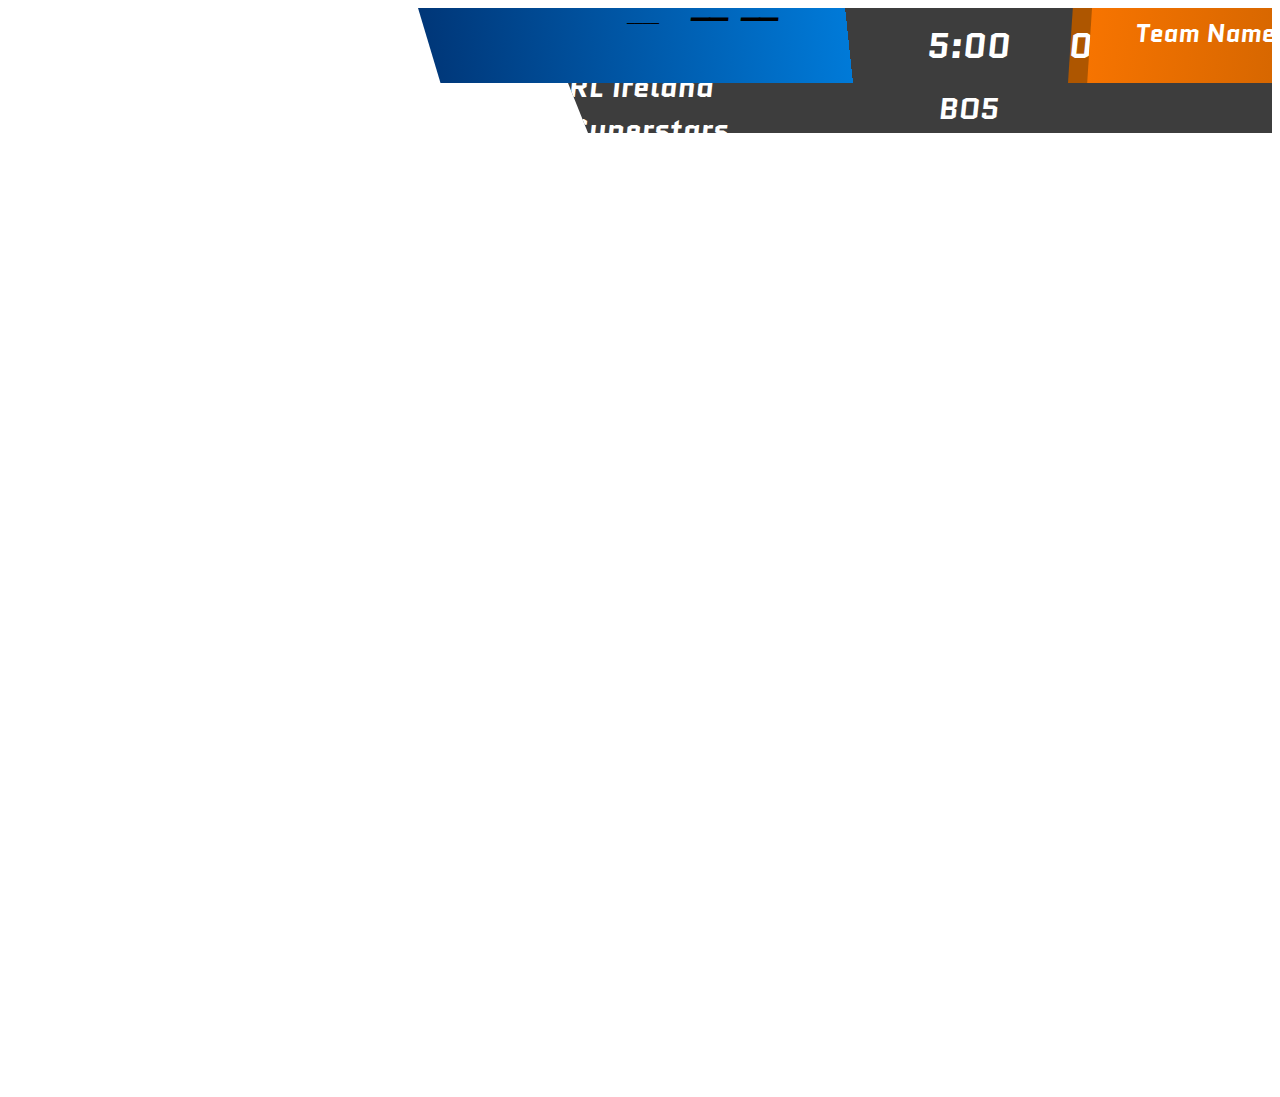
<file: index.html>
<!DOCTYPE html>
<html lang="en">
<head>
    <script src="https://ajax.googleapis.com/ajax/libs/jquery/3.2.1/jquery.min.js"></script>
    <style>
  @import url('https://fonts.googleapis.com/css2?family=Quantico:ital,wght@1,700&display=swap');
  </style>
</head>

<div>
    <link href="CSS/RLIS-Overlay.css" rel="stylesheet" />
    <div class="overlay-container">
        <div class="overlay-overlay-top">
            <div class="overlay-top-left-spacer"></div>
            <div class="overlay-scoreboard">
                <div class="overlay-scoreboard-top">
                    <div class="overlay-full-score-area">
                        <div class="overlay-blue-scoreboard-area">
                            <div class="overlay-blue-series-score">
                                <span class="overlay-blue-g4">__</span>
                                <span class="overlay-blue-g3">__</span>
                                <span class="overlay-blue-b2">__</span>
                                <span class="overlay-blue-b1">__</span>
                            </div>
                            <div class="overlay-blue-logo-area">
                                <img src="Images/irish_wolfhounds.png" style="height:75px; width:auto;"/>
                            </div>
                            <div class="overlay-blue-team-name-area">
                                <span class="overlay-blue-team-name">
                                  <span>Team Name</span>
                                  <br />
                                </span>
                            </div>
                            <div class="overlay-blue-score-area">
                                <span class="overlay-blue-score">0</span>
                            </div>
                        </div>
                        <div class="overlay-timer-area">
                            <span class="overlay-timer">5:00</span>
                        </div>
                        <div class="overlay-orange-scoreboard-area">
                            <div class="overlay-orange-score-area">
                                <span class="overlay-orange-score">0</span>
                            </div>
                            <div class="overlay-orange-team-name-area">
                                <span class="overlay-orange-team-name">
                                  <span>Team Name</span>
                                  <br />
                                </span>
                            </div>
                            <div class="overlay-orange-logo-area">
                                <img src="Images/the_high_kings.png" style="height:75px; width:auto;"/>
                            </div>
                            <div class="overlay-orange-series-score">
                                <span class="overlay-orange-g4">__</span>
                                <span class="overlay-orange-g3">__</span>
                                <span class="overlay-orange-g2">__</span>
                                <span class="overlay-orange-g1">__</span>
                            </div>
                        </div>
                    </div>
                </div>
                <div class="overlay-scoreboard-bottom">
                    <div class="overlay-left-spacer"></div>
                    <div class="overlay-info-area">
                        <div class="overlay-info-area-left">
                          <span class="overlay-info-left-text">
                            <span>RL Ireland Superstars</span>
                            <br />
                          </span>
                        </div>
                        <div class="overlay-info-area-right">
                            <span class="overlay-info-right-text">BO5</span>
                        </div>
                    </div>
                    <div class="overlay-right-spacer"></div>
                </div>
            </div>
            <div class="overlay-top-right-spacer"></div>
        </div>
        <div class="overlay-overlay-middle">
            <div class="overlay-top-spacer"></div>
            <div class="overlay-name-info-area">
                <div class="overlay-blue-names">
                    <div class="overlay-blue-name-1-area">
                        <div class="overlay-blue-info-area-1">
                            <div class="overlay-blue-name-1">
                                <span class="overlay-blue-name-1-text">
                                  <span>Player Name</span>
                                  <br />
                                </span>
                            </div>
                            <div class="overlay-blue-stats-1">
                                <div class="overlay-blue-goals-1">
                                    <span class="overlay-blue-goals-text-1">GOALS</span>
                                    <span class="overlay-blue-goals-amount-1">0</span>
                                </div>
                                <div class="overlay-blue-shots-1">
                                    <span class="overlay-blue-shots-text-1">SHOTS</span>
                                    <span class="overlay-blue-shots-amount-1">0</span>
                                </div>
                                <div class="overlay-blue-assists-1">
                                    <span class="overlay-blue-assists-text-1">ASSISTS</span>
                                    <span class="overlay-blue-assists-amount-1">0</span>
                                </div>
                                <div class="overlay-blue-saves-1">
                                    <span class="overlay-blue-saves-text-1">SAVES</span>
                                    <span class="overlay-blue-saves-amount-1">0</span>
                                </div>
                            </div>
                        </div>
                        <div class="overlay-blue-boost-area-1"  id="bluePlayerBoost1">
                            <span class="overlay-blue-boost-amount-1">0</span>
                        </div>
                    </div>
                    <div class="overlay-blue-name-2-area">
                        <div class="overlay-blue-info-area-2">
                            <div class="overlay-blue-name-2">
                                <span class="overlay-blue-name-2-text">
                                  <span>Player Name</span>
                                  <br />
                                </span>
                            </div>
                            <div class="overlay-blue-stats-2">
                                <div class="overlay-blue-goals-2">
                                    <span class="overlay-blue-goals-text-2">GOALS</span>
                                    <span class="overlay-blue-goals-amount-2">0</span>
                                </div>
                                <div class="overlay-blue-shots-2">
                                    <span class="overlay-blue-shots-text-2">SHOTS</span>
                                    <span class="overlay-blue-shots-amount-2">0</span>
                                </div>
                                <div class="overlay-blue-assists-2">
                                    <span class="overlay-blue-assists-text-2">ASSISTS</span>
                                    <span class="overlay-blue-assists-amount-2">0</span>
                                </div>
                                <div class="overlay-blue-saves-2">
                                    <span class="overlay-blue-saves-text-2">SAVES</span>
                                    <span class="overlay-blue-saves-amount-2">0</span>
                                </div>
                            </div>
                        </div>
                        <div class="overlay-blue-boost-area-2" id="bluePlayerBoost2">
                            <span class="overlay-blue-boost-amount-2">0</span>
                        </div>
                    </div>
                    <div class="overlay-blue-name-3-area">
                        <div class="overlay-blue-info-area-3">
                            <div class="overlay-blue-name-3">
                                <span class="overlay-blue-name-3-text">
                                  <span>Player Name</span>
                                  <br />
                                </span>
                            </div>
                            <div class="overlay-blue-stats-3">
                                <div class="overlay-blue-goals-3">
                                    <span class="overlay-blue-goals-text-3">GOALS</span>
                                    <span class="overlay-blue-goals-amount-3">0</span>
                                </div>
                                <div class="overlay-blue-shots-3">
                                    <span class="overlay-blue-shots-text-3">SHOTS</span>
                                    <span class="overlay-blue-shots-amount-3">0</span>
                                </div>
                                <div class="overlay-blue-assists-3">
                                    <span class="overlay-blue-assists-text-3">ASSISTS</span>
                                    <span class="overlay-blue-assists-amount-3">0</span>
                                </div>
                                <div class="overlay-blue-saves-3">
                                    <span class="overlay-blue-saves-text-3">SAVES</span>
                                    <span class="overlay-blue-saves-amount-3">0</span>
                                </div>
                            </div>
                        </div>
                        <div class="overlay-blue-boost-area-3" id="bluePlayerBoost3">
                            <span class="overlay-blue-boost-amount-3">0</span>
                        </div>
                    </div>
                </div>
                <div class="overlay-name-info-spacer"></div>
                <div class="overlay-orange-names">
                    <div class="overlay-orange-name-1-area">
                        <div class="overlay-orange-info-area-1">
                            <div class="overlay-orange-stats-1">
                                <div class="overlay-orange-saves-1">
                                    <span class="overlay-orange-saves-text-1">SAVES</span>
                                    <span class="overlay-orange-saves-amount-1">0</span>
                                </div>
                                <div class="overlay-orange-assits-1">
                                    <span class="overlay-orange-assists-text-1">ASSISTS</span>
                                    <span class="overlay-orange-assists-amount-1">0</span>
                                </div>
                                <div class="overlay-orange-shots-1">
                                    <span class="overlay-orange-shots-text-1">SHOTS</span>
                                    <span class="overlay-orange-shots-amount-1">0</span>
                                </div>
                                <div class="overlay-orange-goals-1">
                                    <span class="overlay-orange-goals-text-1">GOALS</span>
                                    <span class="overlay-orange-goals-amount-1">0</span>
                                </div>
                            </div>
                            <div class="overlay-orange-name-1">
                                <span class="overlay-orange-name-1-text">
                                  <span>Player Name</span>
                                  <br />
                                </span>
                            </div>
                        </div>
                        <div class="overlay-orange-boost-area-1" id="orangePlayerBoost1">
                            <span class="overlay-orange-boost-amount-1" >0</span>
                        </div>
                    </div>
                    <div class="overlay-orange-name-2-area">
                        <div class="overlay-orange-info-area-2">
                            <div class="overlay-orange-stats-2">
                                <div class="overlay-orange-saves-2">
                                    <span class="overlay-orange-saves-text-2">SAVES</span>
                                    <span class="overlay-orange-saves-amount-2">0</span>
                                </div>
                                <div class="overlay-orange-assists-2">
                                    <span class="overlay-orange-assists-text-2">ASSISTS</span>
                                    <span class="overlay-orange-assists-amount-2">0</span>
                                </div>
                                <div class="overlay-orange-shots-2">
                                    <span class="overlay-orange-shots-text-2">SHOTS</span>
                                    <span class="overlay-orange-shots-amount-2">0</span>
                                </div>
                                <div class="overlay-orange-goals-2">
                                    <span class="overlay-orange-goals-text-2">GOALS</span>
                                    <span class="overlay-orange-goals-amount-2">0</span>
                                </div>
                            </div>
                            <div class="overlay-orange-name-2">
                                <span class="overlay-orange-name-2-text">
                                  <span>Player Name</span>
                                  <br />
                                </span>
                            </div>
                        </div>
                        <div class="overlay-orange-boost-area-2"  id="orangePlayerBoost2">
                            <span class="overlay-orange-boost-amount-2">0</span>
                        </div>
                    </div>
                    <div class="overlay-orange-name-3-area">
                        <div class="overlay-orange-info-area-3">
                            <div class="overlay-orange-stats-3">
                                <div class="overlay-orange-saves-3">
                                    <span class="overlay-orange-saves-text-3">SAVES</span>
                                    <span class="overlay-orange-saves-amount-3">0</span>
                                </div>
                                <div class="overlay-orange-assists-3">
                                    <span class="overlay-orange-assists-text-3">ASSISTS</span>
                                    <span class="overlay-orange-assists-amount-3">0</span>
                                </div>
                                <div class="overlay-orange-shots-3">
                                    <span class="overlay-orange-shots-text-3">SHOTS</span>
                                    <span class="overlay-orange-shots-amount-3">0</span>
                                </div>
                                <div class="overlay-orange-goals-3">
                                    <span class="overlay-orange-goals-text-3">GOALS</span>
                                    <span class="overlay-orange-goals-amount-3">0</span>
                                </div>
                            </div>
                            <div class="overlay-orange-name-3">
                                <span class="overlay-orange-name-3-text">
                                  <span>Player Name</span>
                                  <br />
                                </span>
                            </div>
                        </div>
                        <div class="overlay-orange-boost-area-3" id="orangePlayerBoost3">
                            <span class="overlay-orange-boost-amount-3" >0</span>
                        </div>
                    </div>
                </div>
            </div>
        </div>
        <div class="overlay-overlay-bottom"></div>
    </div>
</div>

<script src="JS/RLIS-Overlay.js"></script>
</html>
</file>
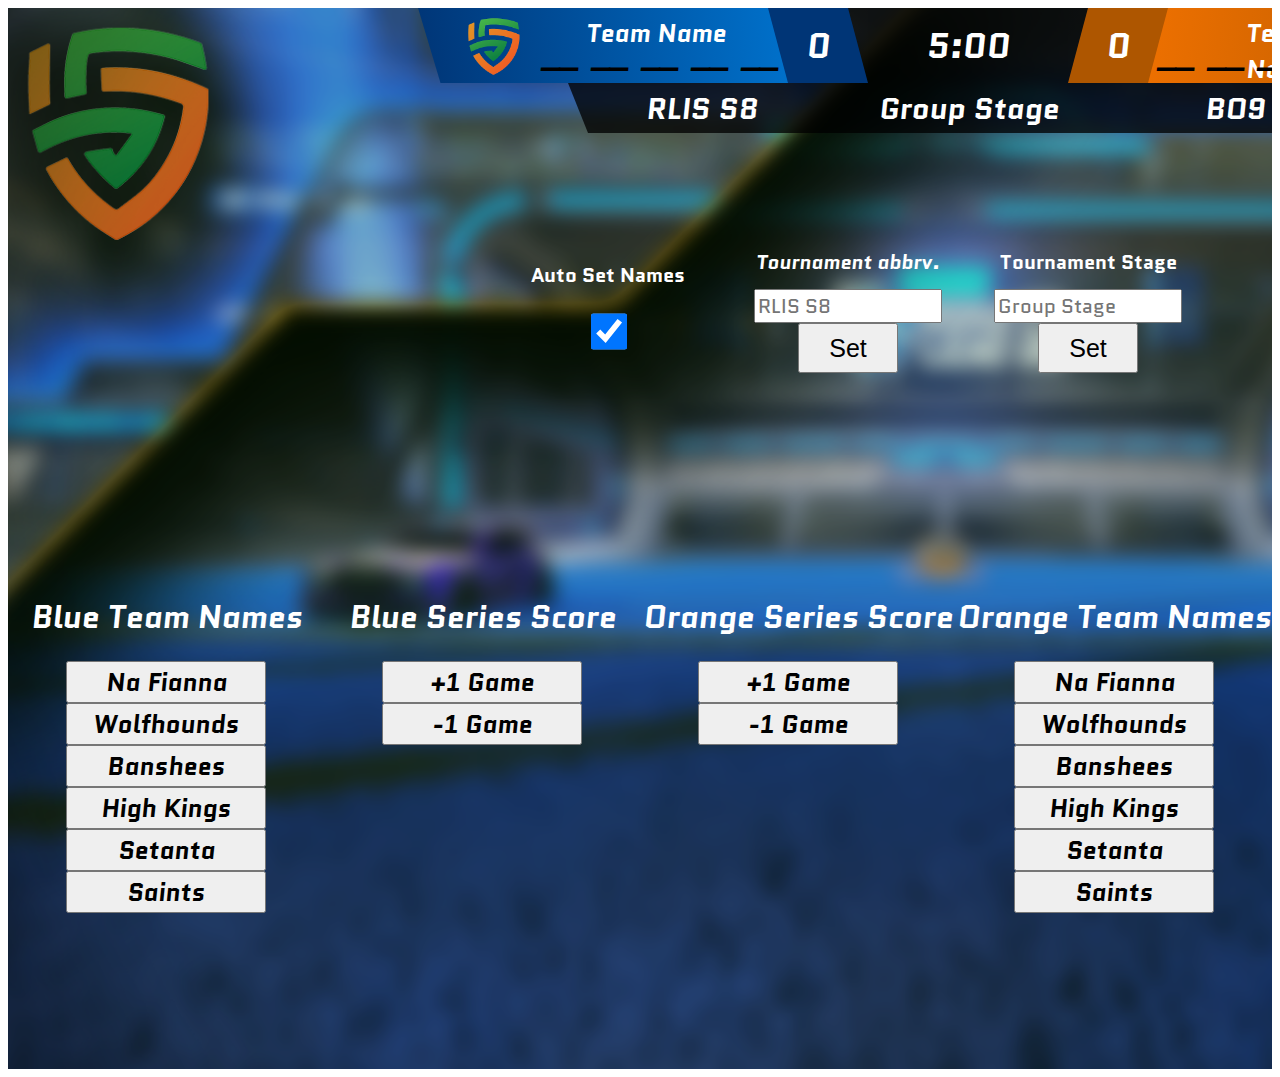
<file: Controller.html>
<!DOCTYPE html>
<html lang="en">
<head>
  <script src="https://ajax.googleapis.com/ajax/libs/jquery/3.2.1/jquery.min.js"></script>
  <style>
  @import url('https://fonts.googleapis.com/css2?family=Quantico:ital,wght@1,700&display=swap');
  </style>
</head>
<body>

<div>
  <link href="CSS/Controller.css" rel="stylesheet" />
  <div class="controller-container">
    <div class="overlay-overlay-top">
      <div class="overlay-top-left-spacer"></div>
      <div class="overlay-scoreboard">
        <div class="overlay-scoreboard-top">
          <div class="overlay-full-score-area">
            <div class="overlay-blue-scoreboard-area">
              <div class="overlay-blue-spacer"></div>
              <div class="overlay-blue-logo-area">
                <img src="Images/rli_logo.png" style="height:75px; width:auto;" id="blueImg"/>
              </div>
              <div class="overlay-blue-team-info-area">
                <div class="overlay-blue-team-name-area">
                  <span class="overlay-blue-team-name" id="blueTeamName">
                    <span>Team Name</span>
                    <br />
                  </span>
                </div>
                <div class="overlay-blue-series-score">
                  <span class="overlay-blue-g1" id="blueG1">__</span>
                  <span class="overlay-blue-g2" id="blueG2">__</span>
                  <span class="overlay-blue-g3" id="blueG3">__</span>
                  <span class="overlay-blue-g4" id="blueG4">__</span>
                  <span class="overlay-blue-g5" id="blueG5">__</span>
                </div>
              </div>
              <div class="overlay-blue-score-area">
                <span class="overlay-blue-score">0</span>
              </div>
            </div>
            <div class="overlay-timer-area">
              <span class="overlay-timer">5:00</span>
            </div>
            <div class="overlay-orange-scoreboard-area">
              <div class="overlay-orange-score-area">
                <span class="overlay-orange-score">0</span>
              </div>
              <div class="overlay-orange-team-info-area">
                <div class="overlay-orange-team-name-area">
                  <span class="overlay-orange-team-name" id="orangeTeamName">
                    <span>Team Name</span>
                    <br />
                  </span>
                </div>
                <div class="overlay-orange-series-score">
                  <span class="overlay-orange-g1" id="orangeG1">__</span>
                  <span class="overlay-orange-g2" id="orangeG2">__</span>
                  <span class="overlay-orange-g3" id="orangeG3">__</span>
                  <span class="overlay-orange-g4" id="orangeG4">__</span>
                  <span class="overlay-orange-g5" id="orangeG5">__</span>
                </div>
              </div>
              <div class="overlay-orange-logo-area">
                <img src="Images/rli_logo.png" style="height:75px; width:auto;" id="orangeImg"/>
              </div>
              <div class="overlay-orange-spacer"></div>
            </div>
          </div>
        </div>
        <div class="overlay-scoreboard-bottom">
          <div class="overlay-left-spacer"></div>
          <div class="overlay-info-area">
            <div class="overlay-info-area-left">
              <span class="overlay-info-left-text">
                <span id="tourneyAbbrvText">RLIS S8</span>
                <br />
              </span>
            </div>
            <div class="overlay-info-area-middle">
              <span class="overlay-stage-text">
                <span>Group Stage</span>
                <br />
              </span>
            </div>
            <div class="overlay-info-area-right">
              <span class="overlay-info-right-text">BO9</span>
            </div>
          </div>
          <div class="overlay-right-spacer"></div>
        </div>
      </div>
      <div class="overlay-top-right-spacer"></div>
    </div>
    <div class="controller-general-info">
      <div class="controller-left-spacer1"></div>
      <div class="controller-auto-score-series-area"></div>
      <div class="controller-auto-set-names-area">
        <h1 class="controller-auto-set-names-text">
          <span>Auto Set Names</span>
          <br />
        </h1>
        <input
                type="checkbox"
                checked="true"
                class="controller-chk-auto-set-names"
                id="autoNames"
        />
      </div>
      <div class="controller-tourney-abbrv-area">
        <h1 class="controller-tourney-abbrv-text">
          <span>Tournament abbrv.</span>
          <br />
        </h1>
        <input
                type="text"
                placeholder="RLIS S8"
                class="controller-txt-tourney-abbrv input"
                id="tourneyAbbrv"
        />
        <button class="controller-button button">Set</button>
      </div>
      <div class="controller-tourney-stage-area">
        <h1 class="controller-tourney-stage-text">
          <span>Tournament Stage</span>
          <br />
        </h1>
        <input
                type="text"
                placeholder="Group Stage"
                class="controller-txt-tourney-stage input"
                id="tourneyStage"
        />
        <button class="controller-button01 button">Set</button>
      </div>
      <div class="controller-no-series-area">
        <button class="button">
          <span class="controller-text14">
            <span>No Series</span>
            <br />
          </span>
        </button>
        <button class="button01">
          <span class="controller-text17">Bo3</span>
        </button>
        <button class="button02">
          <span class="controller-text18">
            <span>B05</span>
            <br />
          </span>
        </button>
        <button class="button03">
          <span class="controller-text21">
            <span>Bo7</span>
            <br />
          </span>
        </button>
        <button class="button04">
          <span class="controller-text78">
            <span>Bo9</span>
            <br />
          </span>
        </button>
      </div>
      <div class="controller-series-area"></div>
      <div class="controller-right-spacer1"></div>
    </div>
    <div class="controller-overlay-body">
      <div class="controller-blue-controls">
        <div class="controller-blue-team-names">
          <div class="controller-container01">
            <h1 class="controller-text24">
              <span>Blue Team Names</span>
              <br />
            </h1>
          </div>
          <div class="controller-container02">
            <button class="controller-button02 button">
              <span class="controller-text27">
                <span>Na Fianna</span>
                <br />
              </span>
            </button>
            <button class="controller-button03 button">
              <span class="controller-text30">Wolfhounds</span>
            </button>
            <button class="controller-button04 button">
              <span class="controller-text31">
                <span>Banshees</span>
                <br />
              </span>
            </button>
            <button class="controller-button05 button">
              <span class="controller-text34">
                <span>High Kings</span>
                <br />
              </span>
            </button>
            <button class="controller-button06 button">
              <span class="controller-text37">
                <span>Setanta</span>
                <br />
              </span>
            </button>
            <button class="controller-button07 button">
              <span class="controller-text40">
                <span>Saints</span>
                <br />
              </span>
            </button>
          </div>
        </div>
        <div class="controller-container03">
          <div class="controller-container04">
            <h1 class="controller-text43">
              <span>Blue Series Score</span>
              <br />
            </h1>
          </div>
          <div class="controller-container05">
            <button class="controller-button08 button">
              <span class="controller-text46">
                <span>+1 Game</span>
                <br />
              </span>
            </button>
            <button class="controller-button09 button">
              <span class="controller-text49">
                <span>-1 Game</span>
                <br />
              </span>
            </button>
          </div>
        </div>
      </div>
      <div class="controller-orange-controls">
        <div class="controller-container06">
          <div class="controller-container07">
            <h1 class="controller-text52">
              <span>Orange Series Score</span>
              <br />
            </h1>
          </div>
          <div class="controller-container08">
            <button class="controller-button10 button">
              <span class="controller-text55">
                <span>+1 Game</span>
                <br />
              </span>
            </button>
            <button class="controller-button11 button">
              <span class="controller-text58">
                <span>-1 Game</span>
                <br />
              </span>
            </button>
          </div>
        </div>
        <div class="controller-container09">
          <div class="controller-container10">
            <h1 class="controller-text61">
              <span>Orange Team Names</span>
              <br />
            </h1>
          </div>
          <div class="controller-container11">
            <button class="controller-button12 button">
              <span class="controller-text64">
                <span>Na Fianna</span>
                <br />
              </span>
            </button>
            <button class="controller-button13 button">
              <span class="controller-text67">Wolfhounds</span>
            </button>
            <button class="controller-button14 button">
              <span class="controller-text68">
                <span>Banshees</span>
                <br />
              </span>
            </button>
            <button class="controller-button15 button">
              <span class="controller-text71">
                <span>High Kings</span>
                <br />
              </span>
            </button>
            <button class="controller-button16 button">
              <span class="controller-text74">
                <span>Setanta</span>
                <br />
              </span>
            </button>
            <button class="controller-button17 button">
              <span class="controller-text77">
                <span>Saints</span>
                <br />
              </span>
            </button>
          </div>
        </div>
      </div>
    </div>
  </div>
</div>
</body>
<script src="JS/Controller.js"></script>
</html>
</file>
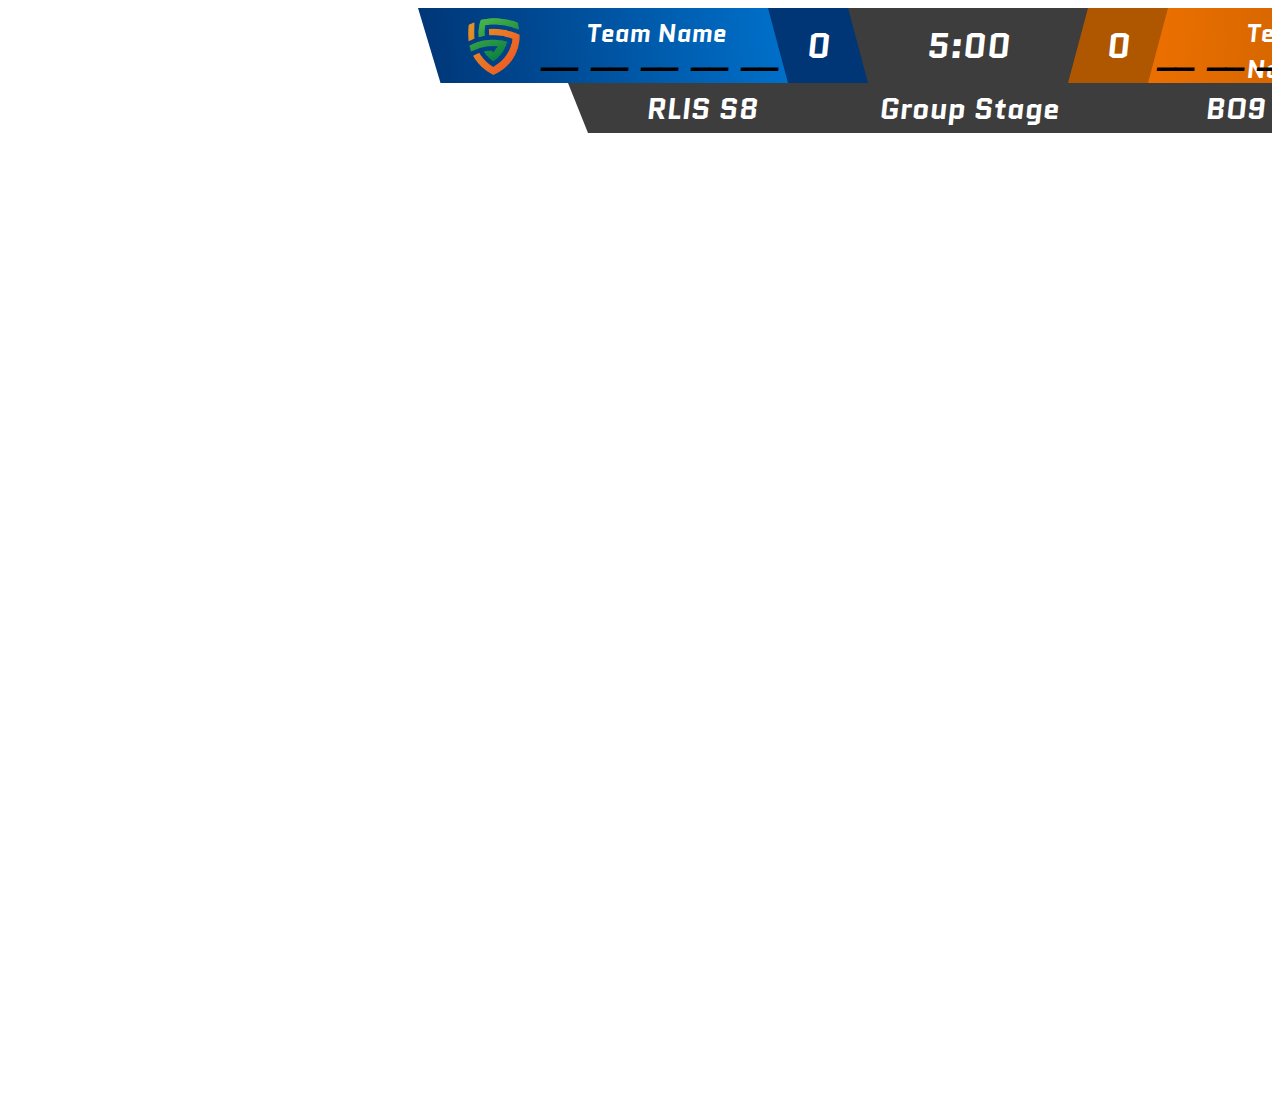
<file: RLIS-Overlay.html>
<!DOCTYPE html>
<html lang="en">
<head>
    <script src="https://ajax.googleapis.com/ajax/libs/jquery/3.2.1/jquery.min.js"></script>
    <style>
  @import url('https://fonts.googleapis.com/css2?family=Quantico:ital,wght@1,700&display=swap');
  </style>
</head>

<div>
    <link href="CSS/RLIS-Overlay.css" rel="stylesheet" />
    <div class="overlay-container">
        <div class="overlay-overlay-top">
            <div class="overlay-top-left-spacer"></div>
            <div class="overlay-scoreboard">
                <div class="overlay-scoreboard-top">
                    <div class="overlay-full-score-area">
                        <div class="overlay-blue-scoreboard-area">
                            <div class="overlay-blue-spacer"></div>
                            <div class="overlay-blue-logo-area">
                                <img src="Images/rli_logo.png" style="height:75px; width:auto;" id="blueImg"/>
                            </div>
                            <div class="overlay-blue-team-info-area">
                                <div class="overlay-blue-team-name-area">
                                  <span class="overlay-blue-team-name" id="blueTeamName">
                                    <span>Team Name</span>
                                    <br />
                                  </span>
                                </div>
                                <div class="overlay-blue-series-score">
                                    <span class="overlay-blue-g1" id="blueG1">__</span>
                                    <span class="overlay-blue-g2" id="blueG2">__</span>
                                    <span class="overlay-blue-g3" id="blueG3">__</span>
                                    <span class="overlay-blue-g4" id="blueG4">__</span>
                                    <span class="overlay-blue-g5" id="blueG5">__</span>
                                </div>
                            </div>
                            <div class="overlay-blue-score-area">
                                <span class="overlay-blue-score">0</span>
                            </div>
                        </div>
                        <div class="overlay-timer-area">
                            <span class="overlay-timer">5:00</span>
                        </div>
                        <div class="overlay-orange-scoreboard-area">
                            <div class="overlay-orange-score-area">
                                <span class="overlay-orange-score">0</span>
                            </div>
                            <div class="overlay-orange-team-info-area">
                                <div class="overlay-orange-team-name-area">
                                  <span class="overlay-orange-team-name" id="orangeTeamName">
                                    <span>Team Name</span>
                                    <br />
                                  </span>
                                </div>
                                <div class="overlay-orange-series-score">
                                    <span class="overlay-orange-g1" id="orangeG1">__</span>
                                    <span class="overlay-orange-g2" id="orangeG2">__</span>
                                    <span class="overlay-orange-g3" id="orangeG3">__</span>
                                    <span class="overlay-orange-g4" id="orangeG4">__</span>
                                    <span class="overlay-orange-g5" id="orangeG5">__</span>
                                </div>
                            </div>
                            <div class="overlay-orange-logo-area">
                                <img src="Images/rli_logo.png" style="height:75px; width:auto;" id="orangeImg"/>
                            </div>
                            <div class="overlay-orange-spacer"></div>
                        </div>
                    </div>
                </div>
                <div class="overlay-scoreboard-bottom">
                    <div class="overlay-left-spacer"></div>
                    <div class="overlay-info-area">
                        <div class="overlay-info-area-left">
                          <span class="overlay-info-left-text">
                            <span>RLIS S8</span>
                            <br />
                          </span>
                        </div>
                        <div class="overlay-info-area-middle">
                          <span class="overlay-stage-text">
                            <span>Group Stage</span>
                            <br />
                          </span>
                        </div>
                        <div class="overlay-info-area-right">
                            <span class="overlay-info-right-text">BO9</span>
                        </div>
                    </div>
                    <div class="overlay-right-spacer"></div>
                </div>
            </div>
            <div class="overlay-top-right-spacer"></div>
        </div>
        <div class="overlay-overlay-middle">
            <div class="overlay-top-spacer"></div>
            <div class="overlay-name-info-area">
                <div class="overlay-blue-names">
                    <div class="overlay-blue-name-1-area" id="bluePlayer1">
                        <div class="overlay-blue-name-area-1">
                            <div class="overlay-blue-name-1">
                                <span class="overlay-blue-name-1-text">
                                  <span>Player Name</span>
                                  <br />
                                </span>
                            </div>
                        </div>
                        <div class="overlay-blue-info-area-1">
                            <div class="overlay-blue-stats-1">
                                <div class="overlay-blue-goals-1">
                                    <svg class="overlay-blue-goal-image-1" xmlns="http://www.w3.org/2000/svg" viewBox="0 0 351.56 340"><title>goal</title><path d="M351.56,254.91,278,183.83l29.07-24.51-28.72-25.21,33.27-48-58.83,5.25L276.62,0,210.79,65.13l-25.21-35L160.37,64.78,97.34,7l21,85.09-38.86,3.5,14,38.17L0,159.32l91,25.21L68.28,226.9l48.67.7L80.54,340l79.83-87.19L185.58,339l25.21-86.49,43.77,25.91-2.45-51.47Zm-182-69h29.18a6,6,0,0,1,4.81,2.45l4.47,6.16a5.94,5.94,0,0,1,.85,5.32l-8.44,26a6,6,0,0,1-5.65,4.1H173.51a6,6,0,0,1-5.65-4.1l-8.43-26a5.91,5.91,0,0,1,.84-5.32l4.47-6.16A6,6,0,0,1,169.55,185.9ZM158,151.09a4.43,4.43,0,0,1,1.61-5l21.9-15.91a4.44,4.44,0,0,1,5.22,0l21.9,15.91a4.43,4.43,0,0,1,1.61,5l-8.36,25.74a4.44,4.44,0,0,1-4.23,3.07H170.61a4.45,4.45,0,0,1-4.23-3.07Zm49.62,34.37a5.94,5.94,0,0,1-.85-5.32l8.86-27.25a5.93,5.93,0,0,1,3.81-3.81l7-2.29a5.94,5.94,0,0,1,5.32.85l21.66,15.73a6,6,0,0,1,2.16,6.64l-6.43,19.79a5.93,5.93,0,0,1-5.64,4.1H216.79a5.93,5.93,0,0,1-4.8-2.45Zm50.11,18.08a1.61,1.61,0,0,1-2.89-.36l-2-6.2a1.7,1.7,0,0,1,0-1l9.44-29.06a1.62,1.62,0,0,1,.59-.8l5.3-3.85a1.61,1.61,0,0,1,2.55,1.41A86.15,86.15,0,0,1,257.75,203.54Zm-4.44-93.64a5.94,5.94,0,0,1,5.07,2.85,86.13,86.13,0,0,1,12.25,37.58,6,6,0,0,1-2.43,5.31L263.64,159a5.94,5.94,0,0,1-7,0l-20.14-14.63a5.93,5.93,0,0,1-2.16-6.64L242.05,114a6,6,0,0,1,5.65-4.1ZM216.69,77.61a87.09,87.09,0,0,1,33.86,24.64,1.61,1.61,0,0,1-1.23,2.65h-6.5a1.58,1.58,0,0,1-.94-.31l-24.72-18a1.62,1.62,0,0,1-.59-.8l-2-6.23A1.61,1.61,0,0,1,216.69,77.61Zm.62,15.79,16.83,12.23a5.94,5.94,0,0,1,2.16,6.63L228,137.72a5.93,5.93,0,0,1-3.81,3.82l-7,2.28a5.91,5.91,0,0,1-5.32-.84l-23.18-16.84a5.92,5.92,0,0,1-2.45-4.8v-7.41a5.93,5.93,0,0,1,2.45-4.8L210.33,93.4A5.91,5.91,0,0,1,217.31,93.4Zm-59-11L160.1,77a5.89,5.89,0,0,1,4.25-3.94,87,87,0,0,1,39.58,0A5.92,5.92,0,0,1,208.19,77l1.74,5.37A5.94,5.94,0,0,1,207.77,89l-20.14,14.64a5.94,5.94,0,0,1-7,0L160.51,89A5.94,5.94,0,0,1,158.35,82.39Zm20.43,26.74a6,6,0,0,1,2.44,4.8v7.41a5.94,5.94,0,0,1-2.44,4.8L155.6,143a5.91,5.91,0,0,1-5.32.84l-7.05-2.28a6,6,0,0,1-3.81-3.82l-8.27-25.46a5.92,5.92,0,0,1,2.15-6.63L150.14,93.4a5.9,5.9,0,0,1,7,0Zm-61-6.88a87.09,87.09,0,0,1,33.86-24.64,1.61,1.61,0,0,1,2.14,2l-2,6.23a1.62,1.62,0,0,1-.59.8l-24.72,18a1.58,1.58,0,0,1-.94.31H119A1.61,1.61,0,0,1,117.73,102.25ZM97.66,150.33a86.25,86.25,0,0,1,12.24-37.58A5.94,5.94,0,0,1,115,109.9h5.61a6,6,0,0,1,5.65,4.1l7.69,23.68a5.93,5.93,0,0,1-2.15,6.64L111.62,159a5.91,5.91,0,0,1-7,0l-4.55-3.31A5.92,5.92,0,0,1,97.66,150.33ZM115.44,197l-2,6.2a1.61,1.61,0,0,1-2.89.36,86.15,86.15,0,0,1-13-39.86,1.61,1.61,0,0,1,2.55-1.41l5.3,3.85a1.62,1.62,0,0,1,.59.8L115.44,196A1.7,1.7,0,0,1,115.44,197Zm-2.8-27a6,6,0,0,1,2.16-6.64l21.66-15.73a5.94,5.94,0,0,1,5.32-.85l7,2.29a5.93,5.93,0,0,1,3.81,3.81l8.86,27.25a5.94,5.94,0,0,1-.85,5.32l-4.35,6a5.93,5.93,0,0,1-4.8,2.45H124.72a5.94,5.94,0,0,1-5.65-4.1Zm48.16,63.31-4.56,3.31a5.92,5.92,0,0,1-5.8.66A87.06,87.06,0,0,1,118.5,214a5.94,5.94,0,0,1-1.16-5.72l1.73-5.31a5.94,5.94,0,0,1,5.65-4.1h24.89a5.94,5.94,0,0,1,5.65,4.1L163,226.68A5.93,5.93,0,0,1,160.8,233.32Zm44.32,8.61a86.88,86.88,0,0,1-42,0,1.61,1.61,0,0,1-.56-2.87l5.31-3.85a1.58,1.58,0,0,1,.94-.31h30.56a1.58,1.58,0,0,1,.94.31l5.31,3.85A1.61,1.61,0,0,1,205.12,241.93ZM249.78,214a87.06,87.06,0,0,1-31.94,23.26,5.92,5.92,0,0,1-5.8-.66l-4.56-3.31a5.93,5.93,0,0,1-2.15-6.64L213,203a5.94,5.94,0,0,1,5.65-4.1h24.9a5.93,5.93,0,0,1,5.64,4.1l1.73,5.31A5.94,5.94,0,0,1,249.78,214Z"/></svg>
                                    <span class="overlay-blue-goals-amount-1">0</span>
                                </div>
                                <div class="overlay-blue-shots-1">
                                    <svg class="overlay-blue-shot-image-1" xmlns="http://www.w3.org/2000/svg" viewBox="0 0 314.85 335"><title>shot</title><path d="M25.51,58.17C-3.79,48,.18,0,.18,0s20,43,51.64,46c19,1.83,30,33.5,24.35,67.83C71,101.56,50.51,66.83,25.51,58.17ZM53.18,176.44c-5.67,20.12,5.45,65,51.22,84.34,0,0-10.55-12.89-11.69-22.36C91.61,229.22,66.63,227.22,53.18,176.44Zm83.33-102c5.34,36.12,31.34,46.67,42.89,46.67-20.46-7.28-10-8.07-26.44-51.67-19.67-52-65.89-39.11-65.89-39.11S130.24,32,136.51,74.44ZM314.85,231A104,104,0,0,1,108.3,248.34c-8-13.44-18.91-18.47-24.12-34.34-11.46-34.93-7.59-45.38-31.67-52.33-22.33-6.45-27-48.67-27-48.67S40.25,145,70.18,149.33c12.89,1.89,21.3,26.47,30,34.67,9.56,9,27.78-11,15.67-17.33-18.18-9.51-30.4-17.68-33-42.67-1.89-18.11,5-36.67-1.67-54.67-11-29.66-33-38-33-38s56.49,3.33,57.33,60c.67,44.78,34.93,60.78,45.67,54.67,5.67-3.22-1.67-13.11-18.67-24.5C117.94,111.74,118.18,66,118.18,66s25,69.8,71.82,63.09c40.18-5.76-7.82-24.42-7.82-24.42s12.57-6.27,30.67.66c18.65,7.15,16.75,16.66,20.74,24.17A104,104,0,0,1,314.85,231Zm-37.49-50a6.24,6.24,0,0,0-5.92,4.3l-8.07,24.84a6.25,6.25,0,0,0,2.26,7l21.13,15.35a6.24,6.24,0,0,0,7.32,0l4.79-3.48a6.22,6.22,0,0,0,2.54-5.57A90.33,90.33,0,0,0,288.57,184a6.23,6.23,0,0,0-5.32-3Zm-99.72,45a6.25,6.25,0,0,0-4-4l-7.39-2.4a6.24,6.24,0,0,0-5.58.89L137.94,237a6.23,6.23,0,0,0-2.26,7l6.75,20.76a6.22,6.22,0,0,0,5.92,4.3h28.09a6.2,6.2,0,0,0,5-2.57l4.57-6.28a6.23,6.23,0,0,0,.88-5.59Zm5.64-1.2,8.78,27a4.65,4.65,0,0,0,4.43,3.22h28.39a4.67,4.67,0,0,0,4.44-3.22l8.77-27a4.67,4.67,0,0,0-1.69-5.22l-23-16.69a4.68,4.68,0,0,0-5.48,0l-23,16.69A4.67,4.67,0,0,0,183.28,224.78Zm1.57,50.79,8.82,27.13a6.22,6.22,0,0,0,5.92,4.3h22.2a6.22,6.22,0,0,0,5.92-4.3l8.81-27.13a6.21,6.21,0,0,0-.88-5.58L231,263.57a6.2,6.2,0,0,0-5-2.57h-30.5a6.23,6.23,0,0,0-5,2.57L185.74,270A6.24,6.24,0,0,0,184.85,275.57Zm55.05-9.14a6.23,6.23,0,0,0,5,2.57H273a6.22,6.22,0,0,0,5.92-4.3l6.74-20.76a6.2,6.2,0,0,0-2.26-7l-22.72-16.51a6.24,6.24,0,0,0-5.58-.89l-7.39,2.4a6.25,6.25,0,0,0-4,4l-9.29,28.58a6.26,6.26,0,0,0,.89,5.59Zm2.69-118,2.12,6.53a1.75,1.75,0,0,0,.61.85l25.94,18.84a1.67,1.67,0,0,0,1,.32h6.82a1.69,1.69,0,0,0,1.29-2.78,91.54,91.54,0,0,0-35.52-25.85A1.7,1.7,0,0,0,242.59,148.46Zm-4.45,15L215.41,180a6.22,6.22,0,0,0-2.56,5v7.77a6.22,6.22,0,0,0,2.56,5l24.32,17.67a6.21,6.21,0,0,0,5.58.88l7.39-2.4a6.21,6.21,0,0,0,4-4l8.68-26.71a6.24,6.24,0,0,0-2.26-7l-17.66-12.83A6.24,6.24,0,0,0,238.14,163.46Zm-52.24-4.58L207,174.23a6.24,6.24,0,0,0,7.32,0l21.13-15.35a6.23,6.23,0,0,0,2.26-7l-1.83-5.63a6.18,6.18,0,0,0-4.46-4.13,91.36,91.36,0,0,0-41.52,0,6.19,6.19,0,0,0-4.47,4.13l-1.82,5.63A6.22,6.22,0,0,0,185.9,158.88Zm-10.66,4.58-17.66,12.83a6.22,6.22,0,0,0-2.26,7L164,210a6.2,6.2,0,0,0,4,4l7.39,2.4a6.23,6.23,0,0,0,5.59-.88l24.31-17.67a6.23,6.23,0,0,0,2.57-5V185a6.23,6.23,0,0,0-2.57-5l-22.72-16.51A6.24,6.24,0,0,0,175.24,163.46ZM142.31,175h6.82a1.69,1.69,0,0,0,1-.32l25.93-18.84a1.7,1.7,0,0,0,.62-.85l2.12-6.53a1.7,1.7,0,0,0-2.25-2.09A91.54,91.54,0,0,0,141,172.22,1.69,1.69,0,0,0,142.31,175Zm-19.8,54,4.78,3.48a6.24,6.24,0,0,0,7.32,0l21.14-15.35a6.25,6.25,0,0,0,2.26-7l-8.07-24.84A6.25,6.25,0,0,0,144,181h-5.88a6.23,6.23,0,0,0-5.32,3A90.47,90.47,0,0,0,120,223.41,6.25,6.25,0,0,0,122.51,229Zm16.11,42.1-9.91-30.49a1.7,1.7,0,0,0-.61-.84l-5.56-4a1.69,1.69,0,0,0-2.68,1.48A90.4,90.4,0,0,0,133.47,279a1.69,1.69,0,0,0,3-.38l2.12-6.51A1.68,1.68,0,0,0,138.62,271.08Zm49.84,32.06-8.07-24.84a6.22,6.22,0,0,0-5.92-4.3H148.35a6.22,6.22,0,0,0-5.92,4.3l-1.81,5.58a6.21,6.21,0,0,0,1.21,6,91.58,91.58,0,0,0,33.5,24.4,6.24,6.24,0,0,0,6.09-.7l4.78-3.47A6.23,6.23,0,0,0,188.46,303.14Zm44.82,13.23-5.57-4.05a1.69,1.69,0,0,0-1-.32H194.66a1.69,1.69,0,0,0-1,.32l-5.57,4.05a1.69,1.69,0,0,0,.59,3,91,91,0,0,0,44,0A1.69,1.69,0,0,0,233.28,316.37Zm47.48-32.49L279,278.3A6.22,6.22,0,0,0,273,274H246.91a6.22,6.22,0,0,0-5.92,4.3l-8.08,24.84a6.24,6.24,0,0,0,2.27,7l4.77,3.47a6.26,6.26,0,0,0,6.1.7,91.58,91.58,0,0,0,33.5-24.4A6.23,6.23,0,0,0,280.76,283.88Zm7.15-4.87a90.51,90.51,0,0,0,13.61-41.82,1.69,1.69,0,0,0-2.68-1.48l-5.56,4a1.7,1.7,0,0,0-.61.84l-9.91,30.49a1.68,1.68,0,0,0,0,1l2.11,6.51A1.69,1.69,0,0,0,287.91,279Z"/></svg>
                                    <span class="overlay-blue-shots-amount-1">0</span>
                                </div>
                                <div class="overlay-blue-assists-1">
                                    <svg class="overlay-blue-assist-image-1" xmlns="http://www.w3.org/2000/svg" viewBox="0 0 295.59 304.77"><title>assist</title><path d="M222.64,266.41a1.73,1.73,0,0,1-2.7-2.09,79.64,79.64,0,0,0,4.83-10.92,51.09,51.09,0,0,1,12.59-20A167.5,167.5,0,0,1,278.12,204a10.59,10.59,0,0,0,4.42-7.58,12,12,0,0,0-2.45-7.93c-3.35-4.49-9.49-7-15.63-2.38l-29.51,22a6,6,0,0,1-6,1c-1.23-.51-3.38-2-4-6.19-.22-1.59-.69-4.89,24-71.39,12.08-32.54,24.43-64.68,24.55-65,2.31-6-1-10.42-5.38-12.09a9.87,9.87,0,0,0-6.91-.15,9.06,9.06,0,0,0-5.18,5.54L223.44,145c-2,5.21-7.3,6.3-11.5,4.69s-7.41-6-5.42-11.18L249.81,25.72c2.3-6-1.06-10.34-5.41-12S234.64,13,232.34,19l-37,96.29a4.2,4.2,0,0,1-7.84,0l-5-13.1a4.19,4.19,0,0,1,0-3l26.38-68.72c2.32-6-1-10.42-5.38-12.09s-9.77-.65-12.08,5.38L176,64.22a4.2,4.2,0,0,1-7.84,0L165.76,58a4.16,4.16,0,0,1,0-3l13.59-35.95c3.42-8.9,11.26-14.43,20.47-14.43a23.49,23.49,0,0,1,19.16,10c.25.36.49.73.71,1.1l.53-1.37C223.61,5.5,231.43,0,240.62,0a23.54,23.54,0,0,1,19.21,10A21.76,21.76,0,0,1,262,30.38L257.53,41.9a21.59,21.59,0,0,1,6.9-1.11,23.51,23.51,0,0,1,19.17,10,21.87,21.87,0,0,1,2.11,20.5c-16.35,42.53-33.81,89.37-42.4,114.43l13.38-10a24.17,24.17,0,0,1,14.49-5c10.24,0,19.76,7.13,23.15,17.34,3.3,9.94,0,20.12-8.62,26.55l-.68.51-.76.39c-24.9,12.71-39.28,28.18-53.18,43.14ZM6.15,217.81c66.09,33.74,67.87,87,133.25,87,48.39,0,88.39-50.56,77.26-84.78L148,39.36c-6.13-16-30.4-6.64-24.28,9.32l27.43,71.44c2.76,7.2-8,11.35-10.8,4.15L102,24.36c-6.22-16.18-30.49-6.87-24.28,9.32L116,133.58c2.77,7.2-8.76,11.63-11.53,4.43L59,19.36C52.78,3.28,28.51,12.6,34.68,28.68L80.23,147.33c2.76,7.2-9.14,11.77-11.9,4.57L34,62.36C27.74,46.18,3.47,55.49,9.68,71.68c0,0,51.89,135,50.91,141.93-.58,4.12-2.94,5.21-5.43,3.35L24.1,193.77C8.25,181.94-9.69,206,6.15,217.81Z"/></svg>
                                    <span class="overlay-blue-assists-amount-1">0</span>
                                </div>
                                <div class="overlay-blue-saves-1">
                                    <svg class="overlay-blue-save-image-1" xmlns="http://www.w3.org/2000/svg" viewBox="0 0 230.58 315.28"><title>save</title><path d="M115.29,0c-59.65,0-108,15-108,33.5S55.64,67,115.29,67s108-15,108-33.5S174.93,0,115.29,0Zm0,59.5c-46.39,0-84-11.64-84-26s37.61-26,84-26,84,11.64,84,26S161.68,59.5,115.29,59.5ZM80.5,191.14l11.14,34.27a5.92,5.92,0,0,0,5.63,4.09h36a5.91,5.91,0,0,0,5.63-4.09l11.14-34.27a5.93,5.93,0,0,0-2.15-6.62l-29.15-21.18a5.91,5.91,0,0,0-7,0L82.66,184.52A5.92,5.92,0,0,0,80.5,191.14ZM38.18,141l10.24,31.53a7.91,7.91,0,0,1-2.87,8.84L18.73,200.81a7.88,7.88,0,0,1-9.29,0L3.37,196.4a7.87,7.87,0,0,1-3.24-7,114.77,114.77,0,0,1,16.33-50.12,7.87,7.87,0,0,1,6.73-3.76h7.47A7.91,7.91,0,0,1,38.18,141Zm40,103.28,5.79-8a7.85,7.85,0,0,0,1.12-7.08L73.34,192.9a7.88,7.88,0,0,0-5.08-5.07l-9.38-3.05a7.88,7.88,0,0,0-7.08,1.12L23,206.85a7.91,7.91,0,0,0-2.87,8.84L28.65,242a7.9,7.9,0,0,0,7.51,5.46H71.81A7.91,7.91,0,0,0,78.21,244.24ZM136.76,290l11.09-34.14a7.88,7.88,0,0,0-1.12-7.09l-5.85-8.05a7.91,7.91,0,0,0-6.4-3.26H96.09a7.88,7.88,0,0,0-6.39,3.26l-5.86,8.05a7.94,7.94,0,0,0-1.12,7.09L93.81,290a7.91,7.91,0,0,0,7.52,5.46h27.92A7.9,7.9,0,0,0,136.76,290ZM118.45,141.13V151a7.9,7.9,0,0,0,3.25,6.39l30.86,22.42a7.91,7.91,0,0,0,7.09,1.13l9.38-3.05a7.88,7.88,0,0,0,5.07-5.08l11-33.9a7.91,7.91,0,0,0-2.87-8.84l-22.41-16.28a7.93,7.93,0,0,0-9.3,0L121.7,134.73A7.93,7.93,0,0,0,118.45,141.13Zm112,48.25a114.9,114.9,0,0,0-16.33-50.12,7.88,7.88,0,0,0-6.74-3.76h-7.47A7.9,7.9,0,0,0,192.4,141l-10.25,31.53a7.92,7.92,0,0,0,2.87,8.84l26.83,19.48a7.88,7.88,0,0,0,9.29,0l6.07-4.41A7.91,7.91,0,0,0,230.45,189.38ZM201.93,242l8.56-26.35a7.89,7.89,0,0,0-2.87-8.83l-28.84-21a7.9,7.9,0,0,0-7.09-1.12l-9.38,3.05a7.89,7.89,0,0,0-5.07,5.07l-11.79,36.28a7.91,7.91,0,0,0,1.12,7.08l5.8,8a7.89,7.89,0,0,0,6.39,3.26h35.65A7.9,7.9,0,0,0,201.93,242ZM44.77,138.9l11,33.9a7.9,7.9,0,0,0,5.07,5.08l9.38,3.05a7.91,7.91,0,0,0,7.09-1.13l30.86-22.42a7.88,7.88,0,0,0,3.26-6.39v-9.86a7.91,7.91,0,0,0-3.26-6.4L79.35,113.78a7.91,7.91,0,0,0-9.29,0L47.64,130.06A7.92,7.92,0,0,0,44.77,138.9ZM194.41,254.5H161.26a7.9,7.9,0,0,0-7.52,5.46L143.5,291.49a7.91,7.91,0,0,0,2.87,8.84l6.06,4.4a7.89,7.89,0,0,0,7.69.91,116.08,116.08,0,0,0,42.6-31,7.89,7.89,0,0,0,1.51-7.59l-2.3-7.07A7.9,7.9,0,0,0,194.41,254.5ZM78.14,304.73l6.07-4.4a7.91,7.91,0,0,0,2.87-8.84L76.83,260a7.89,7.89,0,0,0-7.51-5.46H36.16A7.9,7.9,0,0,0,28.65,260L26.35,267a7.89,7.89,0,0,0,1.51,7.59,116.13,116.13,0,0,0,42.59,31A7.89,7.89,0,0,0,78.14,304.73ZM147.3,92a7.87,7.87,0,0,0-5.66-5.25,115.72,115.72,0,0,0-52.7,0A7.87,7.87,0,0,0,83.27,92L81,99.13A7.89,7.89,0,0,0,83.82,108l26.82,19.49a7.91,7.91,0,0,0,9.29,0L146.75,108a7.91,7.91,0,0,0,2.88-8.83Zm79.87,113.51-7.06,5.12a2.18,2.18,0,0,0-.77,1.07l-12.58,38.7a2.13,2.13,0,0,0,0,1.32l2.69,8.26a2.14,2.14,0,0,0,3.85.48,114.84,114.84,0,0,0,17.27-53.08A2.14,2.14,0,0,0,227.17,205.49ZM144,308l-7.07-5.13a2.13,2.13,0,0,0-1.26-.41H94.94a2.08,2.08,0,0,0-1.25.41L86.62,308a2.15,2.15,0,0,0,.73,3.82,115.84,115.84,0,0,0,55.88,0A2.15,2.15,0,0,0,144,308ZM23.81,250.38l-12.57-38.7a2.14,2.14,0,0,0-.78-1.07l-7-5.12A2.14,2.14,0,0,0,0,207.36a114.73,114.73,0,0,0,17.27,53.08,2.14,2.14,0,0,0,3.85-.48l2.68-8.26A2.13,2.13,0,0,0,23.81,250.38Zm132-155.57,2.69,8.3a2.14,2.14,0,0,0,.78,1.07l32.92,23.91a2.08,2.08,0,0,0,1.25.41h8.66a2.15,2.15,0,0,0,1.64-3.52,116,116,0,0,0-45.11-32.82A2.14,2.14,0,0,0,155.78,94.81ZM38.41,128.09l32.92-23.91a2.18,2.18,0,0,0,.77-1.07l2.7-8.3A2.15,2.15,0,0,0,72,92.16,116.06,116.06,0,0,0,26.85,125a2.15,2.15,0,0,0,1.65,3.52h8.65A2.13,2.13,0,0,0,38.41,128.09Z"/></svg>
                                    <span class="overlay-blue-saves-amount-1">0</span>
                                </div>
                            </div>
                        </div>
                        <div class="overlay-blue-boost-area-1" id="bluePlayerBoost1">
                            <span class="overlay-blue-boost-amount-1">0</span>
                        </div>
                    </div>
                    <div class="overlay-blue-name-2-area" id="bluePlayer2">
                        <div class="overlay-blue-name-area-2">
                            <div class="overlay-blue-name-2">
                                <span class="overlay-blue-name-2-text">
                                  <span>Player Name</span>
                                  <br />
                                </span>
                            </div>
                        </div>
                        <div class="overlay-blue-info-area-2">
                            <div class="overlay-blue-stats-2">
                                <div class="overlay-blue-goals-2">
                                    <svg class="overlay-blue-goal-image-2" xmlns="http://www.w3.org/2000/svg" viewBox="0 0 351.56 340"><title>goal</title><path d="M351.56,254.91,278,183.83l29.07-24.51-28.72-25.21,33.27-48-58.83,5.25L276.62,0,210.79,65.13l-25.21-35L160.37,64.78,97.34,7l21,85.09-38.86,3.5,14,38.17L0,159.32l91,25.21L68.28,226.9l48.67.7L80.54,340l79.83-87.19L185.58,339l25.21-86.49,43.77,25.91-2.45-51.47Zm-182-69h29.18a6,6,0,0,1,4.81,2.45l4.47,6.16a5.94,5.94,0,0,1,.85,5.32l-8.44,26a6,6,0,0,1-5.65,4.1H173.51a6,6,0,0,1-5.65-4.1l-8.43-26a5.91,5.91,0,0,1,.84-5.32l4.47-6.16A6,6,0,0,1,169.55,185.9ZM158,151.09a4.43,4.43,0,0,1,1.61-5l21.9-15.91a4.44,4.44,0,0,1,5.22,0l21.9,15.91a4.43,4.43,0,0,1,1.61,5l-8.36,25.74a4.44,4.44,0,0,1-4.23,3.07H170.61a4.45,4.45,0,0,1-4.23-3.07Zm49.62,34.37a5.94,5.94,0,0,1-.85-5.32l8.86-27.25a5.93,5.93,0,0,1,3.81-3.81l7-2.29a5.94,5.94,0,0,1,5.32.85l21.66,15.73a6,6,0,0,1,2.16,6.64l-6.43,19.79a5.93,5.93,0,0,1-5.64,4.1H216.79a5.93,5.93,0,0,1-4.8-2.45Zm50.11,18.08a1.61,1.61,0,0,1-2.89-.36l-2-6.2a1.7,1.7,0,0,1,0-1l9.44-29.06a1.62,1.62,0,0,1,.59-.8l5.3-3.85a1.61,1.61,0,0,1,2.55,1.41A86.15,86.15,0,0,1,257.75,203.54Zm-4.44-93.64a5.94,5.94,0,0,1,5.07,2.85,86.13,86.13,0,0,1,12.25,37.58,6,6,0,0,1-2.43,5.31L263.64,159a5.94,5.94,0,0,1-7,0l-20.14-14.63a5.93,5.93,0,0,1-2.16-6.64L242.05,114a6,6,0,0,1,5.65-4.1ZM216.69,77.61a87.09,87.09,0,0,1,33.86,24.64,1.61,1.61,0,0,1-1.23,2.65h-6.5a1.58,1.58,0,0,1-.94-.31l-24.72-18a1.62,1.62,0,0,1-.59-.8l-2-6.23A1.61,1.61,0,0,1,216.69,77.61Zm.62,15.79,16.83,12.23a5.94,5.94,0,0,1,2.16,6.63L228,137.72a5.93,5.93,0,0,1-3.81,3.82l-7,2.28a5.91,5.91,0,0,1-5.32-.84l-23.18-16.84a5.92,5.92,0,0,1-2.45-4.8v-7.41a5.93,5.93,0,0,1,2.45-4.8L210.33,93.4A5.91,5.91,0,0,1,217.31,93.4Zm-59-11L160.1,77a5.89,5.89,0,0,1,4.25-3.94,87,87,0,0,1,39.58,0A5.92,5.92,0,0,1,208.19,77l1.74,5.37A5.94,5.94,0,0,1,207.77,89l-20.14,14.64a5.94,5.94,0,0,1-7,0L160.51,89A5.94,5.94,0,0,1,158.35,82.39Zm20.43,26.74a6,6,0,0,1,2.44,4.8v7.41a5.94,5.94,0,0,1-2.44,4.8L155.6,143a5.91,5.91,0,0,1-5.32.84l-7.05-2.28a6,6,0,0,1-3.81-3.82l-8.27-25.46a5.92,5.92,0,0,1,2.15-6.63L150.14,93.4a5.9,5.9,0,0,1,7,0Zm-61-6.88a87.09,87.09,0,0,1,33.86-24.64,1.61,1.61,0,0,1,2.14,2l-2,6.23a1.62,1.62,0,0,1-.59.8l-24.72,18a1.58,1.58,0,0,1-.94.31H119A1.61,1.61,0,0,1,117.73,102.25ZM97.66,150.33a86.25,86.25,0,0,1,12.24-37.58A5.94,5.94,0,0,1,115,109.9h5.61a6,6,0,0,1,5.65,4.1l7.69,23.68a5.93,5.93,0,0,1-2.15,6.64L111.62,159a5.91,5.91,0,0,1-7,0l-4.55-3.31A5.92,5.92,0,0,1,97.66,150.33ZM115.44,197l-2,6.2a1.61,1.61,0,0,1-2.89.36,86.15,86.15,0,0,1-13-39.86,1.61,1.61,0,0,1,2.55-1.41l5.3,3.85a1.62,1.62,0,0,1,.59.8L115.44,196A1.7,1.7,0,0,1,115.44,197Zm-2.8-27a6,6,0,0,1,2.16-6.64l21.66-15.73a5.94,5.94,0,0,1,5.32-.85l7,2.29a5.93,5.93,0,0,1,3.81,3.81l8.86,27.25a5.94,5.94,0,0,1-.85,5.32l-4.35,6a5.93,5.93,0,0,1-4.8,2.45H124.72a5.94,5.94,0,0,1-5.65-4.1Zm48.16,63.31-4.56,3.31a5.92,5.92,0,0,1-5.8.66A87.06,87.06,0,0,1,118.5,214a5.94,5.94,0,0,1-1.16-5.72l1.73-5.31a5.94,5.94,0,0,1,5.65-4.1h24.89a5.94,5.94,0,0,1,5.65,4.1L163,226.68A5.93,5.93,0,0,1,160.8,233.32Zm44.32,8.61a86.88,86.88,0,0,1-42,0,1.61,1.61,0,0,1-.56-2.87l5.31-3.85a1.58,1.58,0,0,1,.94-.31h30.56a1.58,1.58,0,0,1,.94.31l5.31,3.85A1.61,1.61,0,0,1,205.12,241.93ZM249.78,214a87.06,87.06,0,0,1-31.94,23.26,5.92,5.92,0,0,1-5.8-.66l-4.56-3.31a5.93,5.93,0,0,1-2.15-6.64L213,203a5.94,5.94,0,0,1,5.65-4.1h24.9a5.93,5.93,0,0,1,5.64,4.1l1.73,5.31A5.94,5.94,0,0,1,249.78,214Z"/></svg>
                                    <span class="overlay-blue-goals-amount-2">0</span>
                                </div>
                                <div class="overlay-blue-shots-2">
                                    <svg class="overlay-blue-shot-image-2" xmlns="http://www.w3.org/2000/svg" viewBox="0 0 314.85 335"><title>shot</title><path d="M25.51,58.17C-3.79,48,.18,0,.18,0s20,43,51.64,46c19,1.83,30,33.5,24.35,67.83C71,101.56,50.51,66.83,25.51,58.17ZM53.18,176.44c-5.67,20.12,5.45,65,51.22,84.34,0,0-10.55-12.89-11.69-22.36C91.61,229.22,66.63,227.22,53.18,176.44Zm83.33-102c5.34,36.12,31.34,46.67,42.89,46.67-20.46-7.28-10-8.07-26.44-51.67-19.67-52-65.89-39.11-65.89-39.11S130.24,32,136.51,74.44ZM314.85,231A104,104,0,0,1,108.3,248.34c-8-13.44-18.91-18.47-24.12-34.34-11.46-34.93-7.59-45.38-31.67-52.33-22.33-6.45-27-48.67-27-48.67S40.25,145,70.18,149.33c12.89,1.89,21.3,26.47,30,34.67,9.56,9,27.78-11,15.67-17.33-18.18-9.51-30.4-17.68-33-42.67-1.89-18.11,5-36.67-1.67-54.67-11-29.66-33-38-33-38s56.49,3.33,57.33,60c.67,44.78,34.93,60.78,45.67,54.67,5.67-3.22-1.67-13.11-18.67-24.5C117.94,111.74,118.18,66,118.18,66s25,69.8,71.82,63.09c40.18-5.76-7.82-24.42-7.82-24.42s12.57-6.27,30.67.66c18.65,7.15,16.75,16.66,20.74,24.17A104,104,0,0,1,314.85,231Zm-37.49-50a6.24,6.24,0,0,0-5.92,4.3l-8.07,24.84a6.25,6.25,0,0,0,2.26,7l21.13,15.35a6.24,6.24,0,0,0,7.32,0l4.79-3.48a6.22,6.22,0,0,0,2.54-5.57A90.33,90.33,0,0,0,288.57,184a6.23,6.23,0,0,0-5.32-3Zm-99.72,45a6.25,6.25,0,0,0-4-4l-7.39-2.4a6.24,6.24,0,0,0-5.58.89L137.94,237a6.23,6.23,0,0,0-2.26,7l6.75,20.76a6.22,6.22,0,0,0,5.92,4.3h28.09a6.2,6.2,0,0,0,5-2.57l4.57-6.28a6.23,6.23,0,0,0,.88-5.59Zm5.64-1.2,8.78,27a4.65,4.65,0,0,0,4.43,3.22h28.39a4.67,4.67,0,0,0,4.44-3.22l8.77-27a4.67,4.67,0,0,0-1.69-5.22l-23-16.69a4.68,4.68,0,0,0-5.48,0l-23,16.69A4.67,4.67,0,0,0,183.28,224.78Zm1.57,50.79,8.82,27.13a6.22,6.22,0,0,0,5.92,4.3h22.2a6.22,6.22,0,0,0,5.92-4.3l8.81-27.13a6.21,6.21,0,0,0-.88-5.58L231,263.57a6.2,6.2,0,0,0-5-2.57h-30.5a6.23,6.23,0,0,0-5,2.57L185.74,270A6.24,6.24,0,0,0,184.85,275.57Zm55.05-9.14a6.23,6.23,0,0,0,5,2.57H273a6.22,6.22,0,0,0,5.92-4.3l6.74-20.76a6.2,6.2,0,0,0-2.26-7l-22.72-16.51a6.24,6.24,0,0,0-5.58-.89l-7.39,2.4a6.25,6.25,0,0,0-4,4l-9.29,28.58a6.26,6.26,0,0,0,.89,5.59Zm2.69-118,2.12,6.53a1.75,1.75,0,0,0,.61.85l25.94,18.84a1.67,1.67,0,0,0,1,.32h6.82a1.69,1.69,0,0,0,1.29-2.78,91.54,91.54,0,0,0-35.52-25.85A1.7,1.7,0,0,0,242.59,148.46Zm-4.45,15L215.41,180a6.22,6.22,0,0,0-2.56,5v7.77a6.22,6.22,0,0,0,2.56,5l24.32,17.67a6.21,6.21,0,0,0,5.58.88l7.39-2.4a6.21,6.21,0,0,0,4-4l8.68-26.71a6.24,6.24,0,0,0-2.26-7l-17.66-12.83A6.24,6.24,0,0,0,238.14,163.46Zm-52.24-4.58L207,174.23a6.24,6.24,0,0,0,7.32,0l21.13-15.35a6.23,6.23,0,0,0,2.26-7l-1.83-5.63a6.18,6.18,0,0,0-4.46-4.13,91.36,91.36,0,0,0-41.52,0,6.19,6.19,0,0,0-4.47,4.13l-1.82,5.63A6.22,6.22,0,0,0,185.9,158.88Zm-10.66,4.58-17.66,12.83a6.22,6.22,0,0,0-2.26,7L164,210a6.2,6.2,0,0,0,4,4l7.39,2.4a6.23,6.23,0,0,0,5.59-.88l24.31-17.67a6.23,6.23,0,0,0,2.57-5V185a6.23,6.23,0,0,0-2.57-5l-22.72-16.51A6.24,6.24,0,0,0,175.24,163.46ZM142.31,175h6.82a1.69,1.69,0,0,0,1-.32l25.93-18.84a1.7,1.7,0,0,0,.62-.85l2.12-6.53a1.7,1.7,0,0,0-2.25-2.09A91.54,91.54,0,0,0,141,172.22,1.69,1.69,0,0,0,142.31,175Zm-19.8,54,4.78,3.48a6.24,6.24,0,0,0,7.32,0l21.14-15.35a6.25,6.25,0,0,0,2.26-7l-8.07-24.84A6.25,6.25,0,0,0,144,181h-5.88a6.23,6.23,0,0,0-5.32,3A90.47,90.47,0,0,0,120,223.41,6.25,6.25,0,0,0,122.51,229Zm16.11,42.1-9.91-30.49a1.7,1.7,0,0,0-.61-.84l-5.56-4a1.69,1.69,0,0,0-2.68,1.48A90.4,90.4,0,0,0,133.47,279a1.69,1.69,0,0,0,3-.38l2.12-6.51A1.68,1.68,0,0,0,138.62,271.08Zm49.84,32.06-8.07-24.84a6.22,6.22,0,0,0-5.92-4.3H148.35a6.22,6.22,0,0,0-5.92,4.3l-1.81,5.58a6.21,6.21,0,0,0,1.21,6,91.58,91.58,0,0,0,33.5,24.4,6.24,6.24,0,0,0,6.09-.7l4.78-3.47A6.23,6.23,0,0,0,188.46,303.14Zm44.82,13.23-5.57-4.05a1.69,1.69,0,0,0-1-.32H194.66a1.69,1.69,0,0,0-1,.32l-5.57,4.05a1.69,1.69,0,0,0,.59,3,91,91,0,0,0,44,0A1.69,1.69,0,0,0,233.28,316.37Zm47.48-32.49L279,278.3A6.22,6.22,0,0,0,273,274H246.91a6.22,6.22,0,0,0-5.92,4.3l-8.08,24.84a6.24,6.24,0,0,0,2.27,7l4.77,3.47a6.26,6.26,0,0,0,6.1.7,91.58,91.58,0,0,0,33.5-24.4A6.23,6.23,0,0,0,280.76,283.88Zm7.15-4.87a90.51,90.51,0,0,0,13.61-41.82,1.69,1.69,0,0,0-2.68-1.48l-5.56,4a1.7,1.7,0,0,0-.61.84l-9.91,30.49a1.68,1.68,0,0,0,0,1l2.11,6.51A1.69,1.69,0,0,0,287.91,279Z"/></svg>
                                    <span class="overlay-blue-shots-amount-2">0</span>
                                </div>
                                <div class="overlay-blue-assists-2">
                                    <svg class="overlay-blue-assist-image-2" xmlns="http://www.w3.org/2000/svg" viewBox="0 0 295.59 304.77"><title>assist</title><path d="M222.64,266.41a1.73,1.73,0,0,1-2.7-2.09,79.64,79.64,0,0,0,4.83-10.92,51.09,51.09,0,0,1,12.59-20A167.5,167.5,0,0,1,278.12,204a10.59,10.59,0,0,0,4.42-7.58,12,12,0,0,0-2.45-7.93c-3.35-4.49-9.49-7-15.63-2.38l-29.51,22a6,6,0,0,1-6,1c-1.23-.51-3.38-2-4-6.19-.22-1.59-.69-4.89,24-71.39,12.08-32.54,24.43-64.68,24.55-65,2.31-6-1-10.42-5.38-12.09a9.87,9.87,0,0,0-6.91-.15,9.06,9.06,0,0,0-5.18,5.54L223.44,145c-2,5.21-7.3,6.3-11.5,4.69s-7.41-6-5.42-11.18L249.81,25.72c2.3-6-1.06-10.34-5.41-12S234.64,13,232.34,19l-37,96.29a4.2,4.2,0,0,1-7.84,0l-5-13.1a4.19,4.19,0,0,1,0-3l26.38-68.72c2.32-6-1-10.42-5.38-12.09s-9.77-.65-12.08,5.38L176,64.22a4.2,4.2,0,0,1-7.84,0L165.76,58a4.16,4.16,0,0,1,0-3l13.59-35.95c3.42-8.9,11.26-14.43,20.47-14.43a23.49,23.49,0,0,1,19.16,10c.25.36.49.73.71,1.1l.53-1.37C223.61,5.5,231.43,0,240.62,0a23.54,23.54,0,0,1,19.21,10A21.76,21.76,0,0,1,262,30.38L257.53,41.9a21.59,21.59,0,0,1,6.9-1.11,23.51,23.51,0,0,1,19.17,10,21.87,21.87,0,0,1,2.11,20.5c-16.35,42.53-33.81,89.37-42.4,114.43l13.38-10a24.17,24.17,0,0,1,14.49-5c10.24,0,19.76,7.13,23.15,17.34,3.3,9.94,0,20.12-8.62,26.55l-.68.51-.76.39c-24.9,12.71-39.28,28.18-53.18,43.14ZM6.15,217.81c66.09,33.74,67.87,87,133.25,87,48.39,0,88.39-50.56,77.26-84.78L148,39.36c-6.13-16-30.4-6.64-24.28,9.32l27.43,71.44c2.76,7.2-8,11.35-10.8,4.15L102,24.36c-6.22-16.18-30.49-6.87-24.28,9.32L116,133.58c2.77,7.2-8.76,11.63-11.53,4.43L59,19.36C52.78,3.28,28.51,12.6,34.68,28.68L80.23,147.33c2.76,7.2-9.14,11.77-11.9,4.57L34,62.36C27.74,46.18,3.47,55.49,9.68,71.68c0,0,51.89,135,50.91,141.93-.58,4.12-2.94,5.21-5.43,3.35L24.1,193.77C8.25,181.94-9.69,206,6.15,217.81Z"/></svg>
                                    <span class="overlay-blue-assists-amount-2">0</span>
                                </div>
                                <div class="overlay-blue-saves-2">
                                    <svg class="overlay-blue-save-image-2" xmlns="http://www.w3.org/2000/svg" viewBox="0 0 230.58 315.28"><title>save</title><path d="M115.29,0c-59.65,0-108,15-108,33.5S55.64,67,115.29,67s108-15,108-33.5S174.93,0,115.29,0Zm0,59.5c-46.39,0-84-11.64-84-26s37.61-26,84-26,84,11.64,84,26S161.68,59.5,115.29,59.5ZM80.5,191.14l11.14,34.27a5.92,5.92,0,0,0,5.63,4.09h36a5.91,5.91,0,0,0,5.63-4.09l11.14-34.27a5.93,5.93,0,0,0-2.15-6.62l-29.15-21.18a5.91,5.91,0,0,0-7,0L82.66,184.52A5.92,5.92,0,0,0,80.5,191.14ZM38.18,141l10.24,31.53a7.91,7.91,0,0,1-2.87,8.84L18.73,200.81a7.88,7.88,0,0,1-9.29,0L3.37,196.4a7.87,7.87,0,0,1-3.24-7,114.77,114.77,0,0,1,16.33-50.12,7.87,7.87,0,0,1,6.73-3.76h7.47A7.91,7.91,0,0,1,38.18,141Zm40,103.28,5.79-8a7.85,7.85,0,0,0,1.12-7.08L73.34,192.9a7.88,7.88,0,0,0-5.08-5.07l-9.38-3.05a7.88,7.88,0,0,0-7.08,1.12L23,206.85a7.91,7.91,0,0,0-2.87,8.84L28.65,242a7.9,7.9,0,0,0,7.51,5.46H71.81A7.91,7.91,0,0,0,78.21,244.24ZM136.76,290l11.09-34.14a7.88,7.88,0,0,0-1.12-7.09l-5.85-8.05a7.91,7.91,0,0,0-6.4-3.26H96.09a7.88,7.88,0,0,0-6.39,3.26l-5.86,8.05a7.94,7.94,0,0,0-1.12,7.09L93.81,290a7.91,7.91,0,0,0,7.52,5.46h27.92A7.9,7.9,0,0,0,136.76,290ZM118.45,141.13V151a7.9,7.9,0,0,0,3.25,6.39l30.86,22.42a7.91,7.91,0,0,0,7.09,1.13l9.38-3.05a7.88,7.88,0,0,0,5.07-5.08l11-33.9a7.91,7.91,0,0,0-2.87-8.84l-22.41-16.28a7.93,7.93,0,0,0-9.3,0L121.7,134.73A7.93,7.93,0,0,0,118.45,141.13Zm112,48.25a114.9,114.9,0,0,0-16.33-50.12,7.88,7.88,0,0,0-6.74-3.76h-7.47A7.9,7.9,0,0,0,192.4,141l-10.25,31.53a7.92,7.92,0,0,0,2.87,8.84l26.83,19.48a7.88,7.88,0,0,0,9.29,0l6.07-4.41A7.91,7.91,0,0,0,230.45,189.38ZM201.93,242l8.56-26.35a7.89,7.89,0,0,0-2.87-8.83l-28.84-21a7.9,7.9,0,0,0-7.09-1.12l-9.38,3.05a7.89,7.89,0,0,0-5.07,5.07l-11.79,36.28a7.91,7.91,0,0,0,1.12,7.08l5.8,8a7.89,7.89,0,0,0,6.39,3.26h35.65A7.9,7.9,0,0,0,201.93,242ZM44.77,138.9l11,33.9a7.9,7.9,0,0,0,5.07,5.08l9.38,3.05a7.91,7.91,0,0,0,7.09-1.13l30.86-22.42a7.88,7.88,0,0,0,3.26-6.39v-9.86a7.91,7.91,0,0,0-3.26-6.4L79.35,113.78a7.91,7.91,0,0,0-9.29,0L47.64,130.06A7.92,7.92,0,0,0,44.77,138.9ZM194.41,254.5H161.26a7.9,7.9,0,0,0-7.52,5.46L143.5,291.49a7.91,7.91,0,0,0,2.87,8.84l6.06,4.4a7.89,7.89,0,0,0,7.69.91,116.08,116.08,0,0,0,42.6-31,7.89,7.89,0,0,0,1.51-7.59l-2.3-7.07A7.9,7.9,0,0,0,194.41,254.5ZM78.14,304.73l6.07-4.4a7.91,7.91,0,0,0,2.87-8.84L76.83,260a7.89,7.89,0,0,0-7.51-5.46H36.16A7.9,7.9,0,0,0,28.65,260L26.35,267a7.89,7.89,0,0,0,1.51,7.59,116.13,116.13,0,0,0,42.59,31A7.89,7.89,0,0,0,78.14,304.73ZM147.3,92a7.87,7.87,0,0,0-5.66-5.25,115.72,115.72,0,0,0-52.7,0A7.87,7.87,0,0,0,83.27,92L81,99.13A7.89,7.89,0,0,0,83.82,108l26.82,19.49a7.91,7.91,0,0,0,9.29,0L146.75,108a7.91,7.91,0,0,0,2.88-8.83Zm79.87,113.51-7.06,5.12a2.18,2.18,0,0,0-.77,1.07l-12.58,38.7a2.13,2.13,0,0,0,0,1.32l2.69,8.26a2.14,2.14,0,0,0,3.85.48,114.84,114.84,0,0,0,17.27-53.08A2.14,2.14,0,0,0,227.17,205.49ZM144,308l-7.07-5.13a2.13,2.13,0,0,0-1.26-.41H94.94a2.08,2.08,0,0,0-1.25.41L86.62,308a2.15,2.15,0,0,0,.73,3.82,115.84,115.84,0,0,0,55.88,0A2.15,2.15,0,0,0,144,308ZM23.81,250.38l-12.57-38.7a2.14,2.14,0,0,0-.78-1.07l-7-5.12A2.14,2.14,0,0,0,0,207.36a114.73,114.73,0,0,0,17.27,53.08,2.14,2.14,0,0,0,3.85-.48l2.68-8.26A2.13,2.13,0,0,0,23.81,250.38Zm132-155.57,2.69,8.3a2.14,2.14,0,0,0,.78,1.07l32.92,23.91a2.08,2.08,0,0,0,1.25.41h8.66a2.15,2.15,0,0,0,1.64-3.52,116,116,0,0,0-45.11-32.82A2.14,2.14,0,0,0,155.78,94.81ZM38.41,128.09l32.92-23.91a2.18,2.18,0,0,0,.77-1.07l2.7-8.3A2.15,2.15,0,0,0,72,92.16,116.06,116.06,0,0,0,26.85,125a2.15,2.15,0,0,0,1.65,3.52h8.65A2.13,2.13,0,0,0,38.41,128.09Z"/></svg>
                                    <span class="overlay-blue-saves-amount-2">0</span>
                                </div>
                            </div>
                        </div>
                        <div class="overlay-blue-boost-area-2" id="bluePlayerBoost2">
                            <span class="overlay-blue-boost-amount-2">0</span>
                        </div>
                    </div>
                    <div class="overlay-blue-name-3-area" id="bluePlayer3">
                        <div class="overlay-blue-name-area-3">
                            <div class="overlay-blue-name-3">
                                <span class="overlay-blue-name-3-text">
                                  <span>Player Name</span>
                                  <br />
                                </span>
                            </div>
                        </div>
                        <div class="overlay-blue-info-area-3">
                            <div class="overlay-blue-stats-3">
                                <div class="overlay-blue-goals-3">
                                    <svg class="overlay-blue-goal-image-3" xmlns="http://www.w3.org/2000/svg" viewBox="0 0 351.56 340"><title>goal</title><path d="M351.56,254.91,278,183.83l29.07-24.51-28.72-25.21,33.27-48-58.83,5.25L276.62,0,210.79,65.13l-25.21-35L160.37,64.78,97.34,7l21,85.09-38.86,3.5,14,38.17L0,159.32l91,25.21L68.28,226.9l48.67.7L80.54,340l79.83-87.19L185.58,339l25.21-86.49,43.77,25.91-2.45-51.47Zm-182-69h29.18a6,6,0,0,1,4.81,2.45l4.47,6.16a5.94,5.94,0,0,1,.85,5.32l-8.44,26a6,6,0,0,1-5.65,4.1H173.51a6,6,0,0,1-5.65-4.1l-8.43-26a5.91,5.91,0,0,1,.84-5.32l4.47-6.16A6,6,0,0,1,169.55,185.9ZM158,151.09a4.43,4.43,0,0,1,1.61-5l21.9-15.91a4.44,4.44,0,0,1,5.22,0l21.9,15.91a4.43,4.43,0,0,1,1.61,5l-8.36,25.74a4.44,4.44,0,0,1-4.23,3.07H170.61a4.45,4.45,0,0,1-4.23-3.07Zm49.62,34.37a5.94,5.94,0,0,1-.85-5.32l8.86-27.25a5.93,5.93,0,0,1,3.81-3.81l7-2.29a5.94,5.94,0,0,1,5.32.85l21.66,15.73a6,6,0,0,1,2.16,6.64l-6.43,19.79a5.93,5.93,0,0,1-5.64,4.1H216.79a5.93,5.93,0,0,1-4.8-2.45Zm50.11,18.08a1.61,1.61,0,0,1-2.89-.36l-2-6.2a1.7,1.7,0,0,1,0-1l9.44-29.06a1.62,1.62,0,0,1,.59-.8l5.3-3.85a1.61,1.61,0,0,1,2.55,1.41A86.15,86.15,0,0,1,257.75,203.54Zm-4.44-93.64a5.94,5.94,0,0,1,5.07,2.85,86.13,86.13,0,0,1,12.25,37.58,6,6,0,0,1-2.43,5.31L263.64,159a5.94,5.94,0,0,1-7,0l-20.14-14.63a5.93,5.93,0,0,1-2.16-6.64L242.05,114a6,6,0,0,1,5.65-4.1ZM216.69,77.61a87.09,87.09,0,0,1,33.86,24.64,1.61,1.61,0,0,1-1.23,2.65h-6.5a1.58,1.58,0,0,1-.94-.31l-24.72-18a1.62,1.62,0,0,1-.59-.8l-2-6.23A1.61,1.61,0,0,1,216.69,77.61Zm.62,15.79,16.83,12.23a5.94,5.94,0,0,1,2.16,6.63L228,137.72a5.93,5.93,0,0,1-3.81,3.82l-7,2.28a5.91,5.91,0,0,1-5.32-.84l-23.18-16.84a5.92,5.92,0,0,1-2.45-4.8v-7.41a5.93,5.93,0,0,1,2.45-4.8L210.33,93.4A5.91,5.91,0,0,1,217.31,93.4Zm-59-11L160.1,77a5.89,5.89,0,0,1,4.25-3.94,87,87,0,0,1,39.58,0A5.92,5.92,0,0,1,208.19,77l1.74,5.37A5.94,5.94,0,0,1,207.77,89l-20.14,14.64a5.94,5.94,0,0,1-7,0L160.51,89A5.94,5.94,0,0,1,158.35,82.39Zm20.43,26.74a6,6,0,0,1,2.44,4.8v7.41a5.94,5.94,0,0,1-2.44,4.8L155.6,143a5.91,5.91,0,0,1-5.32.84l-7.05-2.28a6,6,0,0,1-3.81-3.82l-8.27-25.46a5.92,5.92,0,0,1,2.15-6.63L150.14,93.4a5.9,5.9,0,0,1,7,0Zm-61-6.88a87.09,87.09,0,0,1,33.86-24.64,1.61,1.61,0,0,1,2.14,2l-2,6.23a1.62,1.62,0,0,1-.59.8l-24.72,18a1.58,1.58,0,0,1-.94.31H119A1.61,1.61,0,0,1,117.73,102.25ZM97.66,150.33a86.25,86.25,0,0,1,12.24-37.58A5.94,5.94,0,0,1,115,109.9h5.61a6,6,0,0,1,5.65,4.1l7.69,23.68a5.93,5.93,0,0,1-2.15,6.64L111.62,159a5.91,5.91,0,0,1-7,0l-4.55-3.31A5.92,5.92,0,0,1,97.66,150.33ZM115.44,197l-2,6.2a1.61,1.61,0,0,1-2.89.36,86.15,86.15,0,0,1-13-39.86,1.61,1.61,0,0,1,2.55-1.41l5.3,3.85a1.62,1.62,0,0,1,.59.8L115.44,196A1.7,1.7,0,0,1,115.44,197Zm-2.8-27a6,6,0,0,1,2.16-6.64l21.66-15.73a5.94,5.94,0,0,1,5.32-.85l7,2.29a5.93,5.93,0,0,1,3.81,3.81l8.86,27.25a5.94,5.94,0,0,1-.85,5.32l-4.35,6a5.93,5.93,0,0,1-4.8,2.45H124.72a5.94,5.94,0,0,1-5.65-4.1Zm48.16,63.31-4.56,3.31a5.92,5.92,0,0,1-5.8.66A87.06,87.06,0,0,1,118.5,214a5.94,5.94,0,0,1-1.16-5.72l1.73-5.31a5.94,5.94,0,0,1,5.65-4.1h24.89a5.94,5.94,0,0,1,5.65,4.1L163,226.68A5.93,5.93,0,0,1,160.8,233.32Zm44.32,8.61a86.88,86.88,0,0,1-42,0,1.61,1.61,0,0,1-.56-2.87l5.31-3.85a1.58,1.58,0,0,1,.94-.31h30.56a1.58,1.58,0,0,1,.94.31l5.31,3.85A1.61,1.61,0,0,1,205.12,241.93ZM249.78,214a87.06,87.06,0,0,1-31.94,23.26,5.92,5.92,0,0,1-5.8-.66l-4.56-3.31a5.93,5.93,0,0,1-2.15-6.64L213,203a5.94,5.94,0,0,1,5.65-4.1h24.9a5.93,5.93,0,0,1,5.64,4.1l1.73,5.31A5.94,5.94,0,0,1,249.78,214Z"/></svg>
                                    <span class="overlay-blue-goals-amount-3">0</span>
                                </div>
                                <div class="overlay-blue-shots-3">
                                    <svg class="overlay-blue-shot-image-3" xmlns="http://www.w3.org/2000/svg" viewBox="0 0 314.85 335"><title>shot</title><path d="M25.51,58.17C-3.79,48,.18,0,.18,0s20,43,51.64,46c19,1.83,30,33.5,24.35,67.83C71,101.56,50.51,66.83,25.51,58.17ZM53.18,176.44c-5.67,20.12,5.45,65,51.22,84.34,0,0-10.55-12.89-11.69-22.36C91.61,229.22,66.63,227.22,53.18,176.44Zm83.33-102c5.34,36.12,31.34,46.67,42.89,46.67-20.46-7.28-10-8.07-26.44-51.67-19.67-52-65.89-39.11-65.89-39.11S130.24,32,136.51,74.44ZM314.85,231A104,104,0,0,1,108.3,248.34c-8-13.44-18.91-18.47-24.12-34.34-11.46-34.93-7.59-45.38-31.67-52.33-22.33-6.45-27-48.67-27-48.67S40.25,145,70.18,149.33c12.89,1.89,21.3,26.47,30,34.67,9.56,9,27.78-11,15.67-17.33-18.18-9.51-30.4-17.68-33-42.67-1.89-18.11,5-36.67-1.67-54.67-11-29.66-33-38-33-38s56.49,3.33,57.33,60c.67,44.78,34.93,60.78,45.67,54.67,5.67-3.22-1.67-13.11-18.67-24.5C117.94,111.74,118.18,66,118.18,66s25,69.8,71.82,63.09c40.18-5.76-7.82-24.42-7.82-24.42s12.57-6.27,30.67.66c18.65,7.15,16.75,16.66,20.74,24.17A104,104,0,0,1,314.85,231Zm-37.49-50a6.24,6.24,0,0,0-5.92,4.3l-8.07,24.84a6.25,6.25,0,0,0,2.26,7l21.13,15.35a6.24,6.24,0,0,0,7.32,0l4.79-3.48a6.22,6.22,0,0,0,2.54-5.57A90.33,90.33,0,0,0,288.57,184a6.23,6.23,0,0,0-5.32-3Zm-99.72,45a6.25,6.25,0,0,0-4-4l-7.39-2.4a6.24,6.24,0,0,0-5.58.89L137.94,237a6.23,6.23,0,0,0-2.26,7l6.75,20.76a6.22,6.22,0,0,0,5.92,4.3h28.09a6.2,6.2,0,0,0,5-2.57l4.57-6.28a6.23,6.23,0,0,0,.88-5.59Zm5.64-1.2,8.78,27a4.65,4.65,0,0,0,4.43,3.22h28.39a4.67,4.67,0,0,0,4.44-3.22l8.77-27a4.67,4.67,0,0,0-1.69-5.22l-23-16.69a4.68,4.68,0,0,0-5.48,0l-23,16.69A4.67,4.67,0,0,0,183.28,224.78Zm1.57,50.79,8.82,27.13a6.22,6.22,0,0,0,5.92,4.3h22.2a6.22,6.22,0,0,0,5.92-4.3l8.81-27.13a6.21,6.21,0,0,0-.88-5.58L231,263.57a6.2,6.2,0,0,0-5-2.57h-30.5a6.23,6.23,0,0,0-5,2.57L185.74,270A6.24,6.24,0,0,0,184.85,275.57Zm55.05-9.14a6.23,6.23,0,0,0,5,2.57H273a6.22,6.22,0,0,0,5.92-4.3l6.74-20.76a6.2,6.2,0,0,0-2.26-7l-22.72-16.51a6.24,6.24,0,0,0-5.58-.89l-7.39,2.4a6.25,6.25,0,0,0-4,4l-9.29,28.58a6.26,6.26,0,0,0,.89,5.59Zm2.69-118,2.12,6.53a1.75,1.75,0,0,0,.61.85l25.94,18.84a1.67,1.67,0,0,0,1,.32h6.82a1.69,1.69,0,0,0,1.29-2.78,91.54,91.54,0,0,0-35.52-25.85A1.7,1.7,0,0,0,242.59,148.46Zm-4.45,15L215.41,180a6.22,6.22,0,0,0-2.56,5v7.77a6.22,6.22,0,0,0,2.56,5l24.32,17.67a6.21,6.21,0,0,0,5.58.88l7.39-2.4a6.21,6.21,0,0,0,4-4l8.68-26.71a6.24,6.24,0,0,0-2.26-7l-17.66-12.83A6.24,6.24,0,0,0,238.14,163.46Zm-52.24-4.58L207,174.23a6.24,6.24,0,0,0,7.32,0l21.13-15.35a6.23,6.23,0,0,0,2.26-7l-1.83-5.63a6.18,6.18,0,0,0-4.46-4.13,91.36,91.36,0,0,0-41.52,0,6.19,6.19,0,0,0-4.47,4.13l-1.82,5.63A6.22,6.22,0,0,0,185.9,158.88Zm-10.66,4.58-17.66,12.83a6.22,6.22,0,0,0-2.26,7L164,210a6.2,6.2,0,0,0,4,4l7.39,2.4a6.23,6.23,0,0,0,5.59-.88l24.31-17.67a6.23,6.23,0,0,0,2.57-5V185a6.23,6.23,0,0,0-2.57-5l-22.72-16.51A6.24,6.24,0,0,0,175.24,163.46ZM142.31,175h6.82a1.69,1.69,0,0,0,1-.32l25.93-18.84a1.7,1.7,0,0,0,.62-.85l2.12-6.53a1.7,1.7,0,0,0-2.25-2.09A91.54,91.54,0,0,0,141,172.22,1.69,1.69,0,0,0,142.31,175Zm-19.8,54,4.78,3.48a6.24,6.24,0,0,0,7.32,0l21.14-15.35a6.25,6.25,0,0,0,2.26-7l-8.07-24.84A6.25,6.25,0,0,0,144,181h-5.88a6.23,6.23,0,0,0-5.32,3A90.47,90.47,0,0,0,120,223.41,6.25,6.25,0,0,0,122.51,229Zm16.11,42.1-9.91-30.49a1.7,1.7,0,0,0-.61-.84l-5.56-4a1.69,1.69,0,0,0-2.68,1.48A90.4,90.4,0,0,0,133.47,279a1.69,1.69,0,0,0,3-.38l2.12-6.51A1.68,1.68,0,0,0,138.62,271.08Zm49.84,32.06-8.07-24.84a6.22,6.22,0,0,0-5.92-4.3H148.35a6.22,6.22,0,0,0-5.92,4.3l-1.81,5.58a6.21,6.21,0,0,0,1.21,6,91.58,91.58,0,0,0,33.5,24.4,6.24,6.24,0,0,0,6.09-.7l4.78-3.47A6.23,6.23,0,0,0,188.46,303.14Zm44.82,13.23-5.57-4.05a1.69,1.69,0,0,0-1-.32H194.66a1.69,1.69,0,0,0-1,.32l-5.57,4.05a1.69,1.69,0,0,0,.59,3,91,91,0,0,0,44,0A1.69,1.69,0,0,0,233.28,316.37Zm47.48-32.49L279,278.3A6.22,6.22,0,0,0,273,274H246.91a6.22,6.22,0,0,0-5.92,4.3l-8.08,24.84a6.24,6.24,0,0,0,2.27,7l4.77,3.47a6.26,6.26,0,0,0,6.1.7,91.58,91.58,0,0,0,33.5-24.4A6.23,6.23,0,0,0,280.76,283.88Zm7.15-4.87a90.51,90.51,0,0,0,13.61-41.82,1.69,1.69,0,0,0-2.68-1.48l-5.56,4a1.7,1.7,0,0,0-.61.84l-9.91,30.49a1.68,1.68,0,0,0,0,1l2.11,6.51A1.69,1.69,0,0,0,287.91,279Z"/></svg>
                                    <span class="overlay-blue-shots-amount-3">0</span>
                                </div>
                                <div class="overlay-blue-assists-3">
                                    <svg class="overlay-blue-assist-image-3" xmlns="http://www.w3.org/2000/svg" viewBox="0 0 295.59 304.77"><title>assist</title><path d="M222.64,266.41a1.73,1.73,0,0,1-2.7-2.09,79.64,79.64,0,0,0,4.83-10.92,51.09,51.09,0,0,1,12.59-20A167.5,167.5,0,0,1,278.12,204a10.59,10.59,0,0,0,4.42-7.58,12,12,0,0,0-2.45-7.93c-3.35-4.49-9.49-7-15.63-2.38l-29.51,22a6,6,0,0,1-6,1c-1.23-.51-3.38-2-4-6.19-.22-1.59-.69-4.89,24-71.39,12.08-32.54,24.43-64.68,24.55-65,2.31-6-1-10.42-5.38-12.09a9.87,9.87,0,0,0-6.91-.15,9.06,9.06,0,0,0-5.18,5.54L223.44,145c-2,5.21-7.3,6.3-11.5,4.69s-7.41-6-5.42-11.18L249.81,25.72c2.3-6-1.06-10.34-5.41-12S234.64,13,232.34,19l-37,96.29a4.2,4.2,0,0,1-7.84,0l-5-13.1a4.19,4.19,0,0,1,0-3l26.38-68.72c2.32-6-1-10.42-5.38-12.09s-9.77-.65-12.08,5.38L176,64.22a4.2,4.2,0,0,1-7.84,0L165.76,58a4.16,4.16,0,0,1,0-3l13.59-35.95c3.42-8.9,11.26-14.43,20.47-14.43a23.49,23.49,0,0,1,19.16,10c.25.36.49.73.71,1.1l.53-1.37C223.61,5.5,231.43,0,240.62,0a23.54,23.54,0,0,1,19.21,10A21.76,21.76,0,0,1,262,30.38L257.53,41.9a21.59,21.59,0,0,1,6.9-1.11,23.51,23.51,0,0,1,19.17,10,21.87,21.87,0,0,1,2.11,20.5c-16.35,42.53-33.81,89.37-42.4,114.43l13.38-10a24.17,24.17,0,0,1,14.49-5c10.24,0,19.76,7.13,23.15,17.34,3.3,9.94,0,20.12-8.62,26.55l-.68.51-.76.39c-24.9,12.71-39.28,28.18-53.18,43.14ZM6.15,217.81c66.09,33.74,67.87,87,133.25,87,48.39,0,88.39-50.56,77.26-84.78L148,39.36c-6.13-16-30.4-6.64-24.28,9.32l27.43,71.44c2.76,7.2-8,11.35-10.8,4.15L102,24.36c-6.22-16.18-30.49-6.87-24.28,9.32L116,133.58c2.77,7.2-8.76,11.63-11.53,4.43L59,19.36C52.78,3.28,28.51,12.6,34.68,28.68L80.23,147.33c2.76,7.2-9.14,11.77-11.9,4.57L34,62.36C27.74,46.18,3.47,55.49,9.68,71.68c0,0,51.89,135,50.91,141.93-.58,4.12-2.94,5.21-5.43,3.35L24.1,193.77C8.25,181.94-9.69,206,6.15,217.81Z"/></svg>
                                    <span class="overlay-blue-assists-amount-3">0</span>
                                </div>
                                <div class="overlay-blue-saves-3">
                                    <svg class="overlay-blue-save-image-3" xmlns="http://www.w3.org/2000/svg" viewBox="0 0 230.58 315.28"><title>save</title><path d="M115.29,0c-59.65,0-108,15-108,33.5S55.64,67,115.29,67s108-15,108-33.5S174.93,0,115.29,0Zm0,59.5c-46.39,0-84-11.64-84-26s37.61-26,84-26,84,11.64,84,26S161.68,59.5,115.29,59.5ZM80.5,191.14l11.14,34.27a5.92,5.92,0,0,0,5.63,4.09h36a5.91,5.91,0,0,0,5.63-4.09l11.14-34.27a5.93,5.93,0,0,0-2.15-6.62l-29.15-21.18a5.91,5.91,0,0,0-7,0L82.66,184.52A5.92,5.92,0,0,0,80.5,191.14ZM38.18,141l10.24,31.53a7.91,7.91,0,0,1-2.87,8.84L18.73,200.81a7.88,7.88,0,0,1-9.29,0L3.37,196.4a7.87,7.87,0,0,1-3.24-7,114.77,114.77,0,0,1,16.33-50.12,7.87,7.87,0,0,1,6.73-3.76h7.47A7.91,7.91,0,0,1,38.18,141Zm40,103.28,5.79-8a7.85,7.85,0,0,0,1.12-7.08L73.34,192.9a7.88,7.88,0,0,0-5.08-5.07l-9.38-3.05a7.88,7.88,0,0,0-7.08,1.12L23,206.85a7.91,7.91,0,0,0-2.87,8.84L28.65,242a7.9,7.9,0,0,0,7.51,5.46H71.81A7.91,7.91,0,0,0,78.21,244.24ZM136.76,290l11.09-34.14a7.88,7.88,0,0,0-1.12-7.09l-5.85-8.05a7.91,7.91,0,0,0-6.4-3.26H96.09a7.88,7.88,0,0,0-6.39,3.26l-5.86,8.05a7.94,7.94,0,0,0-1.12,7.09L93.81,290a7.91,7.91,0,0,0,7.52,5.46h27.92A7.9,7.9,0,0,0,136.76,290ZM118.45,141.13V151a7.9,7.9,0,0,0,3.25,6.39l30.86,22.42a7.91,7.91,0,0,0,7.09,1.13l9.38-3.05a7.88,7.88,0,0,0,5.07-5.08l11-33.9a7.91,7.91,0,0,0-2.87-8.84l-22.41-16.28a7.93,7.93,0,0,0-9.3,0L121.7,134.73A7.93,7.93,0,0,0,118.45,141.13Zm112,48.25a114.9,114.9,0,0,0-16.33-50.12,7.88,7.88,0,0,0-6.74-3.76h-7.47A7.9,7.9,0,0,0,192.4,141l-10.25,31.53a7.92,7.92,0,0,0,2.87,8.84l26.83,19.48a7.88,7.88,0,0,0,9.29,0l6.07-4.41A7.91,7.91,0,0,0,230.45,189.38ZM201.93,242l8.56-26.35a7.89,7.89,0,0,0-2.87-8.83l-28.84-21a7.9,7.9,0,0,0-7.09-1.12l-9.38,3.05a7.89,7.89,0,0,0-5.07,5.07l-11.79,36.28a7.91,7.91,0,0,0,1.12,7.08l5.8,8a7.89,7.89,0,0,0,6.39,3.26h35.65A7.9,7.9,0,0,0,201.93,242ZM44.77,138.9l11,33.9a7.9,7.9,0,0,0,5.07,5.08l9.38,3.05a7.91,7.91,0,0,0,7.09-1.13l30.86-22.42a7.88,7.88,0,0,0,3.26-6.39v-9.86a7.91,7.91,0,0,0-3.26-6.4L79.35,113.78a7.91,7.91,0,0,0-9.29,0L47.64,130.06A7.92,7.92,0,0,0,44.77,138.9ZM194.41,254.5H161.26a7.9,7.9,0,0,0-7.52,5.46L143.5,291.49a7.91,7.91,0,0,0,2.87,8.84l6.06,4.4a7.89,7.89,0,0,0,7.69.91,116.08,116.08,0,0,0,42.6-31,7.89,7.89,0,0,0,1.51-7.59l-2.3-7.07A7.9,7.9,0,0,0,194.41,254.5ZM78.14,304.73l6.07-4.4a7.91,7.91,0,0,0,2.87-8.84L76.83,260a7.89,7.89,0,0,0-7.51-5.46H36.16A7.9,7.9,0,0,0,28.65,260L26.35,267a7.89,7.89,0,0,0,1.51,7.59,116.13,116.13,0,0,0,42.59,31A7.89,7.89,0,0,0,78.14,304.73ZM147.3,92a7.87,7.87,0,0,0-5.66-5.25,115.72,115.72,0,0,0-52.7,0A7.87,7.87,0,0,0,83.27,92L81,99.13A7.89,7.89,0,0,0,83.82,108l26.82,19.49a7.91,7.91,0,0,0,9.29,0L146.75,108a7.91,7.91,0,0,0,2.88-8.83Zm79.87,113.51-7.06,5.12a2.18,2.18,0,0,0-.77,1.07l-12.58,38.7a2.13,2.13,0,0,0,0,1.32l2.69,8.26a2.14,2.14,0,0,0,3.85.48,114.84,114.84,0,0,0,17.27-53.08A2.14,2.14,0,0,0,227.17,205.49ZM144,308l-7.07-5.13a2.13,2.13,0,0,0-1.26-.41H94.94a2.08,2.08,0,0,0-1.25.41L86.62,308a2.15,2.15,0,0,0,.73,3.82,115.84,115.84,0,0,0,55.88,0A2.15,2.15,0,0,0,144,308ZM23.81,250.38l-12.57-38.7a2.14,2.14,0,0,0-.78-1.07l-7-5.12A2.14,2.14,0,0,0,0,207.36a114.73,114.73,0,0,0,17.27,53.08,2.14,2.14,0,0,0,3.85-.48l2.68-8.26A2.13,2.13,0,0,0,23.81,250.38Zm132-155.57,2.69,8.3a2.14,2.14,0,0,0,.78,1.07l32.92,23.91a2.08,2.08,0,0,0,1.25.41h8.66a2.15,2.15,0,0,0,1.64-3.52,116,116,0,0,0-45.11-32.82A2.14,2.14,0,0,0,155.78,94.81ZM38.41,128.09l32.92-23.91a2.18,2.18,0,0,0,.77-1.07l2.7-8.3A2.15,2.15,0,0,0,72,92.16,116.06,116.06,0,0,0,26.85,125a2.15,2.15,0,0,0,1.65,3.52h8.65A2.13,2.13,0,0,0,38.41,128.09Z"/></svg>
                                    <span class="overlay-blue-saves-amount-3">0</span>
                                </div>
                            </div>
                        </div>
                        <div class="overlay-blue-boost-area-3" id="bluePlayerBoost3">
                            <span class="overlay-blue-boost-amount-3">0</span>
                        </div>
                    </div>
                </div>
                <div class="overlay-name-info-spacer"></div>
                <div class="overlay-orange-names">
                    <div class="overlay-orange-name-1-area" id="orangePlayer1">
                        <div class="overlay-orange-name-area-1">
                            <div class="overlay-orange-name-1">
                                <span class="overlay-orange-name-1-text">
                                  <span>Player Name</span>
                                  <br />
                                </span>
                            </div>
                        </div>
                        <div class="overlay-orange-info-area-1">
                            <div class="overlay-orange-stats-1">
                                <div class="overlay-orange-goals-1">
                                    <svg class="overlay-orange-goal-image-1" xmlns="http://www.w3.org/2000/svg" viewBox="0 0 351.56 340"><title>goal</title><path d="M351.56,254.91,278,183.83l29.07-24.51-28.72-25.21,33.27-48-58.83,5.25L276.62,0,210.79,65.13l-25.21-35L160.37,64.78,97.34,7l21,85.09-38.86,3.5,14,38.17L0,159.32l91,25.21L68.28,226.9l48.67.7L80.54,340l79.83-87.19L185.58,339l25.21-86.49,43.77,25.91-2.45-51.47Zm-182-69h29.18a6,6,0,0,1,4.81,2.45l4.47,6.16a5.94,5.94,0,0,1,.85,5.32l-8.44,26a6,6,0,0,1-5.65,4.1H173.51a6,6,0,0,1-5.65-4.1l-8.43-26a5.91,5.91,0,0,1,.84-5.32l4.47-6.16A6,6,0,0,1,169.55,185.9ZM158,151.09a4.43,4.43,0,0,1,1.61-5l21.9-15.91a4.44,4.44,0,0,1,5.22,0l21.9,15.91a4.43,4.43,0,0,1,1.61,5l-8.36,25.74a4.44,4.44,0,0,1-4.23,3.07H170.61a4.45,4.45,0,0,1-4.23-3.07Zm49.62,34.37a5.94,5.94,0,0,1-.85-5.32l8.86-27.25a5.93,5.93,0,0,1,3.81-3.81l7-2.29a5.94,5.94,0,0,1,5.32.85l21.66,15.73a6,6,0,0,1,2.16,6.64l-6.43,19.79a5.93,5.93,0,0,1-5.64,4.1H216.79a5.93,5.93,0,0,1-4.8-2.45Zm50.11,18.08a1.61,1.61,0,0,1-2.89-.36l-2-6.2a1.7,1.7,0,0,1,0-1l9.44-29.06a1.62,1.62,0,0,1,.59-.8l5.3-3.85a1.61,1.61,0,0,1,2.55,1.41A86.15,86.15,0,0,1,257.75,203.54Zm-4.44-93.64a5.94,5.94,0,0,1,5.07,2.85,86.13,86.13,0,0,1,12.25,37.58,6,6,0,0,1-2.43,5.31L263.64,159a5.94,5.94,0,0,1-7,0l-20.14-14.63a5.93,5.93,0,0,1-2.16-6.64L242.05,114a6,6,0,0,1,5.65-4.1ZM216.69,77.61a87.09,87.09,0,0,1,33.86,24.64,1.61,1.61,0,0,1-1.23,2.65h-6.5a1.58,1.58,0,0,1-.94-.31l-24.72-18a1.62,1.62,0,0,1-.59-.8l-2-6.23A1.61,1.61,0,0,1,216.69,77.61Zm.62,15.79,16.83,12.23a5.94,5.94,0,0,1,2.16,6.63L228,137.72a5.93,5.93,0,0,1-3.81,3.82l-7,2.28a5.91,5.91,0,0,1-5.32-.84l-23.18-16.84a5.92,5.92,0,0,1-2.45-4.8v-7.41a5.93,5.93,0,0,1,2.45-4.8L210.33,93.4A5.91,5.91,0,0,1,217.31,93.4Zm-59-11L160.1,77a5.89,5.89,0,0,1,4.25-3.94,87,87,0,0,1,39.58,0A5.92,5.92,0,0,1,208.19,77l1.74,5.37A5.94,5.94,0,0,1,207.77,89l-20.14,14.64a5.94,5.94,0,0,1-7,0L160.51,89A5.94,5.94,0,0,1,158.35,82.39Zm20.43,26.74a6,6,0,0,1,2.44,4.8v7.41a5.94,5.94,0,0,1-2.44,4.8L155.6,143a5.91,5.91,0,0,1-5.32.84l-7.05-2.28a6,6,0,0,1-3.81-3.82l-8.27-25.46a5.92,5.92,0,0,1,2.15-6.63L150.14,93.4a5.9,5.9,0,0,1,7,0Zm-61-6.88a87.09,87.09,0,0,1,33.86-24.64,1.61,1.61,0,0,1,2.14,2l-2,6.23a1.62,1.62,0,0,1-.59.8l-24.72,18a1.58,1.58,0,0,1-.94.31H119A1.61,1.61,0,0,1,117.73,102.25ZM97.66,150.33a86.25,86.25,0,0,1,12.24-37.58A5.94,5.94,0,0,1,115,109.9h5.61a6,6,0,0,1,5.65,4.1l7.69,23.68a5.93,5.93,0,0,1-2.15,6.64L111.62,159a5.91,5.91,0,0,1-7,0l-4.55-3.31A5.92,5.92,0,0,1,97.66,150.33ZM115.44,197l-2,6.2a1.61,1.61,0,0,1-2.89.36,86.15,86.15,0,0,1-13-39.86,1.61,1.61,0,0,1,2.55-1.41l5.3,3.85a1.62,1.62,0,0,1,.59.8L115.44,196A1.7,1.7,0,0,1,115.44,197Zm-2.8-27a6,6,0,0,1,2.16-6.64l21.66-15.73a5.94,5.94,0,0,1,5.32-.85l7,2.29a5.93,5.93,0,0,1,3.81,3.81l8.86,27.25a5.94,5.94,0,0,1-.85,5.32l-4.35,6a5.93,5.93,0,0,1-4.8,2.45H124.72a5.94,5.94,0,0,1-5.65-4.1Zm48.16,63.31-4.56,3.31a5.92,5.92,0,0,1-5.8.66A87.06,87.06,0,0,1,118.5,214a5.94,5.94,0,0,1-1.16-5.72l1.73-5.31a5.94,5.94,0,0,1,5.65-4.1h24.89a5.94,5.94,0,0,1,5.65,4.1L163,226.68A5.93,5.93,0,0,1,160.8,233.32Zm44.32,8.61a86.88,86.88,0,0,1-42,0,1.61,1.61,0,0,1-.56-2.87l5.31-3.85a1.58,1.58,0,0,1,.94-.31h30.56a1.58,1.58,0,0,1,.94.31l5.31,3.85A1.61,1.61,0,0,1,205.12,241.93ZM249.78,214a87.06,87.06,0,0,1-31.94,23.26,5.92,5.92,0,0,1-5.8-.66l-4.56-3.31a5.93,5.93,0,0,1-2.15-6.64L213,203a5.94,5.94,0,0,1,5.65-4.1h24.9a5.93,5.93,0,0,1,5.64,4.1l1.73,5.31A5.94,5.94,0,0,1,249.78,214Z"/></svg>
                                    <span class="overlay-orange-goals-amount-1">0</span>
                                </div>
                                <div class="overlay-orange-shots-1">
                                    <svg class="overlay-orange-shot-image-1" xmlns="http://www.w3.org/2000/svg" viewBox="0 0 314.85 335"><title>shot</title><path d="M25.51,58.17C-3.79,48,.18,0,.18,0s20,43,51.64,46c19,1.83,30,33.5,24.35,67.83C71,101.56,50.51,66.83,25.51,58.17ZM53.18,176.44c-5.67,20.12,5.45,65,51.22,84.34,0,0-10.55-12.89-11.69-22.36C91.61,229.22,66.63,227.22,53.18,176.44Zm83.33-102c5.34,36.12,31.34,46.67,42.89,46.67-20.46-7.28-10-8.07-26.44-51.67-19.67-52-65.89-39.11-65.89-39.11S130.24,32,136.51,74.44ZM314.85,231A104,104,0,0,1,108.3,248.34c-8-13.44-18.91-18.47-24.12-34.34-11.46-34.93-7.59-45.38-31.67-52.33-22.33-6.45-27-48.67-27-48.67S40.25,145,70.18,149.33c12.89,1.89,21.3,26.47,30,34.67,9.56,9,27.78-11,15.67-17.33-18.18-9.51-30.4-17.68-33-42.67-1.89-18.11,5-36.67-1.67-54.67-11-29.66-33-38-33-38s56.49,3.33,57.33,60c.67,44.78,34.93,60.78,45.67,54.67,5.67-3.22-1.67-13.11-18.67-24.5C117.94,111.74,118.18,66,118.18,66s25,69.8,71.82,63.09c40.18-5.76-7.82-24.42-7.82-24.42s12.57-6.27,30.67.66c18.65,7.15,16.75,16.66,20.74,24.17A104,104,0,0,1,314.85,231Zm-37.49-50a6.24,6.24,0,0,0-5.92,4.3l-8.07,24.84a6.25,6.25,0,0,0,2.26,7l21.13,15.35a6.24,6.24,0,0,0,7.32,0l4.79-3.48a6.22,6.22,0,0,0,2.54-5.57A90.33,90.33,0,0,0,288.57,184a6.23,6.23,0,0,0-5.32-3Zm-99.72,45a6.25,6.25,0,0,0-4-4l-7.39-2.4a6.24,6.24,0,0,0-5.58.89L137.94,237a6.23,6.23,0,0,0-2.26,7l6.75,20.76a6.22,6.22,0,0,0,5.92,4.3h28.09a6.2,6.2,0,0,0,5-2.57l4.57-6.28a6.23,6.23,0,0,0,.88-5.59Zm5.64-1.2,8.78,27a4.65,4.65,0,0,0,4.43,3.22h28.39a4.67,4.67,0,0,0,4.44-3.22l8.77-27a4.67,4.67,0,0,0-1.69-5.22l-23-16.69a4.68,4.68,0,0,0-5.48,0l-23,16.69A4.67,4.67,0,0,0,183.28,224.78Zm1.57,50.79,8.82,27.13a6.22,6.22,0,0,0,5.92,4.3h22.2a6.22,6.22,0,0,0,5.92-4.3l8.81-27.13a6.21,6.21,0,0,0-.88-5.58L231,263.57a6.2,6.2,0,0,0-5-2.57h-30.5a6.23,6.23,0,0,0-5,2.57L185.74,270A6.24,6.24,0,0,0,184.85,275.57Zm55.05-9.14a6.23,6.23,0,0,0,5,2.57H273a6.22,6.22,0,0,0,5.92-4.3l6.74-20.76a6.2,6.2,0,0,0-2.26-7l-22.72-16.51a6.24,6.24,0,0,0-5.58-.89l-7.39,2.4a6.25,6.25,0,0,0-4,4l-9.29,28.58a6.26,6.26,0,0,0,.89,5.59Zm2.69-118,2.12,6.53a1.75,1.75,0,0,0,.61.85l25.94,18.84a1.67,1.67,0,0,0,1,.32h6.82a1.69,1.69,0,0,0,1.29-2.78,91.54,91.54,0,0,0-35.52-25.85A1.7,1.7,0,0,0,242.59,148.46Zm-4.45,15L215.41,180a6.22,6.22,0,0,0-2.56,5v7.77a6.22,6.22,0,0,0,2.56,5l24.32,17.67a6.21,6.21,0,0,0,5.58.88l7.39-2.4a6.21,6.21,0,0,0,4-4l8.68-26.71a6.24,6.24,0,0,0-2.26-7l-17.66-12.83A6.24,6.24,0,0,0,238.14,163.46Zm-52.24-4.58L207,174.23a6.24,6.24,0,0,0,7.32,0l21.13-15.35a6.23,6.23,0,0,0,2.26-7l-1.83-5.63a6.18,6.18,0,0,0-4.46-4.13,91.36,91.36,0,0,0-41.52,0,6.19,6.19,0,0,0-4.47,4.13l-1.82,5.63A6.22,6.22,0,0,0,185.9,158.88Zm-10.66,4.58-17.66,12.83a6.22,6.22,0,0,0-2.26,7L164,210a6.2,6.2,0,0,0,4,4l7.39,2.4a6.23,6.23,0,0,0,5.59-.88l24.31-17.67a6.23,6.23,0,0,0,2.57-5V185a6.23,6.23,0,0,0-2.57-5l-22.72-16.51A6.24,6.24,0,0,0,175.24,163.46ZM142.31,175h6.82a1.69,1.69,0,0,0,1-.32l25.93-18.84a1.7,1.7,0,0,0,.62-.85l2.12-6.53a1.7,1.7,0,0,0-2.25-2.09A91.54,91.54,0,0,0,141,172.22,1.69,1.69,0,0,0,142.31,175Zm-19.8,54,4.78,3.48a6.24,6.24,0,0,0,7.32,0l21.14-15.35a6.25,6.25,0,0,0,2.26-7l-8.07-24.84A6.25,6.25,0,0,0,144,181h-5.88a6.23,6.23,0,0,0-5.32,3A90.47,90.47,0,0,0,120,223.41,6.25,6.25,0,0,0,122.51,229Zm16.11,42.1-9.91-30.49a1.7,1.7,0,0,0-.61-.84l-5.56-4a1.69,1.69,0,0,0-2.68,1.48A90.4,90.4,0,0,0,133.47,279a1.69,1.69,0,0,0,3-.38l2.12-6.51A1.68,1.68,0,0,0,138.62,271.08Zm49.84,32.06-8.07-24.84a6.22,6.22,0,0,0-5.92-4.3H148.35a6.22,6.22,0,0,0-5.92,4.3l-1.81,5.58a6.21,6.21,0,0,0,1.21,6,91.58,91.58,0,0,0,33.5,24.4,6.24,6.24,0,0,0,6.09-.7l4.78-3.47A6.23,6.23,0,0,0,188.46,303.14Zm44.82,13.23-5.57-4.05a1.69,1.69,0,0,0-1-.32H194.66a1.69,1.69,0,0,0-1,.32l-5.57,4.05a1.69,1.69,0,0,0,.59,3,91,91,0,0,0,44,0A1.69,1.69,0,0,0,233.28,316.37Zm47.48-32.49L279,278.3A6.22,6.22,0,0,0,273,274H246.91a6.22,6.22,0,0,0-5.92,4.3l-8.08,24.84a6.24,6.24,0,0,0,2.27,7l4.77,3.47a6.26,6.26,0,0,0,6.1.7,91.58,91.58,0,0,0,33.5-24.4A6.23,6.23,0,0,0,280.76,283.88Zm7.15-4.87a90.51,90.51,0,0,0,13.61-41.82,1.69,1.69,0,0,0-2.68-1.48l-5.56,4a1.7,1.7,0,0,0-.61.84l-9.91,30.49a1.68,1.68,0,0,0,0,1l2.11,6.51A1.69,1.69,0,0,0,287.91,279Z"/></svg>
                                    <span class="overlay-orange-shots-amount-1">0</span>
                                </div>
                                <div class="overlay-orange-assists-1">
                                    <svg class="overlay-orange-assist-image-1" xmlns="http://www.w3.org/2000/svg" viewBox="0 0 295.59 304.77"><title>assist</title><path d="M222.64,266.41a1.73,1.73,0,0,1-2.7-2.09,79.64,79.64,0,0,0,4.83-10.92,51.09,51.09,0,0,1,12.59-20A167.5,167.5,0,0,1,278.12,204a10.59,10.59,0,0,0,4.42-7.58,12,12,0,0,0-2.45-7.93c-3.35-4.49-9.49-7-15.63-2.38l-29.51,22a6,6,0,0,1-6,1c-1.23-.51-3.38-2-4-6.19-.22-1.59-.69-4.89,24-71.39,12.08-32.54,24.43-64.68,24.55-65,2.31-6-1-10.42-5.38-12.09a9.87,9.87,0,0,0-6.91-.15,9.06,9.06,0,0,0-5.18,5.54L223.44,145c-2,5.21-7.3,6.3-11.5,4.69s-7.41-6-5.42-11.18L249.81,25.72c2.3-6-1.06-10.34-5.41-12S234.64,13,232.34,19l-37,96.29a4.2,4.2,0,0,1-7.84,0l-5-13.1a4.19,4.19,0,0,1,0-3l26.38-68.72c2.32-6-1-10.42-5.38-12.09s-9.77-.65-12.08,5.38L176,64.22a4.2,4.2,0,0,1-7.84,0L165.76,58a4.16,4.16,0,0,1,0-3l13.59-35.95c3.42-8.9,11.26-14.43,20.47-14.43a23.49,23.49,0,0,1,19.16,10c.25.36.49.73.71,1.1l.53-1.37C223.61,5.5,231.43,0,240.62,0a23.54,23.54,0,0,1,19.21,10A21.76,21.76,0,0,1,262,30.38L257.53,41.9a21.59,21.59,0,0,1,6.9-1.11,23.51,23.51,0,0,1,19.17,10,21.87,21.87,0,0,1,2.11,20.5c-16.35,42.53-33.81,89.37-42.4,114.43l13.38-10a24.17,24.17,0,0,1,14.49-5c10.24,0,19.76,7.13,23.15,17.34,3.3,9.94,0,20.12-8.62,26.55l-.68.51-.76.39c-24.9,12.71-39.28,28.18-53.18,43.14ZM6.15,217.81c66.09,33.74,67.87,87,133.25,87,48.39,0,88.39-50.56,77.26-84.78L148,39.36c-6.13-16-30.4-6.64-24.28,9.32l27.43,71.44c2.76,7.2-8,11.35-10.8,4.15L102,24.36c-6.22-16.18-30.49-6.87-24.28,9.32L116,133.58c2.77,7.2-8.76,11.63-11.53,4.43L59,19.36C52.78,3.28,28.51,12.6,34.68,28.68L80.23,147.33c2.76,7.2-9.14,11.77-11.9,4.57L34,62.36C27.74,46.18,3.47,55.49,9.68,71.68c0,0,51.89,135,50.91,141.93-.58,4.12-2.94,5.21-5.43,3.35L24.1,193.77C8.25,181.94-9.69,206,6.15,217.81Z"/></svg>
                                    <span class="overlay-orange-assists-amount-1">0</span>
                                </div>
                                <div class="overlay-orange-saves-1">
                                    <svg class="overlay-orange-save-image-1" xmlns="http://www.w3.org/2000/svg" viewBox="0 0 230.58 315.28"><title>save</title><path d="M115.29,0c-59.65,0-108,15-108,33.5S55.64,67,115.29,67s108-15,108-33.5S174.93,0,115.29,0Zm0,59.5c-46.39,0-84-11.64-84-26s37.61-26,84-26,84,11.64,84,26S161.68,59.5,115.29,59.5ZM80.5,191.14l11.14,34.27a5.92,5.92,0,0,0,5.63,4.09h36a5.91,5.91,0,0,0,5.63-4.09l11.14-34.27a5.93,5.93,0,0,0-2.15-6.62l-29.15-21.18a5.91,5.91,0,0,0-7,0L82.66,184.52A5.92,5.92,0,0,0,80.5,191.14ZM38.18,141l10.24,31.53a7.91,7.91,0,0,1-2.87,8.84L18.73,200.81a7.88,7.88,0,0,1-9.29,0L3.37,196.4a7.87,7.87,0,0,1-3.24-7,114.77,114.77,0,0,1,16.33-50.12,7.87,7.87,0,0,1,6.73-3.76h7.47A7.91,7.91,0,0,1,38.18,141Zm40,103.28,5.79-8a7.85,7.85,0,0,0,1.12-7.08L73.34,192.9a7.88,7.88,0,0,0-5.08-5.07l-9.38-3.05a7.88,7.88,0,0,0-7.08,1.12L23,206.85a7.91,7.91,0,0,0-2.87,8.84L28.65,242a7.9,7.9,0,0,0,7.51,5.46H71.81A7.91,7.91,0,0,0,78.21,244.24ZM136.76,290l11.09-34.14a7.88,7.88,0,0,0-1.12-7.09l-5.85-8.05a7.91,7.91,0,0,0-6.4-3.26H96.09a7.88,7.88,0,0,0-6.39,3.26l-5.86,8.05a7.94,7.94,0,0,0-1.12,7.09L93.81,290a7.91,7.91,0,0,0,7.52,5.46h27.92A7.9,7.9,0,0,0,136.76,290ZM118.45,141.13V151a7.9,7.9,0,0,0,3.25,6.39l30.86,22.42a7.91,7.91,0,0,0,7.09,1.13l9.38-3.05a7.88,7.88,0,0,0,5.07-5.08l11-33.9a7.91,7.91,0,0,0-2.87-8.84l-22.41-16.28a7.93,7.93,0,0,0-9.3,0L121.7,134.73A7.93,7.93,0,0,0,118.45,141.13Zm112,48.25a114.9,114.9,0,0,0-16.33-50.12,7.88,7.88,0,0,0-6.74-3.76h-7.47A7.9,7.9,0,0,0,192.4,141l-10.25,31.53a7.92,7.92,0,0,0,2.87,8.84l26.83,19.48a7.88,7.88,0,0,0,9.29,0l6.07-4.41A7.91,7.91,0,0,0,230.45,189.38ZM201.93,242l8.56-26.35a7.89,7.89,0,0,0-2.87-8.83l-28.84-21a7.9,7.9,0,0,0-7.09-1.12l-9.38,3.05a7.89,7.89,0,0,0-5.07,5.07l-11.79,36.28a7.91,7.91,0,0,0,1.12,7.08l5.8,8a7.89,7.89,0,0,0,6.39,3.26h35.65A7.9,7.9,0,0,0,201.93,242ZM44.77,138.9l11,33.9a7.9,7.9,0,0,0,5.07,5.08l9.38,3.05a7.91,7.91,0,0,0,7.09-1.13l30.86-22.42a7.88,7.88,0,0,0,3.26-6.39v-9.86a7.91,7.91,0,0,0-3.26-6.4L79.35,113.78a7.91,7.91,0,0,0-9.29,0L47.64,130.06A7.92,7.92,0,0,0,44.77,138.9ZM194.41,254.5H161.26a7.9,7.9,0,0,0-7.52,5.46L143.5,291.49a7.91,7.91,0,0,0,2.87,8.84l6.06,4.4a7.89,7.89,0,0,0,7.69.91,116.08,116.08,0,0,0,42.6-31,7.89,7.89,0,0,0,1.51-7.59l-2.3-7.07A7.9,7.9,0,0,0,194.41,254.5ZM78.14,304.73l6.07-4.4a7.91,7.91,0,0,0,2.87-8.84L76.83,260a7.89,7.89,0,0,0-7.51-5.46H36.16A7.9,7.9,0,0,0,28.65,260L26.35,267a7.89,7.89,0,0,0,1.51,7.59,116.13,116.13,0,0,0,42.59,31A7.89,7.89,0,0,0,78.14,304.73ZM147.3,92a7.87,7.87,0,0,0-5.66-5.25,115.72,115.72,0,0,0-52.7,0A7.87,7.87,0,0,0,83.27,92L81,99.13A7.89,7.89,0,0,0,83.82,108l26.82,19.49a7.91,7.91,0,0,0,9.29,0L146.75,108a7.91,7.91,0,0,0,2.88-8.83Zm79.87,113.51-7.06,5.12a2.18,2.18,0,0,0-.77,1.07l-12.58,38.7a2.13,2.13,0,0,0,0,1.32l2.69,8.26a2.14,2.14,0,0,0,3.85.48,114.84,114.84,0,0,0,17.27-53.08A2.14,2.14,0,0,0,227.17,205.49ZM144,308l-7.07-5.13a2.13,2.13,0,0,0-1.26-.41H94.94a2.08,2.08,0,0,0-1.25.41L86.62,308a2.15,2.15,0,0,0,.73,3.82,115.84,115.84,0,0,0,55.88,0A2.15,2.15,0,0,0,144,308ZM23.81,250.38l-12.57-38.7a2.14,2.14,0,0,0-.78-1.07l-7-5.12A2.14,2.14,0,0,0,0,207.36a114.73,114.73,0,0,0,17.27,53.08,2.14,2.14,0,0,0,3.85-.48l2.68-8.26A2.13,2.13,0,0,0,23.81,250.38Zm132-155.57,2.69,8.3a2.14,2.14,0,0,0,.78,1.07l32.92,23.91a2.08,2.08,0,0,0,1.25.41h8.66a2.15,2.15,0,0,0,1.64-3.52,116,116,0,0,0-45.11-32.82A2.14,2.14,0,0,0,155.78,94.81ZM38.41,128.09l32.92-23.91a2.18,2.18,0,0,0,.77-1.07l2.7-8.3A2.15,2.15,0,0,0,72,92.16,116.06,116.06,0,0,0,26.85,125a2.15,2.15,0,0,0,1.65,3.52h8.65A2.13,2.13,0,0,0,38.41,128.09Z"/></svg>
                                    <span class="overlay-orange-saves-amount-1">0</span>
                                </div>
                            </div>
                        </div>
                        <div class="overlay-orange-boost-area-1" id="orangePlayerBoost1">
                            <span class="overlay-orange-boost-amount-1">0</span>
                        </div>
                    </div>
                    <div class="overlay-orange-name-2-area" id="orangePlayer2">
                        <div class="overlay-orange-name-area-2">
                            <div class="overlay-orange-name-2">
                                <span class="overlay-orange-name-2-text">
                                  <span>Player Name</span>
                                  <br />
                                </span>
                            </div>
                        </div>
                        <div class="overlay-orange-info-area-2">
                            <div class="overlay-orange-stats-2">
                                <div class="overlay-orange-goals-2">
                                    <svg class="overlay-orange-goal-image-2" xmlns="http://www.w3.org/2000/svg" viewBox="0 0 351.56 340"><title>goal</title><path d="M351.56,254.91,278,183.83l29.07-24.51-28.72-25.21,33.27-48-58.83,5.25L276.62,0,210.79,65.13l-25.21-35L160.37,64.78,97.34,7l21,85.09-38.86,3.5,14,38.17L0,159.32l91,25.21L68.28,226.9l48.67.7L80.54,340l79.83-87.19L185.58,339l25.21-86.49,43.77,25.91-2.45-51.47Zm-182-69h29.18a6,6,0,0,1,4.81,2.45l4.47,6.16a5.94,5.94,0,0,1,.85,5.32l-8.44,26a6,6,0,0,1-5.65,4.1H173.51a6,6,0,0,1-5.65-4.1l-8.43-26a5.91,5.91,0,0,1,.84-5.32l4.47-6.16A6,6,0,0,1,169.55,185.9ZM158,151.09a4.43,4.43,0,0,1,1.61-5l21.9-15.91a4.44,4.44,0,0,1,5.22,0l21.9,15.91a4.43,4.43,0,0,1,1.61,5l-8.36,25.74a4.44,4.44,0,0,1-4.23,3.07H170.61a4.45,4.45,0,0,1-4.23-3.07Zm49.62,34.37a5.94,5.94,0,0,1-.85-5.32l8.86-27.25a5.93,5.93,0,0,1,3.81-3.81l7-2.29a5.94,5.94,0,0,1,5.32.85l21.66,15.73a6,6,0,0,1,2.16,6.64l-6.43,19.79a5.93,5.93,0,0,1-5.64,4.1H216.79a5.93,5.93,0,0,1-4.8-2.45Zm50.11,18.08a1.61,1.61,0,0,1-2.89-.36l-2-6.2a1.7,1.7,0,0,1,0-1l9.44-29.06a1.62,1.62,0,0,1,.59-.8l5.3-3.85a1.61,1.61,0,0,1,2.55,1.41A86.15,86.15,0,0,1,257.75,203.54Zm-4.44-93.64a5.94,5.94,0,0,1,5.07,2.85,86.13,86.13,0,0,1,12.25,37.58,6,6,0,0,1-2.43,5.31L263.64,159a5.94,5.94,0,0,1-7,0l-20.14-14.63a5.93,5.93,0,0,1-2.16-6.64L242.05,114a6,6,0,0,1,5.65-4.1ZM216.69,77.61a87.09,87.09,0,0,1,33.86,24.64,1.61,1.61,0,0,1-1.23,2.65h-6.5a1.58,1.58,0,0,1-.94-.31l-24.72-18a1.62,1.62,0,0,1-.59-.8l-2-6.23A1.61,1.61,0,0,1,216.69,77.61Zm.62,15.79,16.83,12.23a5.94,5.94,0,0,1,2.16,6.63L228,137.72a5.93,5.93,0,0,1-3.81,3.82l-7,2.28a5.91,5.91,0,0,1-5.32-.84l-23.18-16.84a5.92,5.92,0,0,1-2.45-4.8v-7.41a5.93,5.93,0,0,1,2.45-4.8L210.33,93.4A5.91,5.91,0,0,1,217.31,93.4Zm-59-11L160.1,77a5.89,5.89,0,0,1,4.25-3.94,87,87,0,0,1,39.58,0A5.92,5.92,0,0,1,208.19,77l1.74,5.37A5.94,5.94,0,0,1,207.77,89l-20.14,14.64a5.94,5.94,0,0,1-7,0L160.51,89A5.94,5.94,0,0,1,158.35,82.39Zm20.43,26.74a6,6,0,0,1,2.44,4.8v7.41a5.94,5.94,0,0,1-2.44,4.8L155.6,143a5.91,5.91,0,0,1-5.32.84l-7.05-2.28a6,6,0,0,1-3.81-3.82l-8.27-25.46a5.92,5.92,0,0,1,2.15-6.63L150.14,93.4a5.9,5.9,0,0,1,7,0Zm-61-6.88a87.09,87.09,0,0,1,33.86-24.64,1.61,1.61,0,0,1,2.14,2l-2,6.23a1.62,1.62,0,0,1-.59.8l-24.72,18a1.58,1.58,0,0,1-.94.31H119A1.61,1.61,0,0,1,117.73,102.25ZM97.66,150.33a86.25,86.25,0,0,1,12.24-37.58A5.94,5.94,0,0,1,115,109.9h5.61a6,6,0,0,1,5.65,4.1l7.69,23.68a5.93,5.93,0,0,1-2.15,6.64L111.62,159a5.91,5.91,0,0,1-7,0l-4.55-3.31A5.92,5.92,0,0,1,97.66,150.33ZM115.44,197l-2,6.2a1.61,1.61,0,0,1-2.89.36,86.15,86.15,0,0,1-13-39.86,1.61,1.61,0,0,1,2.55-1.41l5.3,3.85a1.62,1.62,0,0,1,.59.8L115.44,196A1.7,1.7,0,0,1,115.44,197Zm-2.8-27a6,6,0,0,1,2.16-6.64l21.66-15.73a5.94,5.94,0,0,1,5.32-.85l7,2.29a5.93,5.93,0,0,1,3.81,3.81l8.86,27.25a5.94,5.94,0,0,1-.85,5.32l-4.35,6a5.93,5.93,0,0,1-4.8,2.45H124.72a5.94,5.94,0,0,1-5.65-4.1Zm48.16,63.31-4.56,3.31a5.92,5.92,0,0,1-5.8.66A87.06,87.06,0,0,1,118.5,214a5.94,5.94,0,0,1-1.16-5.72l1.73-5.31a5.94,5.94,0,0,1,5.65-4.1h24.89a5.94,5.94,0,0,1,5.65,4.1L163,226.68A5.93,5.93,0,0,1,160.8,233.32Zm44.32,8.61a86.88,86.88,0,0,1-42,0,1.61,1.61,0,0,1-.56-2.87l5.31-3.85a1.58,1.58,0,0,1,.94-.31h30.56a1.58,1.58,0,0,1,.94.31l5.31,3.85A1.61,1.61,0,0,1,205.12,241.93ZM249.78,214a87.06,87.06,0,0,1-31.94,23.26,5.92,5.92,0,0,1-5.8-.66l-4.56-3.31a5.93,5.93,0,0,1-2.15-6.64L213,203a5.94,5.94,0,0,1,5.65-4.1h24.9a5.93,5.93,0,0,1,5.64,4.1l1.73,5.31A5.94,5.94,0,0,1,249.78,214Z"/></svg>
                                    <span class="overlay-orange-goals-amount-2">0</span>
                                </div>
                                <div class="overlay-orange-shots-2">
                                    <svg class="overlay-orange-shot-image-2" xmlns="http://www.w3.org/2000/svg" viewBox="0 0 314.85 335"><title>shot</title><path d="M25.51,58.17C-3.79,48,.18,0,.18,0s20,43,51.64,46c19,1.83,30,33.5,24.35,67.83C71,101.56,50.51,66.83,25.51,58.17ZM53.18,176.44c-5.67,20.12,5.45,65,51.22,84.34,0,0-10.55-12.89-11.69-22.36C91.61,229.22,66.63,227.22,53.18,176.44Zm83.33-102c5.34,36.12,31.34,46.67,42.89,46.67-20.46-7.28-10-8.07-26.44-51.67-19.67-52-65.89-39.11-65.89-39.11S130.24,32,136.51,74.44ZM314.85,231A104,104,0,0,1,108.3,248.34c-8-13.44-18.91-18.47-24.12-34.34-11.46-34.93-7.59-45.38-31.67-52.33-22.33-6.45-27-48.67-27-48.67S40.25,145,70.18,149.33c12.89,1.89,21.3,26.47,30,34.67,9.56,9,27.78-11,15.67-17.33-18.18-9.51-30.4-17.68-33-42.67-1.89-18.11,5-36.67-1.67-54.67-11-29.66-33-38-33-38s56.49,3.33,57.33,60c.67,44.78,34.93,60.78,45.67,54.67,5.67-3.22-1.67-13.11-18.67-24.5C117.94,111.74,118.18,66,118.18,66s25,69.8,71.82,63.09c40.18-5.76-7.82-24.42-7.82-24.42s12.57-6.27,30.67.66c18.65,7.15,16.75,16.66,20.74,24.17A104,104,0,0,1,314.85,231Zm-37.49-50a6.24,6.24,0,0,0-5.92,4.3l-8.07,24.84a6.25,6.25,0,0,0,2.26,7l21.13,15.35a6.24,6.24,0,0,0,7.32,0l4.79-3.48a6.22,6.22,0,0,0,2.54-5.57A90.33,90.33,0,0,0,288.57,184a6.23,6.23,0,0,0-5.32-3Zm-99.72,45a6.25,6.25,0,0,0-4-4l-7.39-2.4a6.24,6.24,0,0,0-5.58.89L137.94,237a6.23,6.23,0,0,0-2.26,7l6.75,20.76a6.22,6.22,0,0,0,5.92,4.3h28.09a6.2,6.2,0,0,0,5-2.57l4.57-6.28a6.23,6.23,0,0,0,.88-5.59Zm5.64-1.2,8.78,27a4.65,4.65,0,0,0,4.43,3.22h28.39a4.67,4.67,0,0,0,4.44-3.22l8.77-27a4.67,4.67,0,0,0-1.69-5.22l-23-16.69a4.68,4.68,0,0,0-5.48,0l-23,16.69A4.67,4.67,0,0,0,183.28,224.78Zm1.57,50.79,8.82,27.13a6.22,6.22,0,0,0,5.92,4.3h22.2a6.22,6.22,0,0,0,5.92-4.3l8.81-27.13a6.21,6.21,0,0,0-.88-5.58L231,263.57a6.2,6.2,0,0,0-5-2.57h-30.5a6.23,6.23,0,0,0-5,2.57L185.74,270A6.24,6.24,0,0,0,184.85,275.57Zm55.05-9.14a6.23,6.23,0,0,0,5,2.57H273a6.22,6.22,0,0,0,5.92-4.3l6.74-20.76a6.2,6.2,0,0,0-2.26-7l-22.72-16.51a6.24,6.24,0,0,0-5.58-.89l-7.39,2.4a6.25,6.25,0,0,0-4,4l-9.29,28.58a6.26,6.26,0,0,0,.89,5.59Zm2.69-118,2.12,6.53a1.75,1.75,0,0,0,.61.85l25.94,18.84a1.67,1.67,0,0,0,1,.32h6.82a1.69,1.69,0,0,0,1.29-2.78,91.54,91.54,0,0,0-35.52-25.85A1.7,1.7,0,0,0,242.59,148.46Zm-4.45,15L215.41,180a6.22,6.22,0,0,0-2.56,5v7.77a6.22,6.22,0,0,0,2.56,5l24.32,17.67a6.21,6.21,0,0,0,5.58.88l7.39-2.4a6.21,6.21,0,0,0,4-4l8.68-26.71a6.24,6.24,0,0,0-2.26-7l-17.66-12.83A6.24,6.24,0,0,0,238.14,163.46Zm-52.24-4.58L207,174.23a6.24,6.24,0,0,0,7.32,0l21.13-15.35a6.23,6.23,0,0,0,2.26-7l-1.83-5.63a6.18,6.18,0,0,0-4.46-4.13,91.36,91.36,0,0,0-41.52,0,6.19,6.19,0,0,0-4.47,4.13l-1.82,5.63A6.22,6.22,0,0,0,185.9,158.88Zm-10.66,4.58-17.66,12.83a6.22,6.22,0,0,0-2.26,7L164,210a6.2,6.2,0,0,0,4,4l7.39,2.4a6.23,6.23,0,0,0,5.59-.88l24.31-17.67a6.23,6.23,0,0,0,2.57-5V185a6.23,6.23,0,0,0-2.57-5l-22.72-16.51A6.24,6.24,0,0,0,175.24,163.46ZM142.31,175h6.82a1.69,1.69,0,0,0,1-.32l25.93-18.84a1.7,1.7,0,0,0,.62-.85l2.12-6.53a1.7,1.7,0,0,0-2.25-2.09A91.54,91.54,0,0,0,141,172.22,1.69,1.69,0,0,0,142.31,175Zm-19.8,54,4.78,3.48a6.24,6.24,0,0,0,7.32,0l21.14-15.35a6.25,6.25,0,0,0,2.26-7l-8.07-24.84A6.25,6.25,0,0,0,144,181h-5.88a6.23,6.23,0,0,0-5.32,3A90.47,90.47,0,0,0,120,223.41,6.25,6.25,0,0,0,122.51,229Zm16.11,42.1-9.91-30.49a1.7,1.7,0,0,0-.61-.84l-5.56-4a1.69,1.69,0,0,0-2.68,1.48A90.4,90.4,0,0,0,133.47,279a1.69,1.69,0,0,0,3-.38l2.12-6.51A1.68,1.68,0,0,0,138.62,271.08Zm49.84,32.06-8.07-24.84a6.22,6.22,0,0,0-5.92-4.3H148.35a6.22,6.22,0,0,0-5.92,4.3l-1.81,5.58a6.21,6.21,0,0,0,1.21,6,91.58,91.58,0,0,0,33.5,24.4,6.24,6.24,0,0,0,6.09-.7l4.78-3.47A6.23,6.23,0,0,0,188.46,303.14Zm44.82,13.23-5.57-4.05a1.69,1.69,0,0,0-1-.32H194.66a1.69,1.69,0,0,0-1,.32l-5.57,4.05a1.69,1.69,0,0,0,.59,3,91,91,0,0,0,44,0A1.69,1.69,0,0,0,233.28,316.37Zm47.48-32.49L279,278.3A6.22,6.22,0,0,0,273,274H246.91a6.22,6.22,0,0,0-5.92,4.3l-8.08,24.84a6.24,6.24,0,0,0,2.27,7l4.77,3.47a6.26,6.26,0,0,0,6.1.7,91.58,91.58,0,0,0,33.5-24.4A6.23,6.23,0,0,0,280.76,283.88Zm7.15-4.87a90.51,90.51,0,0,0,13.61-41.82,1.69,1.69,0,0,0-2.68-1.48l-5.56,4a1.7,1.7,0,0,0-.61.84l-9.91,30.49a1.68,1.68,0,0,0,0,1l2.11,6.51A1.69,1.69,0,0,0,287.91,279Z"/></svg>
                                    <span class="overlay-orange-shots-amount-2">0</span>
                                </div>
                                <div class="overlay-orange-assists-2">
                                    <svg class="overlay-orange-assist-image-2" xmlns="http://www.w3.org/2000/svg" viewBox="0 0 295.59 304.77"><title>assist</title><path d="M222.64,266.41a1.73,1.73,0,0,1-2.7-2.09,79.64,79.64,0,0,0,4.83-10.92,51.09,51.09,0,0,1,12.59-20A167.5,167.5,0,0,1,278.12,204a10.59,10.59,0,0,0,4.42-7.58,12,12,0,0,0-2.45-7.93c-3.35-4.49-9.49-7-15.63-2.38l-29.51,22a6,6,0,0,1-6,1c-1.23-.51-3.38-2-4-6.19-.22-1.59-.69-4.89,24-71.39,12.08-32.54,24.43-64.68,24.55-65,2.31-6-1-10.42-5.38-12.09a9.87,9.87,0,0,0-6.91-.15,9.06,9.06,0,0,0-5.18,5.54L223.44,145c-2,5.21-7.3,6.3-11.5,4.69s-7.41-6-5.42-11.18L249.81,25.72c2.3-6-1.06-10.34-5.41-12S234.64,13,232.34,19l-37,96.29a4.2,4.2,0,0,1-7.84,0l-5-13.1a4.19,4.19,0,0,1,0-3l26.38-68.72c2.32-6-1-10.42-5.38-12.09s-9.77-.65-12.08,5.38L176,64.22a4.2,4.2,0,0,1-7.84,0L165.76,58a4.16,4.16,0,0,1,0-3l13.59-35.95c3.42-8.9,11.26-14.43,20.47-14.43a23.49,23.49,0,0,1,19.16,10c.25.36.49.73.71,1.1l.53-1.37C223.61,5.5,231.43,0,240.62,0a23.54,23.54,0,0,1,19.21,10A21.76,21.76,0,0,1,262,30.38L257.53,41.9a21.59,21.59,0,0,1,6.9-1.11,23.51,23.51,0,0,1,19.17,10,21.87,21.87,0,0,1,2.11,20.5c-16.35,42.53-33.81,89.37-42.4,114.43l13.38-10a24.17,24.17,0,0,1,14.49-5c10.24,0,19.76,7.13,23.15,17.34,3.3,9.94,0,20.12-8.62,26.55l-.68.51-.76.39c-24.9,12.71-39.28,28.18-53.18,43.14ZM6.15,217.81c66.09,33.74,67.87,87,133.25,87,48.39,0,88.39-50.56,77.26-84.78L148,39.36c-6.13-16-30.4-6.64-24.28,9.32l27.43,71.44c2.76,7.2-8,11.35-10.8,4.15L102,24.36c-6.22-16.18-30.49-6.87-24.28,9.32L116,133.58c2.77,7.2-8.76,11.63-11.53,4.43L59,19.36C52.78,3.28,28.51,12.6,34.68,28.68L80.23,147.33c2.76,7.2-9.14,11.77-11.9,4.57L34,62.36C27.74,46.18,3.47,55.49,9.68,71.68c0,0,51.89,135,50.91,141.93-.58,4.12-2.94,5.21-5.43,3.35L24.1,193.77C8.25,181.94-9.69,206,6.15,217.81Z"/></svg>
                                    <span class="overlay-orange-assists-amount-2">0</span>
                                </div>
                                <div class="overlay-orange-saves-2">
                                    <svg class="overlay-orange-save-image-2" xmlns="http://www.w3.org/2000/svg" viewBox="0 0 230.58 315.28"><title>save</title><path d="M115.29,0c-59.65,0-108,15-108,33.5S55.64,67,115.29,67s108-15,108-33.5S174.93,0,115.29,0Zm0,59.5c-46.39,0-84-11.64-84-26s37.61-26,84-26,84,11.64,84,26S161.68,59.5,115.29,59.5ZM80.5,191.14l11.14,34.27a5.92,5.92,0,0,0,5.63,4.09h36a5.91,5.91,0,0,0,5.63-4.09l11.14-34.27a5.93,5.93,0,0,0-2.15-6.62l-29.15-21.18a5.91,5.91,0,0,0-7,0L82.66,184.52A5.92,5.92,0,0,0,80.5,191.14ZM38.18,141l10.24,31.53a7.91,7.91,0,0,1-2.87,8.84L18.73,200.81a7.88,7.88,0,0,1-9.29,0L3.37,196.4a7.87,7.87,0,0,1-3.24-7,114.77,114.77,0,0,1,16.33-50.12,7.87,7.87,0,0,1,6.73-3.76h7.47A7.91,7.91,0,0,1,38.18,141Zm40,103.28,5.79-8a7.85,7.85,0,0,0,1.12-7.08L73.34,192.9a7.88,7.88,0,0,0-5.08-5.07l-9.38-3.05a7.88,7.88,0,0,0-7.08,1.12L23,206.85a7.91,7.91,0,0,0-2.87,8.84L28.65,242a7.9,7.9,0,0,0,7.51,5.46H71.81A7.91,7.91,0,0,0,78.21,244.24ZM136.76,290l11.09-34.14a7.88,7.88,0,0,0-1.12-7.09l-5.85-8.05a7.91,7.91,0,0,0-6.4-3.26H96.09a7.88,7.88,0,0,0-6.39,3.26l-5.86,8.05a7.94,7.94,0,0,0-1.12,7.09L93.81,290a7.91,7.91,0,0,0,7.52,5.46h27.92A7.9,7.9,0,0,0,136.76,290ZM118.45,141.13V151a7.9,7.9,0,0,0,3.25,6.39l30.86,22.42a7.91,7.91,0,0,0,7.09,1.13l9.38-3.05a7.88,7.88,0,0,0,5.07-5.08l11-33.9a7.91,7.91,0,0,0-2.87-8.84l-22.41-16.28a7.93,7.93,0,0,0-9.3,0L121.7,134.73A7.93,7.93,0,0,0,118.45,141.13Zm112,48.25a114.9,114.9,0,0,0-16.33-50.12,7.88,7.88,0,0,0-6.74-3.76h-7.47A7.9,7.9,0,0,0,192.4,141l-10.25,31.53a7.92,7.92,0,0,0,2.87,8.84l26.83,19.48a7.88,7.88,0,0,0,9.29,0l6.07-4.41A7.91,7.91,0,0,0,230.45,189.38ZM201.93,242l8.56-26.35a7.89,7.89,0,0,0-2.87-8.83l-28.84-21a7.9,7.9,0,0,0-7.09-1.12l-9.38,3.05a7.89,7.89,0,0,0-5.07,5.07l-11.79,36.28a7.91,7.91,0,0,0,1.12,7.08l5.8,8a7.89,7.89,0,0,0,6.39,3.26h35.65A7.9,7.9,0,0,0,201.93,242ZM44.77,138.9l11,33.9a7.9,7.9,0,0,0,5.07,5.08l9.38,3.05a7.91,7.91,0,0,0,7.09-1.13l30.86-22.42a7.88,7.88,0,0,0,3.26-6.39v-9.86a7.91,7.91,0,0,0-3.26-6.4L79.35,113.78a7.91,7.91,0,0,0-9.29,0L47.64,130.06A7.92,7.92,0,0,0,44.77,138.9ZM194.41,254.5H161.26a7.9,7.9,0,0,0-7.52,5.46L143.5,291.49a7.91,7.91,0,0,0,2.87,8.84l6.06,4.4a7.89,7.89,0,0,0,7.69.91,116.08,116.08,0,0,0,42.6-31,7.89,7.89,0,0,0,1.51-7.59l-2.3-7.07A7.9,7.9,0,0,0,194.41,254.5ZM78.14,304.73l6.07-4.4a7.91,7.91,0,0,0,2.87-8.84L76.83,260a7.89,7.89,0,0,0-7.51-5.46H36.16A7.9,7.9,0,0,0,28.65,260L26.35,267a7.89,7.89,0,0,0,1.51,7.59,116.13,116.13,0,0,0,42.59,31A7.89,7.89,0,0,0,78.14,304.73ZM147.3,92a7.87,7.87,0,0,0-5.66-5.25,115.72,115.72,0,0,0-52.7,0A7.87,7.87,0,0,0,83.27,92L81,99.13A7.89,7.89,0,0,0,83.82,108l26.82,19.49a7.91,7.91,0,0,0,9.29,0L146.75,108a7.91,7.91,0,0,0,2.88-8.83Zm79.87,113.51-7.06,5.12a2.18,2.18,0,0,0-.77,1.07l-12.58,38.7a2.13,2.13,0,0,0,0,1.32l2.69,8.26a2.14,2.14,0,0,0,3.85.48,114.84,114.84,0,0,0,17.27-53.08A2.14,2.14,0,0,0,227.17,205.49ZM144,308l-7.07-5.13a2.13,2.13,0,0,0-1.26-.41H94.94a2.08,2.08,0,0,0-1.25.41L86.62,308a2.15,2.15,0,0,0,.73,3.82,115.84,115.84,0,0,0,55.88,0A2.15,2.15,0,0,0,144,308ZM23.81,250.38l-12.57-38.7a2.14,2.14,0,0,0-.78-1.07l-7-5.12A2.14,2.14,0,0,0,0,207.36a114.73,114.73,0,0,0,17.27,53.08,2.14,2.14,0,0,0,3.85-.48l2.68-8.26A2.13,2.13,0,0,0,23.81,250.38Zm132-155.57,2.69,8.3a2.14,2.14,0,0,0,.78,1.07l32.92,23.91a2.08,2.08,0,0,0,1.25.41h8.66a2.15,2.15,0,0,0,1.64-3.52,116,116,0,0,0-45.11-32.82A2.14,2.14,0,0,0,155.78,94.81ZM38.41,128.09l32.92-23.91a2.18,2.18,0,0,0,.77-1.07l2.7-8.3A2.15,2.15,0,0,0,72,92.16,116.06,116.06,0,0,0,26.85,125a2.15,2.15,0,0,0,1.65,3.52h8.65A2.13,2.13,0,0,0,38.41,128.09Z"/></svg>
                                    <span class="overlay-orange-saves-amount-2">0</span>
                                </div>
                            </div>
                        </div>
                        <div class="overlay-orange-boost-area-2" id="orangePlayerBoost2">
                            <span class="overlay-orange-boost-amount-2">0</span>
                        </div>
                    </div>
                    <div class="overlay-orange-name-3-area" id="orangePlayer3">
                        <div class="overlay-orange-name-area-3">
                            <div class="overlay-orange-name-3">
                                <span class="overlay-orange-name-3-text">
                                  <span>Player Name</span>
                                  <br />
                                </span>
                            </div>
                        </div>
                        <div class="overlay-orange-info-area-3">
                            <div class="overlay-orange-stats-3">
                                <div class="overlay-orange-goals-3">
                                    <svg class="overlay-orange-goal-image-3" xmlns="http://www.w3.org/2000/svg" viewBox="0 0 351.56 340"><title>goal</title><path d="M351.56,254.91,278,183.83l29.07-24.51-28.72-25.21,33.27-48-58.83,5.25L276.62,0,210.79,65.13l-25.21-35L160.37,64.78,97.34,7l21,85.09-38.86,3.5,14,38.17L0,159.32l91,25.21L68.28,226.9l48.67.7L80.54,340l79.83-87.19L185.58,339l25.21-86.49,43.77,25.91-2.45-51.47Zm-182-69h29.18a6,6,0,0,1,4.81,2.45l4.47,6.16a5.94,5.94,0,0,1,.85,5.32l-8.44,26a6,6,0,0,1-5.65,4.1H173.51a6,6,0,0,1-5.65-4.1l-8.43-26a5.91,5.91,0,0,1,.84-5.32l4.47-6.16A6,6,0,0,1,169.55,185.9ZM158,151.09a4.43,4.43,0,0,1,1.61-5l21.9-15.91a4.44,4.44,0,0,1,5.22,0l21.9,15.91a4.43,4.43,0,0,1,1.61,5l-8.36,25.74a4.44,4.44,0,0,1-4.23,3.07H170.61a4.45,4.45,0,0,1-4.23-3.07Zm49.62,34.37a5.94,5.94,0,0,1-.85-5.32l8.86-27.25a5.93,5.93,0,0,1,3.81-3.81l7-2.29a5.94,5.94,0,0,1,5.32.85l21.66,15.73a6,6,0,0,1,2.16,6.64l-6.43,19.79a5.93,5.93,0,0,1-5.64,4.1H216.79a5.93,5.93,0,0,1-4.8-2.45Zm50.11,18.08a1.61,1.61,0,0,1-2.89-.36l-2-6.2a1.7,1.7,0,0,1,0-1l9.44-29.06a1.62,1.62,0,0,1,.59-.8l5.3-3.85a1.61,1.61,0,0,1,2.55,1.41A86.15,86.15,0,0,1,257.75,203.54Zm-4.44-93.64a5.94,5.94,0,0,1,5.07,2.85,86.13,86.13,0,0,1,12.25,37.58,6,6,0,0,1-2.43,5.31L263.64,159a5.94,5.94,0,0,1-7,0l-20.14-14.63a5.93,5.93,0,0,1-2.16-6.64L242.05,114a6,6,0,0,1,5.65-4.1ZM216.69,77.61a87.09,87.09,0,0,1,33.86,24.64,1.61,1.61,0,0,1-1.23,2.65h-6.5a1.58,1.58,0,0,1-.94-.31l-24.72-18a1.62,1.62,0,0,1-.59-.8l-2-6.23A1.61,1.61,0,0,1,216.69,77.61Zm.62,15.79,16.83,12.23a5.94,5.94,0,0,1,2.16,6.63L228,137.72a5.93,5.93,0,0,1-3.81,3.82l-7,2.28a5.91,5.91,0,0,1-5.32-.84l-23.18-16.84a5.92,5.92,0,0,1-2.45-4.8v-7.41a5.93,5.93,0,0,1,2.45-4.8L210.33,93.4A5.91,5.91,0,0,1,217.31,93.4Zm-59-11L160.1,77a5.89,5.89,0,0,1,4.25-3.94,87,87,0,0,1,39.58,0A5.92,5.92,0,0,1,208.19,77l1.74,5.37A5.94,5.94,0,0,1,207.77,89l-20.14,14.64a5.94,5.94,0,0,1-7,0L160.51,89A5.94,5.94,0,0,1,158.35,82.39Zm20.43,26.74a6,6,0,0,1,2.44,4.8v7.41a5.94,5.94,0,0,1-2.44,4.8L155.6,143a5.91,5.91,0,0,1-5.32.84l-7.05-2.28a6,6,0,0,1-3.81-3.82l-8.27-25.46a5.92,5.92,0,0,1,2.15-6.63L150.14,93.4a5.9,5.9,0,0,1,7,0Zm-61-6.88a87.09,87.09,0,0,1,33.86-24.64,1.61,1.61,0,0,1,2.14,2l-2,6.23a1.62,1.62,0,0,1-.59.8l-24.72,18a1.58,1.58,0,0,1-.94.31H119A1.61,1.61,0,0,1,117.73,102.25ZM97.66,150.33a86.25,86.25,0,0,1,12.24-37.58A5.94,5.94,0,0,1,115,109.9h5.61a6,6,0,0,1,5.65,4.1l7.69,23.68a5.93,5.93,0,0,1-2.15,6.64L111.62,159a5.91,5.91,0,0,1-7,0l-4.55-3.31A5.92,5.92,0,0,1,97.66,150.33ZM115.44,197l-2,6.2a1.61,1.61,0,0,1-2.89.36,86.15,86.15,0,0,1-13-39.86,1.61,1.61,0,0,1,2.55-1.41l5.3,3.85a1.62,1.62,0,0,1,.59.8L115.44,196A1.7,1.7,0,0,1,115.44,197Zm-2.8-27a6,6,0,0,1,2.16-6.64l21.66-15.73a5.94,5.94,0,0,1,5.32-.85l7,2.29a5.93,5.93,0,0,1,3.81,3.81l8.86,27.25a5.94,5.94,0,0,1-.85,5.32l-4.35,6a5.93,5.93,0,0,1-4.8,2.45H124.72a5.94,5.94,0,0,1-5.65-4.1Zm48.16,63.31-4.56,3.31a5.92,5.92,0,0,1-5.8.66A87.06,87.06,0,0,1,118.5,214a5.94,5.94,0,0,1-1.16-5.72l1.73-5.31a5.94,5.94,0,0,1,5.65-4.1h24.89a5.94,5.94,0,0,1,5.65,4.1L163,226.68A5.93,5.93,0,0,1,160.8,233.32Zm44.32,8.61a86.88,86.88,0,0,1-42,0,1.61,1.61,0,0,1-.56-2.87l5.31-3.85a1.58,1.58,0,0,1,.94-.31h30.56a1.58,1.58,0,0,1,.94.31l5.31,3.85A1.61,1.61,0,0,1,205.12,241.93ZM249.78,214a87.06,87.06,0,0,1-31.94,23.26,5.92,5.92,0,0,1-5.8-.66l-4.56-3.31a5.93,5.93,0,0,1-2.15-6.64L213,203a5.94,5.94,0,0,1,5.65-4.1h24.9a5.93,5.93,0,0,1,5.64,4.1l1.73,5.31A5.94,5.94,0,0,1,249.78,214Z"/></svg>
                                    <span class="overlay-orange-goals-amount-3">0</span>
                                </div>
                                <div class="overlay-orange-shots-3">
                                    <svg class="overlay-orange-shot-image-3" xmlns="http://www.w3.org/2000/svg" viewBox="0 0 314.85 335"><title>shot</title><path d="M25.51,58.17C-3.79,48,.18,0,.18,0s20,43,51.64,46c19,1.83,30,33.5,24.35,67.83C71,101.56,50.51,66.83,25.51,58.17ZM53.18,176.44c-5.67,20.12,5.45,65,51.22,84.34,0,0-10.55-12.89-11.69-22.36C91.61,229.22,66.63,227.22,53.18,176.44Zm83.33-102c5.34,36.12,31.34,46.67,42.89,46.67-20.46-7.28-10-8.07-26.44-51.67-19.67-52-65.89-39.11-65.89-39.11S130.24,32,136.51,74.44ZM314.85,231A104,104,0,0,1,108.3,248.34c-8-13.44-18.91-18.47-24.12-34.34-11.46-34.93-7.59-45.38-31.67-52.33-22.33-6.45-27-48.67-27-48.67S40.25,145,70.18,149.33c12.89,1.89,21.3,26.47,30,34.67,9.56,9,27.78-11,15.67-17.33-18.18-9.51-30.4-17.68-33-42.67-1.89-18.11,5-36.67-1.67-54.67-11-29.66-33-38-33-38s56.49,3.33,57.33,60c.67,44.78,34.93,60.78,45.67,54.67,5.67-3.22-1.67-13.11-18.67-24.5C117.94,111.74,118.18,66,118.18,66s25,69.8,71.82,63.09c40.18-5.76-7.82-24.42-7.82-24.42s12.57-6.27,30.67.66c18.65,7.15,16.75,16.66,20.74,24.17A104,104,0,0,1,314.85,231Zm-37.49-50a6.24,6.24,0,0,0-5.92,4.3l-8.07,24.84a6.25,6.25,0,0,0,2.26,7l21.13,15.35a6.24,6.24,0,0,0,7.32,0l4.79-3.48a6.22,6.22,0,0,0,2.54-5.57A90.33,90.33,0,0,0,288.57,184a6.23,6.23,0,0,0-5.32-3Zm-99.72,45a6.25,6.25,0,0,0-4-4l-7.39-2.4a6.24,6.24,0,0,0-5.58.89L137.94,237a6.23,6.23,0,0,0-2.26,7l6.75,20.76a6.22,6.22,0,0,0,5.92,4.3h28.09a6.2,6.2,0,0,0,5-2.57l4.57-6.28a6.23,6.23,0,0,0,.88-5.59Zm5.64-1.2,8.78,27a4.65,4.65,0,0,0,4.43,3.22h28.39a4.67,4.67,0,0,0,4.44-3.22l8.77-27a4.67,4.67,0,0,0-1.69-5.22l-23-16.69a4.68,4.68,0,0,0-5.48,0l-23,16.69A4.67,4.67,0,0,0,183.28,224.78Zm1.57,50.79,8.82,27.13a6.22,6.22,0,0,0,5.92,4.3h22.2a6.22,6.22,0,0,0,5.92-4.3l8.81-27.13a6.21,6.21,0,0,0-.88-5.58L231,263.57a6.2,6.2,0,0,0-5-2.57h-30.5a6.23,6.23,0,0,0-5,2.57L185.74,270A6.24,6.24,0,0,0,184.85,275.57Zm55.05-9.14a6.23,6.23,0,0,0,5,2.57H273a6.22,6.22,0,0,0,5.92-4.3l6.74-20.76a6.2,6.2,0,0,0-2.26-7l-22.72-16.51a6.24,6.24,0,0,0-5.58-.89l-7.39,2.4a6.25,6.25,0,0,0-4,4l-9.29,28.58a6.26,6.26,0,0,0,.89,5.59Zm2.69-118,2.12,6.53a1.75,1.75,0,0,0,.61.85l25.94,18.84a1.67,1.67,0,0,0,1,.32h6.82a1.69,1.69,0,0,0,1.29-2.78,91.54,91.54,0,0,0-35.52-25.85A1.7,1.7,0,0,0,242.59,148.46Zm-4.45,15L215.41,180a6.22,6.22,0,0,0-2.56,5v7.77a6.22,6.22,0,0,0,2.56,5l24.32,17.67a6.21,6.21,0,0,0,5.58.88l7.39-2.4a6.21,6.21,0,0,0,4-4l8.68-26.71a6.24,6.24,0,0,0-2.26-7l-17.66-12.83A6.24,6.24,0,0,0,238.14,163.46Zm-52.24-4.58L207,174.23a6.24,6.24,0,0,0,7.32,0l21.13-15.35a6.23,6.23,0,0,0,2.26-7l-1.83-5.63a6.18,6.18,0,0,0-4.46-4.13,91.36,91.36,0,0,0-41.52,0,6.19,6.19,0,0,0-4.47,4.13l-1.82,5.63A6.22,6.22,0,0,0,185.9,158.88Zm-10.66,4.58-17.66,12.83a6.22,6.22,0,0,0-2.26,7L164,210a6.2,6.2,0,0,0,4,4l7.39,2.4a6.23,6.23,0,0,0,5.59-.88l24.31-17.67a6.23,6.23,0,0,0,2.57-5V185a6.23,6.23,0,0,0-2.57-5l-22.72-16.51A6.24,6.24,0,0,0,175.24,163.46ZM142.31,175h6.82a1.69,1.69,0,0,0,1-.32l25.93-18.84a1.7,1.7,0,0,0,.62-.85l2.12-6.53a1.7,1.7,0,0,0-2.25-2.09A91.54,91.54,0,0,0,141,172.22,1.69,1.69,0,0,0,142.31,175Zm-19.8,54,4.78,3.48a6.24,6.24,0,0,0,7.32,0l21.14-15.35a6.25,6.25,0,0,0,2.26-7l-8.07-24.84A6.25,6.25,0,0,0,144,181h-5.88a6.23,6.23,0,0,0-5.32,3A90.47,90.47,0,0,0,120,223.41,6.25,6.25,0,0,0,122.51,229Zm16.11,42.1-9.91-30.49a1.7,1.7,0,0,0-.61-.84l-5.56-4a1.69,1.69,0,0,0-2.68,1.48A90.4,90.4,0,0,0,133.47,279a1.69,1.69,0,0,0,3-.38l2.12-6.51A1.68,1.68,0,0,0,138.62,271.08Zm49.84,32.06-8.07-24.84a6.22,6.22,0,0,0-5.92-4.3H148.35a6.22,6.22,0,0,0-5.92,4.3l-1.81,5.58a6.21,6.21,0,0,0,1.21,6,91.58,91.58,0,0,0,33.5,24.4,6.24,6.24,0,0,0,6.09-.7l4.78-3.47A6.23,6.23,0,0,0,188.46,303.14Zm44.82,13.23-5.57-4.05a1.69,1.69,0,0,0-1-.32H194.66a1.69,1.69,0,0,0-1,.32l-5.57,4.05a1.69,1.69,0,0,0,.59,3,91,91,0,0,0,44,0A1.69,1.69,0,0,0,233.28,316.37Zm47.48-32.49L279,278.3A6.22,6.22,0,0,0,273,274H246.91a6.22,6.22,0,0,0-5.92,4.3l-8.08,24.84a6.24,6.24,0,0,0,2.27,7l4.77,3.47a6.26,6.26,0,0,0,6.1.7,91.58,91.58,0,0,0,33.5-24.4A6.23,6.23,0,0,0,280.76,283.88Zm7.15-4.87a90.51,90.51,0,0,0,13.61-41.82,1.69,1.69,0,0,0-2.68-1.48l-5.56,4a1.7,1.7,0,0,0-.61.84l-9.91,30.49a1.68,1.68,0,0,0,0,1l2.11,6.51A1.69,1.69,0,0,0,287.91,279Z"/></svg>
                                    <span class="overlay-orange-shots-amount-3">0</span>
                                </div>
                                <div class="overlay-orange-assists-3">
                                    <svg class="overlay-orange-assist-image-3" xmlns="http://www.w3.org/2000/svg" viewBox="0 0 295.59 304.77"><title>assist</title><path d="M222.64,266.41a1.73,1.73,0,0,1-2.7-2.09,79.64,79.64,0,0,0,4.83-10.92,51.09,51.09,0,0,1,12.59-20A167.5,167.5,0,0,1,278.12,204a10.59,10.59,0,0,0,4.42-7.58,12,12,0,0,0-2.45-7.93c-3.35-4.49-9.49-7-15.63-2.38l-29.51,22a6,6,0,0,1-6,1c-1.23-.51-3.38-2-4-6.19-.22-1.59-.69-4.89,24-71.39,12.08-32.54,24.43-64.68,24.55-65,2.31-6-1-10.42-5.38-12.09a9.87,9.87,0,0,0-6.91-.15,9.06,9.06,0,0,0-5.18,5.54L223.44,145c-2,5.21-7.3,6.3-11.5,4.69s-7.41-6-5.42-11.18L249.81,25.72c2.3-6-1.06-10.34-5.41-12S234.64,13,232.34,19l-37,96.29a4.2,4.2,0,0,1-7.84,0l-5-13.1a4.19,4.19,0,0,1,0-3l26.38-68.72c2.32-6-1-10.42-5.38-12.09s-9.77-.65-12.08,5.38L176,64.22a4.2,4.2,0,0,1-7.84,0L165.76,58a4.16,4.16,0,0,1,0-3l13.59-35.95c3.42-8.9,11.26-14.43,20.47-14.43a23.49,23.49,0,0,1,19.16,10c.25.36.49.73.71,1.1l.53-1.37C223.61,5.5,231.43,0,240.62,0a23.54,23.54,0,0,1,19.21,10A21.76,21.76,0,0,1,262,30.38L257.53,41.9a21.59,21.59,0,0,1,6.9-1.11,23.51,23.51,0,0,1,19.17,10,21.87,21.87,0,0,1,2.11,20.5c-16.35,42.53-33.81,89.37-42.4,114.43l13.38-10a24.17,24.17,0,0,1,14.49-5c10.24,0,19.76,7.13,23.15,17.34,3.3,9.94,0,20.12-8.62,26.55l-.68.51-.76.39c-24.9,12.71-39.28,28.18-53.18,43.14ZM6.15,217.81c66.09,33.74,67.87,87,133.25,87,48.39,0,88.39-50.56,77.26-84.78L148,39.36c-6.13-16-30.4-6.64-24.28,9.32l27.43,71.44c2.76,7.2-8,11.35-10.8,4.15L102,24.36c-6.22-16.18-30.49-6.87-24.28,9.32L116,133.58c2.77,7.2-8.76,11.63-11.53,4.43L59,19.36C52.78,3.28,28.51,12.6,34.68,28.68L80.23,147.33c2.76,7.2-9.14,11.77-11.9,4.57L34,62.36C27.74,46.18,3.47,55.49,9.68,71.68c0,0,51.89,135,50.91,141.93-.58,4.12-2.94,5.21-5.43,3.35L24.1,193.77C8.25,181.94-9.69,206,6.15,217.81Z"/></svg>
                                    <span class="overlay-orange-assists-amount-3">0</span>
                                </div>
                                <div class="overlay-orange-saves-3">
                                    <svg class="overlay-orange-save-image-3" xmlns="http://www.w3.org/2000/svg" viewBox="0 0 230.58 315.28"><title>save</title><path d="M115.29,0c-59.65,0-108,15-108,33.5S55.64,67,115.29,67s108-15,108-33.5S174.93,0,115.29,0Zm0,59.5c-46.39,0-84-11.64-84-26s37.61-26,84-26,84,11.64,84,26S161.68,59.5,115.29,59.5ZM80.5,191.14l11.14,34.27a5.92,5.92,0,0,0,5.63,4.09h36a5.91,5.91,0,0,0,5.63-4.09l11.14-34.27a5.93,5.93,0,0,0-2.15-6.62l-29.15-21.18a5.91,5.91,0,0,0-7,0L82.66,184.52A5.92,5.92,0,0,0,80.5,191.14ZM38.18,141l10.24,31.53a7.91,7.91,0,0,1-2.87,8.84L18.73,200.81a7.88,7.88,0,0,1-9.29,0L3.37,196.4a7.87,7.87,0,0,1-3.24-7,114.77,114.77,0,0,1,16.33-50.12,7.87,7.87,0,0,1,6.73-3.76h7.47A7.91,7.91,0,0,1,38.18,141Zm40,103.28,5.79-8a7.85,7.85,0,0,0,1.12-7.08L73.34,192.9a7.88,7.88,0,0,0-5.08-5.07l-9.38-3.05a7.88,7.88,0,0,0-7.08,1.12L23,206.85a7.91,7.91,0,0,0-2.87,8.84L28.65,242a7.9,7.9,0,0,0,7.51,5.46H71.81A7.91,7.91,0,0,0,78.21,244.24ZM136.76,290l11.09-34.14a7.88,7.88,0,0,0-1.12-7.09l-5.85-8.05a7.91,7.91,0,0,0-6.4-3.26H96.09a7.88,7.88,0,0,0-6.39,3.26l-5.86,8.05a7.94,7.94,0,0,0-1.12,7.09L93.81,290a7.91,7.91,0,0,0,7.52,5.46h27.92A7.9,7.9,0,0,0,136.76,290ZM118.45,141.13V151a7.9,7.9,0,0,0,3.25,6.39l30.86,22.42a7.91,7.91,0,0,0,7.09,1.13l9.38-3.05a7.88,7.88,0,0,0,5.07-5.08l11-33.9a7.91,7.91,0,0,0-2.87-8.84l-22.41-16.28a7.93,7.93,0,0,0-9.3,0L121.7,134.73A7.93,7.93,0,0,0,118.45,141.13Zm112,48.25a114.9,114.9,0,0,0-16.33-50.12,7.88,7.88,0,0,0-6.74-3.76h-7.47A7.9,7.9,0,0,0,192.4,141l-10.25,31.53a7.92,7.92,0,0,0,2.87,8.84l26.83,19.48a7.88,7.88,0,0,0,9.29,0l6.07-4.41A7.91,7.91,0,0,0,230.45,189.38ZM201.93,242l8.56-26.35a7.89,7.89,0,0,0-2.87-8.83l-28.84-21a7.9,7.9,0,0,0-7.09-1.12l-9.38,3.05a7.89,7.89,0,0,0-5.07,5.07l-11.79,36.28a7.91,7.91,0,0,0,1.12,7.08l5.8,8a7.89,7.89,0,0,0,6.39,3.26h35.65A7.9,7.9,0,0,0,201.93,242ZM44.77,138.9l11,33.9a7.9,7.9,0,0,0,5.07,5.08l9.38,3.05a7.91,7.91,0,0,0,7.09-1.13l30.86-22.42a7.88,7.88,0,0,0,3.26-6.39v-9.86a7.91,7.91,0,0,0-3.26-6.4L79.35,113.78a7.91,7.91,0,0,0-9.29,0L47.64,130.06A7.92,7.92,0,0,0,44.77,138.9ZM194.41,254.5H161.26a7.9,7.9,0,0,0-7.52,5.46L143.5,291.49a7.91,7.91,0,0,0,2.87,8.84l6.06,4.4a7.89,7.89,0,0,0,7.69.91,116.08,116.08,0,0,0,42.6-31,7.89,7.89,0,0,0,1.51-7.59l-2.3-7.07A7.9,7.9,0,0,0,194.41,254.5ZM78.14,304.73l6.07-4.4a7.91,7.91,0,0,0,2.87-8.84L76.83,260a7.89,7.89,0,0,0-7.51-5.46H36.16A7.9,7.9,0,0,0,28.65,260L26.35,267a7.89,7.89,0,0,0,1.51,7.59,116.13,116.13,0,0,0,42.59,31A7.89,7.89,0,0,0,78.14,304.73ZM147.3,92a7.87,7.87,0,0,0-5.66-5.25,115.72,115.72,0,0,0-52.7,0A7.87,7.87,0,0,0,83.27,92L81,99.13A7.89,7.89,0,0,0,83.82,108l26.82,19.49a7.91,7.91,0,0,0,9.29,0L146.75,108a7.91,7.91,0,0,0,2.88-8.83Zm79.87,113.51-7.06,5.12a2.18,2.18,0,0,0-.77,1.07l-12.58,38.7a2.13,2.13,0,0,0,0,1.32l2.69,8.26a2.14,2.14,0,0,0,3.85.48,114.84,114.84,0,0,0,17.27-53.08A2.14,2.14,0,0,0,227.17,205.49ZM144,308l-7.07-5.13a2.13,2.13,0,0,0-1.26-.41H94.94a2.08,2.08,0,0,0-1.25.41L86.62,308a2.15,2.15,0,0,0,.73,3.82,115.84,115.84,0,0,0,55.88,0A2.15,2.15,0,0,0,144,308ZM23.81,250.38l-12.57-38.7a2.14,2.14,0,0,0-.78-1.07l-7-5.12A2.14,2.14,0,0,0,0,207.36a114.73,114.73,0,0,0,17.27,53.08,2.14,2.14,0,0,0,3.85-.48l2.68-8.26A2.13,2.13,0,0,0,23.81,250.38Zm132-155.57,2.69,8.3a2.14,2.14,0,0,0,.78,1.07l32.92,23.91a2.08,2.08,0,0,0,1.25.41h8.66a2.15,2.15,0,0,0,1.64-3.52,116,116,0,0,0-45.11-32.82A2.14,2.14,0,0,0,155.78,94.81ZM38.41,128.09l32.92-23.91a2.18,2.18,0,0,0,.77-1.07l2.7-8.3A2.15,2.15,0,0,0,72,92.16,116.06,116.06,0,0,0,26.85,125a2.15,2.15,0,0,0,1.65,3.52h8.65A2.13,2.13,0,0,0,38.41,128.09Z"/></svg>
                                    <span class="overlay-orange-saves-amount-3">0</span>
                                </div>
                            </div>
                        </div>
                        <div class="overlay-orange-boost-area-3" id="orangePlayerBoost3">
                            <span class="overlay-orange-boost-amount-3">0</span>
                        </div>
                    </div>
                </div>
            </div>
        </div>
        <div class="overlay-overlay-bottom">
            <div class="overlay-spectating-area">
                <div class="overlay-blue-spectating-area" id="blueSpectating">
                    <div class="overlay-blue-spectating-name-area">
                        <span class="overlay-blue-spectating-name" id="blueSpectatingName">
                          <span>Player Name</span>
                          <br />
                        </span>
                    </div>
                    <div class="overlay-blue-spectating-boost-area" id="blueSpectatingBoost"></div>
                </div>
                <div class="overlay-spectating-spacer"></div>
                <div class="overlay-orange-spectating-area" id="orangeSpectating">
                    <div class="overlay-orange-spectating-name-area">
                        <span class="overlay-orange-spectating-name" id="orangeSpectatingName">
                          <span>Player Name</span>
                          <br />
                        </span>
                    </div>
                    <div class="overlay-orange-spectating-boost-area" id="orangeSpectatingBoost"></div>
                </div>
            </div>
            <div class="overlay-replay-banner" id="replayBanner">
                <div class="overlay-replay-logo-area">
                    <span class="overlay-replay-logo-text">REPLAY</span>
                </div>
                <div class="overlay-replay-stats-area">
                    <div class="overlay-scored-by-area">
                        <span class="overlay-scored-by-text">
                          <span>SCORED BY: </span>
                          <br />
                        </span>
                        <span class="overlay-scored-by-player-name">
                          <span>PLAYER NAME</span>
                          <br />
                        </span>
                    </div>
                    <div class="overlay-speed-area">
                        <span class="overlay-speed-text">
                          <span>SPEED: </span>
                          <br />
                        </span>
                        <span class="overlay-speed-value">
                          <span>SPEED KM/H </span>
                          <br />
                        </span>
                    </div>
                    <div class="overlay-assist-area" id="assistArea">
                        <span class="overlay-assist-text">
                          <span>ASSIST: </span>
                          <br />
                        </span>
                        <span class="overlay-assist-player-name">
                          <span>PLAYER NAME</span>
                          <br />
                        </span>
                    </div>
                </div>
            </div>
        </div>
    </div>
</div>

<script src="JS/RLIS-Overlay.js"></script>
</html>
</file>
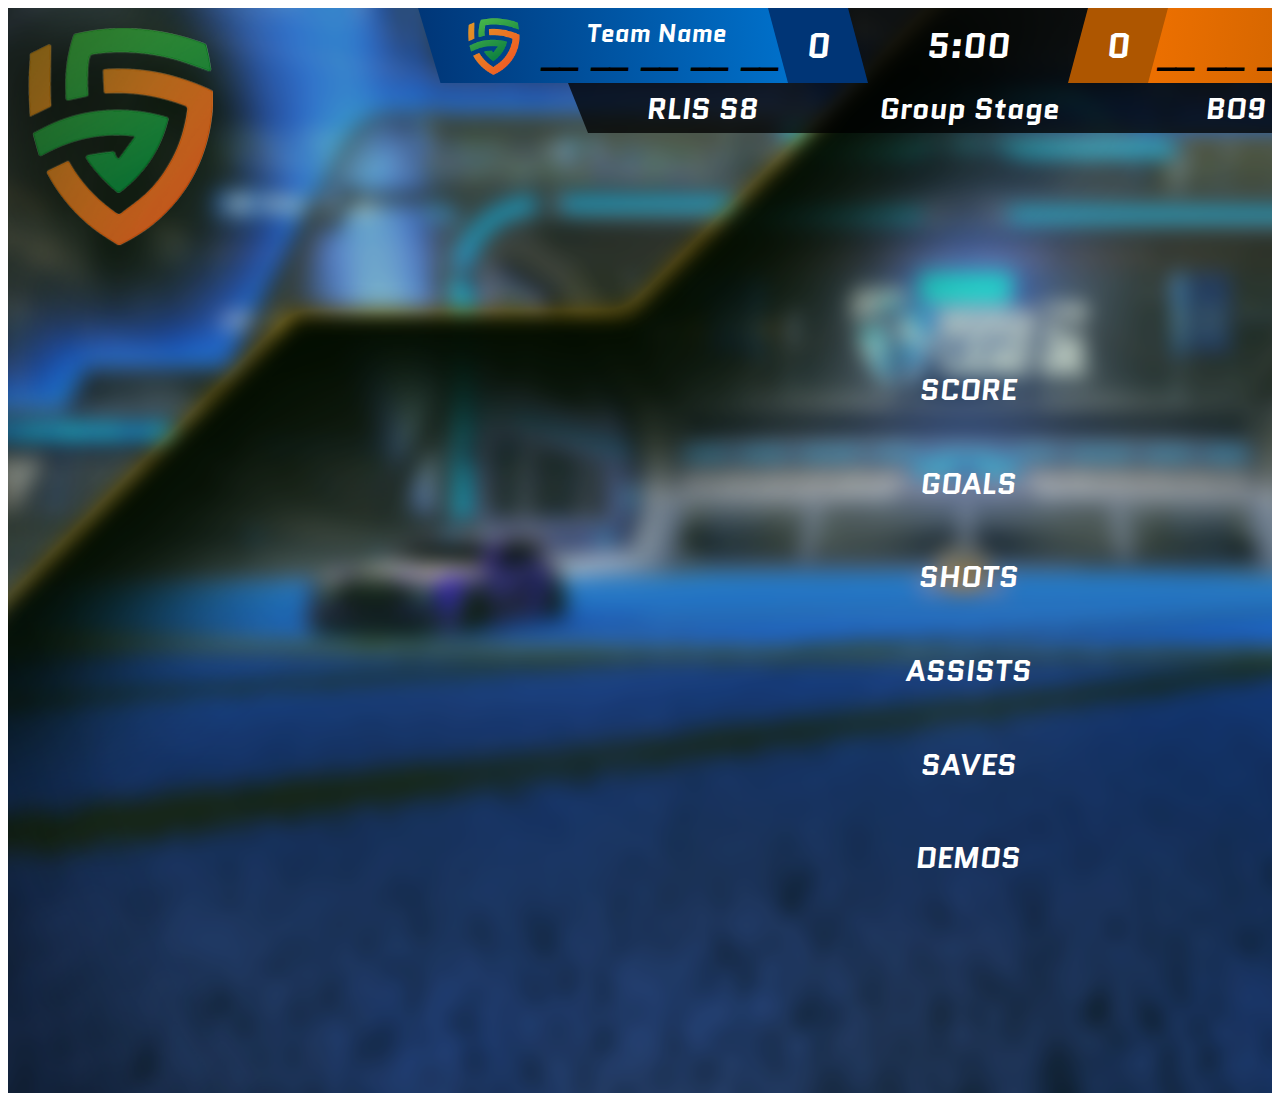
<file: Stats-Table.html>
<!DOCTYPE html>
<html lang="en">
<head>
    <script src="https://ajax.googleapis.com/ajax/libs/jquery/3.2.1/jquery.min.js"></script>
    <style>
  @import url('https://fonts.googleapis.com/css2?family=Quantico:ital,wght@1,700&display=swap');
  </style>
</head>
<div>
    <link href="CSS/Stats-Table.css" rel="stylesheet" />
    <div class="stats-container" id="mainBg">
        <div class="overlay-overlay-top">
            <div class="overlay-top-left-spacer"></div>
            <div class="overlay-scoreboard">
                <div class="overlay-scoreboard-top">
                    <div class="overlay-full-score-area">
                        <div class="overlay-blue-scoreboard-area">
                            <div class="overlay-blue-spacer"></div>
                            <div class="overlay-blue-logo-area">
                                <img src="Images/rli_logo.png" style="height:75px; width:auto;" id="blueImg"/>
                            </div>
                            <div class="overlay-blue-team-info-area">
                                <div class="overlay-blue-team-name-area">
                                  <span class="overlay-blue-team-name" id="blueTeamName">
                                    <span>Team Name</span>
                                    <br />
                                  </span>
                                </div>
                                <div class="overlay-blue-series-score">
                                    <span class="overlay-blue-g1" id="blueG1">__</span>
                                    <span class="overlay-blue-g2" id="blueG2">__</span>
                                    <span class="overlay-blue-g3" id="blueG3">__</span>
                                    <span class="overlay-blue-g4" id="blueG4">__</span>
                                    <span class="overlay-blue-g5" id="blueG5">__</span>
                                </div>
                            </div>
                            <div class="overlay-blue-score-area">
                                <span class="overlay-blue-score">0</span>
                            </div>
                        </div>
                        <div class="overlay-timer-area">
                            <span class="overlay-timer">5:00</span>
                        </div>
                        <div class="overlay-orange-scoreboard-area">
                            <div class="overlay-orange-score-area">
                                <span class="overlay-orange-score">0</span>
                            </div>
                            <div class="overlay-orange-team-info-area">
                                <div class="overlay-orange-team-name-area">
                                  <span class="overlay-orange-team-name" id="orangeTeamName">
                                    <span>Team Name</span>
                                    <br />
                                  </span>
                                </div>
                                <div class="overlay-orange-series-score">
                                    <span class="overlay-orange-g1" id="orangeG1">__</span>
                                    <span class="overlay-orange-g2" id="orangeG2">__</span>
                                    <span class="overlay-orange-g3" id="orangeG3">__</span>
                                    <span class="overlay-orange-g4" id="orangeG4">__</span>
                                    <span class="overlay-orange-g5" id="orangeG5">__</span>
                                </div>
                            </div>
                            <div class="overlay-orange-logo-area">
                                <img src="Images/rli_logo.png" style="height:75px; width:auto;" id="orangeImg"/>
                            </div>
                            <div class="overlay-orange-spacer"></div>
                        </div>
                    </div>
                </div>
                <div class="overlay-scoreboard-bottom">
                    <div class="overlay-left-spacer"></div>
                    <div class="overlay-info-area">
                        <div class="overlay-info-area-left">
                          <span class="overlay-info-left-text">
                            <span>RLIS S8</span>
                            <br />
                          </span>
                        </div>
                        <div class="overlay-info-area-middle">
                          <span class="overlay-stage-text">
                            <span>Group Stage</span>
                            <br />
                          </span>
                        </div>
                        <div class="overlay-info-area-right">
                            <span class="overlay-info-right-text">BO9</span>
                        </div>
                    </div>
                    <div class="overlay-right-spacer"></div>
                </div>
            </div>
            <div class="overlay-top-right-spacer"></div>
        </div>
        <div class="stats-container01"></div>
        <div class="stats-container02">
            <div class="stats-container03"></div>
            <div class="stats-blue-player-area-3" id="bluePlayer3">
                <div class="stats-blue-name-area-3">
                    <span class="stats-blue-name-text-3">Player</span>
                </div>
                <div class="stats-blue-score-area-3">
                    <span class="stats-blue-score-text-3">0</span>
                </div>
                <div class="stats-blue-goals-area-3">
                    <span class="stats-blue-goals-text-3">0</span>
                </div>
                <div class="stats-blue-shots-area-3">
                    <span class="stats-blue-shots-text-3">0</span>
                </div>
                <div class="stats-blue-assists-area-3">
                    <span class="stats-blue-assists-text-3">0</span>
                </div>
                <div class="stats-blue-saves-area-3">
                    <span class="stats-text08">0</span>
                </div>
                <div class="stats-blue-demos-area-3">
                    <span class="stats-blue-demos-text-3">0</span>
                </div>
            </div>
            <div class="stats-blue-player-area-2" id="bluePlayer2">
                <div class="stats-blue-name-area-2">
                    <span class="stats-blue-name-text-2">Player</span>
                </div>
                <div class="stats-blue-score-area-2">
                    <span class="stats-blue-score-text-2">0</span>
                </div>
                <div class="stats-blue-goals-area-2">
                    <span class="stats-blue-goals-text-2">0</span>
                </div>
                <div class="stats-blue-shots-area-2">
                    <span class="stats-blue-shots-text-2">0</span>
                </div>
                <div class="stats-blue-assists-area-2">
                    <span class="stats-blue-assists-text-2">0</span>
                </div>
                <div class="stats-blue-saves-area-2">
                    <span class="stats-blue-saves-text-2">0</span>
                </div>
                <div class="stats-blue-demos-area-2">
                    <span class="stats-blue-demos-text-2">0</span>
                </div>
            </div>
            <div class="stats-blue-player-area-1" id="bluePlayer1">
                <div class="stats-blue-name-area-1">
                    <span class="stats-blue-name-text-1">Player</span>
                </div>
                <div class="stats-blue-score-area-1">
                    <span class="stats-blue-score-text-1">0</span>
                </div>
                <div class="stats-blue-goals-area-1">
                    <span class="stats-blue-goals-text-1">0</span>
                </div>
                <div class="stats-blue-shots-area-1">
                    <span class="stats-blue-shots-text-1">0</span>
                </div>
                <div class="stats-blue-assists-area-1">
                    <span class="stats-blue-assists-text-1">0</span>
                </div>
                <div class="stats-blue-saves-area-1">
                    <span class="stats-blue-saves-text-1">0</span>
                </div>
                <div class="stats-blue-demos-area-1">
                    <span class="stats-blue-demos-text-1">0</span>
                </div>
            </div>
            <div class="stats-container04">
                <div class="stats-container05"></div>
                <div class="stats-container06">
                    <span class="stats-text09">SCORE</span>
                </div>
                <div class="stats-container07">
                    <span class="stats-text10">GOALS</span>
                </div>
                <div class="stats-container08">
                    <span class="stats-text11">SHOTS</span>
                </div>
                <div class="stats-container09">
                    <span class="stats-text12">ASSISTS</span>
                </div>
                <div class="stats-container10">
                    <span class="stats-text13">SAVES</span>
                </div>
                <div class="stats-container11">
                    <span class="stats-text14">DEMOS</span>
                </div>
                <div class="stats-container12"></div>
            </div>
            <div class="stats-orange-player-area-1" id="orangePlayer1">
                <div class="stats-orange-name-area-1">
                    <span class="stats-orange-name-text-1">Player</span>
                </div>
                <div class="stats-orange-score-area-1">
                    <span class="stats-orange-score-text-1">0</span>
                </div>
                <div class="stats-orange-goals-area-1">
                    <span class="stats-orange-goals-text-1">0</span>
                </div>
                <div class="stats-orange-shots-area-1">
                    <span class="stats-orange-shots-text-1">0</span>
                </div>
                <div class="stats-orange-assists-area-1">
                    <span class="stats-orange-assists-text-1">0</span>
                </div>
                <div class="stats-orange-saves-area-1">
                    <span class="stats-orange-saves-text-1">0</span>
                </div>
                <div class="stats-orange-demos-area-1">
                    <span class="stats-orange-demos-text-1">0</span>
                </div>
            </div>
            <div class="stats-orange-player-area-2" id="orangePlayer2">
                <div class="stats-orange-name-area-2">
                    <span class="stats-orange-name-text-2">Player</span>
                </div>
                <div class="stats-orange-score-area-2">
                    <span class="stats-orange-score-text-2">0</span>
                </div>
                <div class="stats-orange-goals-area-2">
                    <span class="stats-orange-goals-text-2">0</span>
                </div>
                <div class="stats-orange-shots-area-2">
                    <span class="stats-orange-shots-text-2">0</span>
                </div>
                <div class="stats-orange-assists-area-2">
                    <span class="stats-orange-assists-text-2">0</span>
                </div>
                <div class="stats-orange-saves-area-2">
                    <span class="stats-orange-saves-text-2">0</span>
                </div>
                <div class="stats-orange-demos-area-2">
                    <span class="stats-orange-demos-text-2">0</span>
                </div>
            </div>
            <div class="stats-orange-player-area-3" id="orangePlayer3">
                <div class="stats-orange-name-area-3">
                    <span class="stats-orange-name-text-3">Player</span>
                </div>
                <div class="stats-orange-score-area-3">
                    <span class="stats-orange-score-text-3">0</span>
                </div>
                <div class="stats-orange-goals-area-3">
                    <span class="stats-orange-goals-text-3">0</span>
                </div>
                <div class="stats-orange-shots-area-3">
                    <span class="stats-orange-shots-text-3">0</span>
                </div>
                <div class="stats-orange-assists-area-3">
                    <span class="stats-orange-assists-text-3">0</span>
                </div>
                <div class="stats-orange-saves-area-3">
                    <span class="stats-orange-saves-text-3">0</span>
                </div>
                <div class="stats-orange-demos-area-3">
                    <span class="stats-orange-demos-text-3">0</span>
                </div>
            </div>
            <div class="stats-container13"></div>
        </div>
        <div class="stats-container14"></div>
    </div>
</div>

<script src="JS/Stats-Table.js"></script>
</html>
</file>
<file: CSS/RLIS-Overlay.css>
.overlay-container {
  width: 100%;
  display: flex;
  overflow: auto;
  min-height: 100vh;
  align-items: flex-start;
  flex-direction: column;
  justify-content: flex-start;
}
.overlay-overlay-top {
  width: 100%;
  height: 125px;
  display: flex;
  align-items: center;
  border-color: rgba(120, 120, 120, 0.4);
  border-style: hidden;
  border-width: 0px;
  justify-content: flex-start;
}
.overlay-top-left-spacer {
  flex: 0 0 auto;
  width: 410px;
  height: 100%;
  display: flex;
  align-items: flex-start;
  border-color: rgba(120, 120, 120, 0.4);
  border-style: hidden;
  border-width: 0px;
  flex-direction: column;
}
.overlay-scoreboard {
  flex: 0 0 auto;
  width: 1100px;
  height: 125px;
  display: flex;
  z-index: 100;
  align-items: center;
  border-color: rgba(120, 120, 120, 0.4);
  border-style: hidden;
  border-width: 0px;
  flex-direction: column;
  justify-content: center;
}
.overlay-scoreboard-top {
  width: 100%;
  height: 75px;
  display: flex;
  align-items: center;
  border-color: rgba(120, 120, 120, 0.4);
  border-style: hidden;
  border-width: 0px;
  justify-content: flex-start;
}
.overlay-full-score-area {
  flex: 0 0 auto;
  width: 1100px;
  height: 100%;
  display: flex;
  align-items: center;
  border-color: rgba(120, 120, 120, 0.4);
  border-style: hidden;
  border-width: 0px;
  flex-direction: row;
  justify-content: flex-start;
}
.overlay-blue-scoreboard-area {
  width: 450px;
  height: 75px;
  display: flex;
  align-items: flex-start;
  border-color: rgba(120, 120, 120, 0.4);
  border-style: hidden;
  border-width: 0px;
  flex-direction: row;
  justify-content: flex-start;
  background-color: #0074f0;
  background: linear-gradient(84deg, #003576, #007ad8 95%, #000000c2 5% );
  clip-path: polygon(0 0, 100% 0, 100% 100%, 5% 100%);
}
.overlay-blue-spacer {
  flex: 0 0 auto;
  width: 25px;
  border: 2px dashed rgba(120, 120, 120, 0.4);
  height: 75px;
  display: flex;
  align-items: center;
  border-color: rgba(120, 120, 120, 0.4);
  border-style: hidden;
  border-width: 0px;
  flex-direction: column;
  justify-content: flex-start;
}
.overlay-blue-logo-area {
  width: 100px;
  height: 100%;
  display: flex;
  align-items: center;
  border-color: rgba(120, 120, 120, 0.4);
  border-style: hidden;
  border-width: 0px;
  flex-direction: column;
  justify-content: center;
}
.overlay-blue-logo {
  width: 74px;
  height: 90px;
  align-self: center;
  object-fit: cover;
}
.overlay-blue-team-info-area {
  flex: 0 0 auto;
  width: 225px;
  height: auto;
  display: flex;
  align-items: flex-start;
  flex-direction: column;
}
.overlay-blue-team-name-area {
  flex: 0 0 auto;
  width: 225px;
  height: 50px;
  display: flex;
  align-items: center;
  border-color: rgba(120, 120, 120, 0.4);
  border-style: hidden;
  border-width: 0px;
  flex-direction: row;
  justify-content: center;
}
.overlay-blue-team-name {
  top: 15px;
  color: #ffffff;
  position: absolute;
  font-size: 25px;
  font-style: italic;
  font-family: Quantico;
  font-weight: 700;
}
.overlay-blue-series-score {
  flex: 0 0 auto;
  width: 100%;
  height: 25px;
  display: flex;
  position: relative;
  align-items: flex-start;
  border-color: rgba(120, 120, 120, 0.4);
  border-style: hidden;
  border-width: 0px;
  justify-content: center;
}
.overlay-blue-g1 {
  top: -25px;
  color: #000;
  right: -10px;
  position: absolute;
  font-size: 30px;
  align-self: stretch;
  font-style: italic;
  font-family: Quantico;
  font-weight: 700;
}
.overlay-blue-g2 {
  top: -25px;
  color: #000;
  right: 40px;
  position: absolute;
  font-size: 30px;
  align-self: stretch;
  font-style: italic;
  font-family: Quantico;
  font-weight: 700;
}
.overlay-blue-g3 {
  top: -25px;
  color: #000;
  right: 90px;
  position: absolute;
  font-size: 30px;
  align-self: stretch;
  font-style: italic;
  font-family: Quantico;
  font-weight: 700;
}
.overlay-blue-g4 {
  top: -25px;
  color: #000;
  right: 140px;
  position: absolute;
  font-size: 30px;
  align-self: stretch;
  font-style: italic;
  font-family: Quantico;
  font-weight: 700;
}
.overlay-blue-g5 {
  top: -25px;
  color: #000;
  right: 190px;
  position: absolute;
  font-size: 30px;
  align-self: stretch;
  font-style: italic;
  font-family: Quantico;
  font-weight: 700;
}
.overlay-blue-score-area {
  flex: 0 0 auto;
  width: 100px;
  height: 100%;
  display: flex;
  align-items: center;
  border-color: rgba(120, 120, 120, 0.4);
  border-style: hidden;
  border-width: 0px;
  flex-direction: column;
  justify-content: center;
  background-color: #003576;
  clip-path: polygon(0 0, 80% 0, 100% 100%, 20% 100%);
}
.overlay-blue-score {
  color: #ffffff;
  font-size: 35px;
  font-style: italic;
  font-family: Quantico;
  font-weight: 700;
}
.overlay-timer-area {
  flex: 0 0 auto;
  width: 200px;
  height: 75px;
  display: flex;
  align-items: center;
  border-color: rgba(120, 120, 120, 0.4);
  border-style: hidden;
  border-width: 0px;
  flex-direction: column;
  justify-content: center;
  background-color: rgba(0, 0, 0, 0.76);
}
.overlay-timer {
  color: rgb(255, 255, 255);
  font-size: 35px;
  font-style: italic;
  font-family: Quantico;
  font-weight: 700;
}
.overlay-orange-scoreboard-area {
  flex: 0 0 auto;
  width: 450px;
  height: 75px;
  display: flex;
  align-items: center;
  border-color: rgba(120, 120, 120, 0.4);
  border-style: hidden;
  border-width: 0px;
  flex-direction: row;
  justify-content: flex-start;
  background-color: #ff6904;
  background: linear-gradient(277deg, #ae5600, #f77400 95%, #000000c2 5% );
  clip-path: polygon(0 0, 100% 0, 95% 100%, 0 100%);
}
.overlay-orange-score-area {
  width: 100px;
  height: 100%;
  display: flex;
  align-items: center;
  border-color: rgba(120, 120, 120, 0.4);
  border-style: hidden;
  border-width: 0px;
  flex-direction: column;
  justify-content: center;
  background-color: #ae5600;
  clip-path: polygon(20% 0, 100% 0, 80% 100%, 0 100%);
}
.overlay-orange-score {
  color: #ffffff;
  font-size: 35px;
  font-style: italic;
  font-family: Quantico;
  font-weight: 700;
}
.overlay-orange-team-info-area {
  flex: 0 0 auto;
  width: 225px;
  height: auto;
  display: flex;
  align-items: flex-start;
  flex-direction: column;
}
.overlay-orange-team-name-area {
  flex: 0 0 auto;
  width: 225px;
  height: 50px;
  display: flex;
  align-self: flex-start;
  align-items: center;
  border-color: rgba(120, 120, 120, 0.4);
  border-style: hidden;
  border-width: 0px;
  flex-direction: row;
  justify-content: center;
}
.overlay-orange-team-name {
  top: 15px;
  color: #ffffff;
  position: absolute;
  font-size: 25px;
  font-style: italic;
  font-family: Quantico;
  font-weight: 700;
}
.overlay-orange-series-score {
  flex: 0 0 auto;
  width: 100%;
  height: 25px;
  display: flex;
  position: relative;
  align-items: center;
  border-color: rgba(120, 120, 120, 0.4);
  border-style: hidden;
  border-width: 0px;
  justify-content: center;
}
.overlay-orange-g1 {
  top: -25px;
  left: -10px;
  color: #000;
  position: absolute;
  font-size: 30px;
  font-style: italic;
  font-family: Quantico;
  font-weight: 700;
}
.overlay-orange-g2 {
  top: -25px;
  left: 40px;
  color: #000;
  position: absolute;
  font-size: 30px;
  font-style: italic;
  font-family: Quantico;
  font-weight: 700;
}
.overlay-orange-g3 {
  top: -25px;
  left: 90px;
  color: #000;
  position: absolute;
  font-size: 30px;
  font-style: italic;
  font-family: Quantico;
  font-weight: 700;
}
.overlay-orange-g4 {
  top: -25px;
  left: 140px;
  color: #000;
  position: absolute;
  font-size: 30px;
  font-style: italic;
  font-family: Quantico;
  font-weight: 700;
}
.overlay-orange-g5 {
  top: -25px;
  left: 190px;
  color: #000;
  position: absolute;
  font-size: 30px;
  font-style: italic;
  font-family: Quantico;
  font-weight: 700;
}
.overlay-orange-logo-area {
  flex: 0 0 auto;
  width: 100px;
  height: 100%;
  display: flex;
  align-items: center;
  border-color: rgba(120, 120, 120, 0.4);
  border-style: hidden;
  border-width: 0px;
  flex-direction: column;
  justify-content: center;
}
.overlay-orange-logo {
  width: 74px;
  height: 100%;
  align-self: center;
  object-fit: cover;
}
.overlay-orange-spacer {
  flex: 0 0 auto;
  width: 25px;
  border: 2px dashed rgba(120, 120, 120, 0.4);
  height: 75px;
  display: flex;
  align-items: center;
  border-color: var(--dl-color-gray-black);
  border-style: hidden;
  border-width: 0px;
  flex-direction: column;
  justify-content: flex-start;
}
.overlay-scoreboard-bottom {
  width: 100%;
  height: 50px;
  display: flex;
  align-items: center;
  border-color: rgba(120, 120, 120, 0.4);
  border-style: hidden;
  border-width: 0px;
  justify-content: flex-start;
}
.overlay-left-spacer {
  flex: 0 0 auto;
  width: 150px;
  height: 100%;
  display: flex;
  align-items: flex-start;
  border-color: rgba(120, 120, 120, 0.4);
  border-style: hidden;
  border-width: 0px;
  flex-direction: column;
}
.overlay-info-area {
  flex: 0 0 auto;
  width: 800px;
  height: 100%;
  display: flex;
  align-items: center;
  border-color: rgba(120, 120, 120, 0.4);
  border-style: hidden;
  border-width: 0px;
  flex-direction: row;
  justify-content: flex-start;
  background-color: rgba(0, 0, 0, 0.76);
  clip-path: polygon(0 0, 100% 0, 97.5% 100%, 2.5% 100%);
}
.overlay-info-area-left {
  flex: 0 0 auto;
  width: 267px;
  height: 100%;
  display: flex;
  align-items: center;
  border-color: rgba(120, 120, 120, 0.4);
  border-style: hidden;
  border-width: 0px;
  flex-direction: column;
  justify-content: center;
}
.overlay-info-left-text {
  color: rgb(255, 255, 255);
  font-size: 30px;
  font-style: italic;
  font-family: Quantico;
  font-weight: 700;
}
.overlay-info-area-middle {
  flex: 0 0 auto;
  width: 267px;
  height: 100%;
  display: flex;
  align-items: center;
  flex-direction: column;
  justify-content: center;
}
.overlay-stage-text {
  color: rgb(255, 255, 255);
  font-size: 30px;
  font-style: italic;
  font-family: Quantico;
  font-weight: 700;
}
.overlay-info-area-right {
  flex: 0 0 auto;
  width: 266px;
  height: 100%;
  display: flex;
  align-items: center;
  border-color: rgba(120, 120, 120, 0.4);
  border-style: hidden;
  border-width: 0px;
  flex-direction: column;
  justify-content: center;
}
.overlay-info-right-text {
  color: rgb(255, 255, 255);
  font-size: 30px;
  font-style: italic;
  font-family: Quantico;
  font-weight: 700;
}
.overlay-right-spacer {
  flex: 0 0 auto;
  width: 150px;
  height: 100%;
  display: flex;
  align-items: flex-start;
  border-color: rgba(120, 120, 120, 0.4);
  border-style: hidden;
  border-width: 0px;
  flex-direction: column;
}
.overlay-top-right-spacer {
  flex: 0 0 auto;
  width: 410px;
  height: 100%;
  display: flex;
  align-items: flex-start;
  border-color: rgba(120, 120, 120, 0.4);
  border-style: hidden;
  border-width: 0px;
}
.overlay-overlay-middle {
  width: 100%;
  height: 668px;
  display: flex;
  align-items: center;
  border-color: rgba(120, 120, 120, 0.4);
  border-style: hidden;
  border-width: 0px;
  flex-direction: column;
  justify-content: flex-start;
}
.overlay-top-spacer {
  width: 100%;
  height: 654px;
  display: flex;
  align-items: flex-start;
  border-color: rgba(120, 120, 120, 0.4);
  border-style: hidden;
  border-width: 0px;
}
.overlay-name-info-area {
  width: 100%;
  height: 225px;
  display: flex;
  align-items: center;
  border-color: rgba(120, 120, 120, 0.4);
  border-style: hidden;
  border-width: 0px;
  justify-content: flex-start;
}
.overlay-blue-names {
  flex: 0 0 auto;
  width: 300px;
  height: 100%;
  display: flex;
  align-items: center;
  border-color: rgba(120, 120, 120, 0.4);
  border-style: hidden;
  border-width: 0px;
  flex-direction: column;
  justify-content: center;
}
.overlay-blue-name-1-area {
  flex: 0 0 auto;
  width: 100%;
  height: 75px;
  display: flex;
  align-items: center;
  border-color: rgba(120, 120, 120, 0.4);
  border-style: hidden;
  border-width: 0px;
  flex-direction: column;
  justify-content: center;
  background: linear-gradient(to right, #003576, #007ad8);
  visibility:hidden;
}
.overlay-blue-name-area-1 {
  flex: 0 0 auto;
  width: 100%;
  height: 25px;
  display: flex;
  align-items: flex-start;
}
.overlay-blue-name-1 {
  flex: 0 0 auto;
  width: 100%;
  height: 25px;
  display: flex;
  align-items: center;
  border-color: rgba(120, 120, 120, 0.4);
  border-style: hidden;
  border-width: 0px;
  flex-direction: column;
  justify-content: center;
}
.overlay-blue-name-1-text {
  color: rgb(255, 255, 255);
  font-size: 20px;
  font-style: italic;
  font-family: Quantico;
  font-weight: 700;
}
.overlay-blue-info-area-1 {
  flex: 0 0 auto;
  width: 100%;
  height: 25px;
  display: flex;
  align-items: center;
  border-color: rgba(120, 120, 120, 0.4);
  border-style: hidden;
  border-width: 0px;
  justify-content: flex-start;
}
.overlay-blue-stats-1 {
  flex: 0 0 auto;
  width: 100%;
  height: 100%;
  display: flex;
  align-items: center;
  border-color: rgba(120, 120, 120, 0.4);
  border-style: hidden;
  border-width: 0px;
  flex-direction: row;
  justify-content: flex-start;
}
.overlay-blue-goals-1 {
  flex: 0 0 auto;
  width: 75px;
  height: 100%;
  display: flex;
  flex-wrap: wrap;
  align-items: center;
  border-color: rgba(120, 120, 120, 0.4);
  border-style: hidden;
  border-width: 0px;
  flex-direction: column;
  justify-content: center;
}
.overlay-blue-goal-image-1 {
  flex: 0 0 auto;
  width: 25px;
  height: auto;
  align-self: flex-end;
  object-fit: cover;
  fill: #FFFFFF;
}
.overlay-blue-goals-amount-1 {
  color: rgb(255, 255, 255);
  align-self: center;
  font-style: italic;
  font-family: Quantico;
  font-weight: 700;
}
.overlay-blue-shots-1 {
  flex: 0 0 auto;
  width: 75px;
  height: 100%;
  display: flex;
  flex-wrap: wrap;
  align-items: center;
  border-color: rgba(120, 120, 120, 0.4);
  border-style: hidden;
  border-width: 0px;
  flex-direction: column;
  justify-content: center;
}
.overlay-blue-shot-image-1 {
  width: 25px;
  height: auto;
  align-self: flex-end;
  object-fit: cover;
  fill: #FFFFFF;
}
.overlay-blue-shots-amount-1 {
  color: rgb(255, 255, 255);
  align-self: center;
  font-style: italic;
  font-family: Quantico;
  font-weight: 700;
}
.overlay-blue-assists-1 {
  flex: 0 0 auto;
  width: 75px;
  height: 100%;
  display: flex;
  flex-wrap: wrap;
  align-items: center;
  border-color: rgba(120, 120, 120, 0.4);
  border-style: hidden;
  border-width: 0px;
  flex-direction: column;
  justify-content: center;
}
.overlay-blue-assist-image-1 {
  width: 25px;
  height: auto;
  align-self: flex-end;
  object-fit: cover;
  fill: #FFFFFF;
}
.overlay-blue-assists-amount-1 {
  color: rgb(255, 255, 255);
  align-self: center;
  font-style: italic;
  font-family: Quantico;
  font-weight: 700;
}
.overlay-blue-saves-1 {
  flex: 0 0 auto;
  width: 75px;
  height: 100%;
  display: flex;
  flex-wrap: wrap;
  align-items: center;
  border-color: rgba(120, 120, 120, 0.4);
  border-style: hidden;
  border-width: 0px;
  flex-direction: column;
  justify-content: center;
}
.overlay-blue-save-image-1 {
  width: 25px;
  height: auto;
  align-self: flex-end;
  object-fit: cover;
  fill: #FFFFFF;
}
.overlay-blue-saves-amount-1 {
  color: rgb(255, 255, 255);
  align-self: center;
  font-style: italic;
  font-family: Quantico;
  font-weight: 700;
}
.overlay-blue-boost-area-1 {
  flex: 0 0 auto;
  width: 100%;
  height: 25px;
  display: flex;
  align-items: center;
  border-color: rgba(120, 120, 120, 0.4);
  border-style: hidden;
  border-width: 0px;
  justify-content: center;
  background-color: #2c2c2c;
}
.overlay-blue-boost-amount-1 {
  color: rgb(255, 255, 255);
  font-style: italic;
  font-family: Quantico;
  font-weight: 700;
}
.overlay-blue-name-2-area {
  flex: 0 0 auto;
  width: 100%;
  height: 75px;
  display: flex;
  align-items: flex-start;
  border-color: rgba(120, 120, 120, 0.4);
  border-style: hidden;
  border-width: 0px;
  flex-direction: column;
  justify-content: flex-start;
  background: linear-gradient(to right, #003576, #007ad8);
  visibility: hidden;
}
.overlay-blue-name-area-2 {
  flex: 0 0 auto;
  width: 100%;
  height: 25px;
  display: flex;
  align-items: flex-start;
}
.overlay-blue-name-2 {
  flex: 0 0 auto;
  width: 100%;
  height: 25px;
  display: flex;
  align-items: center;
  border-color: rgba(120, 120, 120, 0.4);
  border-style: hidden;
  border-width: 0px;
  flex-direction: column;
  justify-content: center;
}
.overlay-blue-name-2-text {
  color: rgb(255, 255, 255);
  font-size: 20px;
  font-style: italic;
  font-family: Quantico;
  font-weight: 700;
}
.overlay-blue-info-area-2 {
  flex: 0 0 auto;
  width: 100%;
  height: 25px;
  display: flex;
  align-items: flex-start;
  border-color: rgba(120, 120, 120, 0.4);
  border-style: hidden;
  border-width: 0px;
}
.overlay-blue-stats-2 {
  flex: 0 0 auto;
  width: 100%;
  height: 100%;
  display: flex;
  align-items: center;
  border-color: rgba(120, 120, 120, 0.4);
  border-style: hidden;
  border-width: 0px;
  flex-direction: row;
  justify-content: flex-start;
}
.overlay-blue-goals-2 {
  flex: 0 0 auto;
  width: 75px;
  height: 100%;
  display: flex;
  flex-wrap: wrap;
  align-items: center;
  border-color: rgba(120, 120, 120, 0.4);
  border-style: hidden;
  border-width: 0px;
  flex-direction: column;
  justify-content: center;
}
.overlay-blue-goal-image-2 {
  width: 25px;
  align-self: flex-end;
  object-fit: cover;
  fill: #FFFFFF;
}
.overlay-blue-goals-amount-2 {
  color: rgb(255, 255, 255);
  align-self: center;
  font-style: italic;
  font-family: Quantico;
  font-weight: 700;
}
.overlay-blue-shots-2 {
  flex: 0 0 auto;
  width: 75px;
  height: 100%;
  display: flex;
  flex-wrap: wrap;
  align-items: center;
  border-color: rgba(120, 120, 120, 0.4);
  border-style: hidden;
  border-width: 0px;
  flex-direction: column;
  justify-content: center;
}
.overlay-blue-shot-image-2 {
  width: 25px;
  align-self: flex-end;
  object-fit: cover;
  fill: #FFFFFF;
}
.overlay-blue-shots-amount-2 {
  color: rgb(255, 255, 255);
  align-self: center;
  font-style: italic;
  font-family: Quantico;
  font-weight: 700;
}
.overlay-blue-assists-2 {
  flex: 0 0 auto;
  width: 75px;
  height: 100%;
  display: flex;
  flex-wrap: wrap;
  align-items: center;
  border-color: rgba(120, 120, 120, 0.4);
  border-style: hidden;
  border-width: 0px;
  flex-direction: column;
  justify-content: center;
}
.overlay-blue-assist-image-2 {
  width: 25px;
  align-self: flex-end;
  object-fit: cover;
  fill: #FFFFFF;
}
.overlay-blue-assists-amount-2 {
  color: rgb(255, 255, 255);
  align-self: center;
  font-style: italic;
  font-family: Quantico;
  font-weight: 700;
}
.overlay-blue-saves-2 {
  flex: 0 0 auto;
  width: 75px;
  height: 100%;
  display: flex;
  flex-wrap: wrap;
  align-items: center;
  border-color: rgba(120, 120, 120, 0.4);
  border-style: hidden;
  border-width: 0px;
  flex-direction: column;
  justify-content: center;
}
.overlay-blue-save-image-2 {
  width: 25px;
  align-self: flex-end;
  object-fit: cover;
  fill: #FFFFFF;
}
.overlay-blue-saves-amount-2 {
  color: rgb(255, 255, 255);
  align-self: center;
  font-style: italic;
  font-family: Quantico;
  font-weight: 700;
}
.overlay-blue-boost-area-2 {
  flex: 0 0 auto;
  width: 100%;
  height: 25px;
  display: flex;
  align-items: center;
  border-color: rgba(120, 120, 120, 0.4);
  border-style: hidden;
  border-width: 0px;
  justify-content: center;
  background-color: #2c2c2c;
}
.overlay-blue-boost-amount-2 {
  color: rgb(255, 255, 255);
  font-style: italic;
  font-family: Quantico;
  font-weight: 700;
}
.overlay-blue-name-3-area {
  flex: 0 0 auto;
  width: 100%;
  height: 75px;
  display: flex;
  align-items: flex-start;
  border-color: rgba(120, 120, 120, 0.4);
  border-style: hidden;
  border-width: 0px;
  flex-direction: column;
  justify-content: flex-start;
  background: linear-gradient(to right, #003576, #007ad8);
  visibility: hidden;
}
.overlay-blue-name-area-3 {
  flex: 0 0 auto;
  width: 100%;
  height: 25px;
  display: flex;
  align-items: flex-start;
  flex-direction: column;
}
.overlay-blue-name-3 {
  flex: 0 0 auto;
  width: 100%;
  height: 25px;
  display: flex;
  align-items: center;
  border-color: rgba(120, 120, 120, 0.4);
  border-style: hidden;
  border-width: 0px;
  flex-direction: column;
  justify-content: center;
}
.overlay-blue-name-3-text {
  color: rgb(255, 255, 255);
  font-size: 20px;
  font-style: italic;
  font-family: Quantico;
  font-weight: 700;
}
.overlay-blue-info-area-3 {
  flex: 0 0 auto;
  width: 100%;
  height: 25px;
  display: flex;
  align-items: flex-start;
  border-color: rgba(120, 120, 120, 0.4);
  border-style: hidden;
  border-width: 0px;
}
.overlay-blue-stats-3 {
  flex: 0 0 auto;
  width: 100%;
  height: 100%;
  display: flex;
  align-items: center;
  border-color: rgba(120, 120, 120, 0.4);
  border-style: hidden;
  border-width: 0px;
  flex-direction: row;
  justify-content: flex-start;
}
.overlay-blue-goals-3 {
  flex: 0 0 auto;
  width: 75px;
  height: 100%;
  display: flex;
  flex-wrap: wrap;
  align-items: center;
  border-color: rgba(120, 120, 120, 0.4);
  border-style: hidden;
  border-width: 0px;
  flex-direction: column;
  justify-content: center;
}
.overlay-blue-goal-image-3 {
  width: 25px;
  align-self: flex-end;
  object-fit: cover;
  fill: #FFFFFF;
}
.overlay-blue-goals-amount-3 {
  color: rgb(255, 255, 255);
  align-self: center;
  font-style: italic;
  font-family: Quantico;
  font-weight: 700;
}
.overlay-blue-shots-3 {
  flex: 0 0 auto;
  width: 75px;
  height: 100%;
  display: flex;
  flex-wrap: wrap;
  align-items: center;
  border-color: rgba(120, 120, 120, 0.4);
  border-style: hidden;
  border-width: 0px;
  flex-direction: column;
  justify-content: center;
}
.overlay-blue-shot-image-3 {
  width: 25px;
  align-self: flex-end;
  object-fit: cover;
  fill: #FFFFFF;
}
.overlay-blue-shots-amount-3 {
  color: rgb(255, 255, 255);
  align-self: center;
  font-style: italic;
  font-family: Quantico;
  font-weight: 700;
}
.overlay-blue-assists-3 {
  flex: 0 0 auto;
  width: 75px;
  height: 100%;
  display: flex;
  flex-wrap: wrap;
  align-items: center;
  border-color: rgba(120, 120, 120, 0.4);
  border-style: hidden;
  border-width: 0px;
  flex-direction: column;
  justify-content: center;
}
.overlay-blue-assist-image-3 {
  width: 25px;
  align-self: flex-end;
  object-fit: cover;
  fill: #FFFFFF;
}
.overlay-blue-assists-amount-3 {
  color: rgb(255, 255, 255);
  align-self: center;
  font-style: italic;
  font-family: Quantico;
  font-weight: 700;
}
.overlay-blue-saves-3 {
  flex: 0 0 auto;
  width: 75px;
  height: 100%;
  display: flex;
  flex-wrap: wrap;
  align-items: center;
  border-color: rgba(120, 120, 120, 0.4);
  border-style: hidden;
  border-width: 0px;
  flex-direction: column;
  justify-content: center;
}
.overlay-blue-save-image-3 {
  width: 25px;
  align-self: flex-end;
  object-fit: cover;
  fill: #FFFFFF;
}
.overlay-blue-saves-amount-3 {
  color: rgb(255, 255, 255);
  align-self: center;
  font-style: italic;
  font-family: Quantico;
  font-weight: 700;
}
.overlay-blue-boost-area-3 {
  flex: 0 0 auto;
  width: 100%;
  height: 25px;
  display: flex;
  align-items: center;
  border-color: rgba(120, 120, 120, 0.4);
  border-style: hidden;
  border-width: 0px;
  justify-content: center;
  background-color: #2c2c2c;
}
.overlay-blue-boost-amount-3 {
  color: rgb(255, 255, 255);
  font-style: italic;
  font-family: Quantico;
  font-weight: 700;
}
.overlay-name-info-spacer {
  flex: 0 0 auto;
  width: 1320px;
  height: 100%;
  display: flex;
  align-items: flex-start;
  border-color: rgba(120, 120, 120, 0.4);
  border-style: hidden;
  border-width: 0px;
  flex-direction: column;
}
.overlay-orange-names {
  flex: 0 0 auto;
  width: 300px;
  height: 100%;
  display: flex;
  align-items: flex-start;
  border-color: rgba(120, 120, 120, 0.4);
  border-style: hidden;
  border-width: 0px;
  flex-direction: column;
}
.overlay-orange-name-1-area {
  flex: 0 0 auto;
  width: 100%;
  height: 75px;
  display: flex;
  align-items: center;
  border-color: rgba(120, 120, 120, 0.4);
  border-style: hidden;
  border-width: 0px;
  flex-direction: column;
  justify-content: center;
  background: linear-gradient(to left, #ae5600, #f77400);
  visibility: hidden;
}
.overlay-orange-name-area-1 {
  flex: 0 0 auto;
  width: 100%;
  height: 25px;
  display: flex;
  align-items: flex-start;
}
.overlay-orange-name-1 {
  flex: 0 0 auto;
  width: 100%;
  height: 100%;
  display: flex;
  align-items: center;
  border-color: rgba(120, 120, 120, 0.4);
  border-style: hidden;
  border-width: 0px;
  flex-direction: column;
  justify-content: center;
}
.overlay-orange-name-1-text {
  color: rgb(255, 255, 255);
  font-size: 20px;
  font-style: italic;
  font-family: Quantico;
  font-weight: 700;
}
.overlay-orange-info-area-1 {
  flex: 0 0 auto;
  width: 100%;
  height: 25px;
  display: flex;
  align-items: flex-start;
  border-color: rgba(120, 120, 120, 0.4);
  border-style: hidden;
  border-width: 0px;
}
.overlay-orange-stats-1 {
  flex: 0 0 auto;
  width: 100%;
  height: 100%;
  display: flex;
  align-items: center;
  border-color: rgba(120, 120, 120, 0.4);
  border-style: hidden;
  border-width: 0px;
  flex-direction: row;
  justify-content: flex-start;
}
.overlay-orange-goals-1 {
  flex: 0 0 auto;
  width: 75px;
  height: 100%;
  display: flex;
  flex-wrap: wrap;
  align-items: center;
  border-color: rgba(120, 120, 120, 0.4);
  border-style: hidden;
  border-width: 0px;
  flex-direction: column;
  justify-content: center;
}
.overlay-orange-goal-image-1 {
  width: 25px;
  align-self: center;
  object-fit: cover;
  fill: #FFFFFF;
}
.overlay-orange-goals-amount-1 {
  color: rgb(255, 255, 255);
  align-self: flex-start;
  font-style: italic;
  font-family: Quantico;
  font-weight: 700;
}
.overlay-orange-shots-1 {
  flex: 0 0 auto;
  width: 75px;
  height: 100%;
  display: flex;
  flex-wrap: wrap;
  align-items: center;
  border-color: rgba(120, 120, 120, 0.4);
  border-style: hidden;
  border-width: 0px;
  flex-direction: column;
  justify-content: center;
}
.overlay-orange-shot-image-1 {
  width: 25px;
  object-fit: cover;
  fill: #FFFFFF;
}
.overlay-orange-shots-amount-1 {
  color: rgb(255, 255, 255);
  align-self: flex-start;
  font-style: italic;
  font-family: Quantico;
  font-weight: 700;
}
.overlay-orange-assists-1 {
  flex: 0 0 auto;
  width: 75px;
  height: 100%;
  display: flex;
  flex-wrap: wrap;
  align-items: center;
  border-color: rgba(120, 120, 120, 0.4);
  border-style: hidden;
  border-width: 0px;
  flex-direction: column;
  justify-content: center;
}
.overlay-orange-assist-image-1 {
  width: 25px;
  object-fit: cover;
  fill: #FFFFFF;
}
.overlay-orange-assists-amount-1 {
  color: rgb(255, 255, 255);
  align-self: flex-start;
  font-style: italic;
  font-family: Quantico;
  font-weight: 700;
}
.overlay-orange-saves-1 {
  flex: 0 0 auto;
  width: 75px;
  height: 100%;
  display: flex;
  flex-wrap: wrap;
  align-items: center;
  border-color: rgba(120, 120, 120, 0.4);
  border-style: hidden;
  border-width: 0px;
  flex-direction: column;
  justify-content: center;
}
.overlay-orange-save-image-1 {
  width: 25px;
  object-fit: cover;
  fill: #FFFFFF;
}
.overlay-orange-saves-amount-1 {
  color: rgb(255, 255, 255);
  align-self: flex-start;
  font-style: italic;
  font-family: Quantico;
  font-weight: 700;
}
.overlay-orange-boost-area-1 {
  flex: 0 0 auto;
  width: 100%;
  height: 25px;
  display: flex;
  align-items: center;
  border-color: rgba(120, 120, 120, 0.4);
  border-style: hidden;
  border-width: 0px;
  justify-content: center;
  background-color: #2c2c2c;
}
.overlay-orange-boost-amount-1 {
  color: rgb(255, 255, 255);
  font-style: italic;
  font-family: Quantico;
  font-weight: 700;
}
.overlay-orange-name-2-area {
  flex: 0 0 auto;
  width: 100%;
  height: 75px;
  display: flex;
  align-items: flex-start;
  border-color: rgba(120, 120, 120, 0.4);
  border-style: hidden;
  border-width: 0px;
  flex-direction: column;
  justify-content: flex-start;
  background: linear-gradient(to left, #ae5600, #f77400);
  visibility: hidden;
}
.overlay-orange-name-area-2 {
  flex: 0 0 auto;
  width: 100%;
  height: 25px;
  display: flex;
  align-items: flex-start;
}
.overlay-orange-name-2 {
  flex: 0 0 auto;
  width: 100%;
  height: 100%;
  display: flex;
  align-items: center;
  border-color: rgba(120, 120, 120, 0.4);
  border-style: hidden;
  border-width: 0px;
  flex-direction: column;
  justify-content: center;
}
.overlay-orange-name-2-text {
  color: rgb(255, 255, 255);
  font-size: 20px;
  font-style: italic;
  font-family: Quantico;
  font-weight: 700;
}
.overlay-orange-info-area-2 {
  flex: 0 0 auto;
  width: 100%;
  height: 25px;
  display: flex;
  align-items: flex-start;
  border-color: rgba(120, 120, 120, 0.4);
  border-style: hidden;
  border-width: 0px;
}
.overlay-orange-stats-2 {
  flex: 0 0 auto;
  width: 100%;
  height: 100%;
  display: flex;
  align-items: center;
  border-color: rgba(120, 120, 120, 0.4);
  border-style: hidden;
  border-width: 0px;
  flex-direction: row;
  justify-content: flex-start;
}
.overlay-orange-goals-2 {
  flex: 0 0 auto;
  width: 75px;
  height: 100%;
  display: flex;
  flex-wrap: wrap;
  align-items: center;
  border-color: rgba(120, 120, 120, 0.4);
  border-style: hidden;
  border-width: 0px;
  flex-direction: column;
  justify-content: center;
}
.overlay-orange-goal-image-2 {
  width: 25px;
  align-self: center;
  object-fit: cover;
  fill: #FFFFFF;
}
.overlay-orange-goals-amount-2 {
  color: rgb(255, 255, 255);
  align-self: flex-start;
  font-style: italic;
  font-family: Quantico;
  font-weight: 700;
}
.overlay-orange-shots-2 {
  flex: 0 0 auto;
  width: 75px;
  height: 100%;
  display: flex;
  flex-wrap: wrap;
  align-items: center;
  border-color: rgba(120, 120, 120, 0.4);
  border-style: hidden;
  border-width: 0px;
  flex-direction: column;
  justify-content: center;
}
.overlay-orange-shot-image-2 {
  width: 25px;
  object-fit: cover;
  fill: #FFFFFF;
}
.overlay-orange-shots-amount-2 {
  color: rgb(255, 255, 255);
  align-self: flex-start;
  font-style: italic;
  font-family: Quantico;
  font-weight: 700;
}
.overlay-orange-assists-2 {
  flex: 0 0 auto;
  width: 75px;
  height: 100%;
  display: flex;
  flex-wrap: wrap;
  align-items: center;
  border-color: rgba(120, 120, 120, 0.4);
  border-style: hidden;
  border-width: 0px;
  flex-direction: column;
  justify-content: center;
}
.overlay-orange-assist-image-2 {
  width: 25px;
  object-fit: cover;
  fill: #FFFFFF;
}
.overlay-orange-assists-amount-2 {
  color: rgb(255, 255, 255);
  align-self: flex-start;
  font-style: italic;
  font-family: Quantico;
  font-weight: 700;
}
.overlay-orange-saves-2 {
  flex: 0 0 auto;
  width: 75px;
  height: 100%;
  display: flex;
  flex-wrap: wrap;
  align-items: center;
  border-color: rgba(120, 120, 120, 0.4);
  border-style: hidden;
  border-width: 0px;
  flex-direction: column;
  justify-content: center;
}
.overlay-orange-save-image-2 {
  width: 25px;
  object-fit: cover;
  fill: #FFFFFF;
}
.overlay-orange-saves-amount-2 {
  color: rgb(255, 255, 255);
  align-self: flex-start;
  font-style: italic;
  font-family: Quantico;
  font-weight: 700;
}
.overlay-orange-boost-area-2 {
  flex: 0 0 auto;
  width: 100%;
  height: 25px;
  display: flex;
  align-items: center;
  border-color: rgba(120, 120, 120, 0.4);
  border-style: hidden;
  border-width: 0px;
  justify-content: center;
  background-color: #2c2c2c;
}
.overlay-orange-boost-amount-2 {
  color: rgb(255, 255, 255);
  font-style: italic;
  font-family: Quantico;
  font-weight: 700;
}
.overlay-orange-name-3-area {
  flex: 0 0 auto;
  width: 100%;
  height: 75px;
  display: flex;
  align-items: flex-start;
  border-color: rgba(120, 120, 120, 0.4);
  border-style: hidden;
  border-width: 0px;
  flex-direction: column;
  justify-content: flex-start;
  background: linear-gradient(to left, #ae5600, #f77400);
  visibility: hidden;
}
.overlay-orange-name-area-3 {
  flex: 0 0 auto;
  width: 100%;
  height: 25px;
  display: flex;
  align-items: flex-start;
}
.overlay-orange-name-3 {
  flex: 0 0 auto;
  width: 100%;
  height: 100%;
  display: flex;
  align-items: center;
  border-color: rgba(120, 120, 120, 0.4);
  border-style: hidden;
  border-width: 0px;
  flex-direction: column;
  justify-content: center;
}
.overlay-orange-name-3-text {
  color: rgb(255, 255, 255);
  font-size: 20px;
  font-style: italic;
  font-family: Quantico;
  font-weight: 700;
}
.overlay-orange-info-area-3 {
  flex: 0 0 auto;
  width: 100%;
  height: 25px;
  display: flex;
  align-items: flex-start;
  border-color: rgba(120, 120, 120, 0.4);
  border-style: hidden;
  border-width: 0px;
}
.overlay-orange-stats-3 {
  flex: 0 0 auto;
  width: 100%;
  height: 100%;
  display: flex;
  align-items: center;
  border-color: rgba(120, 120, 120, 0.4);
  border-style: hidden;
  border-width: 0px;
  flex-direction: row;
  justify-content: flex-start;
}
.overlay-orange-goals-3 {
  flex: 0 0 auto;
  width: 75px;
  height: 100%;
  display: flex;
  flex-wrap: wrap;
  align-items: center;
  border-color: rgba(120, 120, 120, 0.4);
  border-style: hidden;
  border-width: 0px;
  flex-direction: column;
  justify-content: center;
}
.overlay-orange-goal-image-3 {
  width: 25px;
  align-self: center;
  object-fit: cover;
  fill: #FFFFFF;
}
.overlay-orange-goals-amount-3 {
  color: rgb(255, 255, 255);
  align-self: flex-start;
  font-style: italic;
  font-family: Quantico;
  font-weight: 700;
}
.overlay-orange-shots-3 {
  flex: 0 0 auto;
  width: 75px;
  height: 100%;
  display: flex;
  flex-wrap: wrap;
  align-items: center;
  border-color: rgba(120, 120, 120, 0.4);
  border-style: hidden;
  border-width: 0px;
  flex-direction: column;
  justify-content: center;
}
.overlay-orange-shot-image-3 {
  width: 25px;
  object-fit: cover;
  fill: #FFFFFF;
}
.overlay-orange-shots-amount-3 {
  color: rgb(255, 255, 255);
  align-self: flex-start;
  font-style: italic;
  font-family: Quantico;
  font-weight: 700;
}
.overlay-orange-assists-3 {
  flex: 0 0 auto;
  width: 75px;
  height: 100%;
  display: flex;
  flex-wrap: wrap;
  align-items: center;
  border-color: rgba(120, 120, 120, 0.4);
  border-style: hidden;
  border-width: 0px;
  flex-direction: column;
  justify-content: center;
}
.overlay-orange-assist-image-3 {
  width: 25px;
  object-fit: cover;
  fill: #FFFFFF;
}
.overlay-orange-assists-amount-3 {
  color: rgb(255, 255, 255);
  align-self: flex-start;
  font-style: italic;
  font-family: Quantico;
  font-weight: 700;
}
.overlay-orange-saves-3 {
  flex: 0 0 auto;
  width: 75px;
  height: 100%;
  display: flex;
  flex-wrap: wrap;
  align-items: center;
  border-color: rgba(120, 120, 120, 0.4);
  border-style: hidden;
  border-width: 0px;
  flex-direction: column;
  justify-content: center;
}
.overlay-orange-save-image-3 {
  width: 25px;
  object-fit: cover;
  fill: #FFFFFF;
}
.overlay-orange-saves-amount-3 {
  color: rgb(255, 255, 255);
  align-self: flex-start;
  font-style: italic;
  font-family: Quantico;
  font-weight: 700;
}
.overlay-orange-boost-area-3 {
  flex: 0 0 auto;
  width: 100%;
  height: 25px;
  display: flex;
  align-items: center;
  border-color: rgba(120, 120, 120, 0.4);
  border-style: hidden;
  border-width: 0px;
  justify-content: center;
  background-color: #2c2c2c;
}
.overlay-orange-boost-amount-3 {
  color: rgb(255, 255, 255);
  font-style: italic;
  font-family: Quantico;
  font-weight: 700;
}
.overlay-overlay-bottom {
  width: 100%;
  height: 288px;
  display: flex;
  align-items: flex-end;
  border-color: rgba(120, 120, 120, 0.4);
  border-style: hidden;
  border-width: 0px;
  flex-direction: column;
  justify-content: flex-end;
}
.overlay-spectating-area {
  width: 100%;
  height: 75px;
  display: flex;
  align-items: center;
  border-color: rgba(120, 120, 120, 0.4);
  border-style: hidden;
  border-width: 0px;
  flex-direction: row;
  justify-content: flex-start;
}
.overlay-blue-spectating-area {
  flex: 0 0 auto;
  width: 200px;
  height: 100%;
  display: flex;
  align-items: center;
  border-color: #fff;
  border-style: hidden;
  border-width: 2px;
  flex-direction: column;
  justify-content: center;
  background: linear-gradient(to right, #003576, #007ad8);
  clip-path: polygon(0 0, 100% 0%, 95% 100%, 0% 100%);
  visibility: hidden;
}
.overlay-blue-spectating-name-area {
  flex: 0 0 auto;
  width: 100%;
  height: 60px;
  display: flex;
  align-items: center;
  border-color: rgba(120, 120, 120, 0.4);
  border-style: hidden;
  border-width: 0px;
  justify-content: center;
}
.overlay-blue-spectating-name {
  color: rgb(255, 255, 255);
  font-size: 20px;
  font-style: italic;
  font-family: Quantico;
  font-weight: 700;
}
.overlay-blue-spectating-boost-area {
  flex: 0 0 auto;
  width: 100%;
  height: 15px;
  display: flex;
  align-items: flex-start;
  border-color: rgba(120, 120, 120, 0.4);
  border-style: hidden;
  border-width: 0px;
  background-color: #2c2c2c;
}
.overlay-spectating-spacer {
  flex: 0 0 auto;
  width: 1520px;
  height: 100%;
  display: flex;
  align-items: flex-start;
  border-color: rgba(120, 120, 120, 0.4);
  border-style: hidden;
  border-width: 0px;
  flex-direction: column;
}
.overlay-orange-spectating-area {
  flex: 0 0 auto;
  width: 200px;
  height: 100%;
  display: flex;
  align-items: center;
  border-color: #fff;
  border-style: hidden;
  border-width: 2px;
  flex-direction: column;
  justify-content: center;
  background: linear-gradient(to left, #ae5600, #f77400);
  clip-path: polygon(0 0, 100% 0, 100% 100%, 5% 100%);
  visibility: hidden;
}
.overlay-orange-spectating-name-area {
  flex: 0 0 auto;
  width: 100%;
  height: 60px;
  display: flex;
  align-items: center;
  border-color: rgba(120, 120, 120, 0.4);
  border-style: hidden;
  border-width: 0px;
  justify-content: center;
}
.overlay-orange-spectating-name {
  color: rgb(255, 255, 255);
  font-size: 20px;
  font-style: italic;
  font-family: Quantico;
  font-weight: 700;
}
.overlay-orange-spectating-boost-area {
  flex: 0 0 auto;
  width: 100%;
  height: 15px;
  display: flex;
  align-items: flex-start;
  border-color: rgba(120, 120, 120, 0.4);
  border-style: hidden;
  border-width: 0px;
  background-color: #2c2c2c;
}
.overlay-replay-banner {
  flex: 0 0 auto;
  width: 100%;
  height: 75px;
  display: flex;
  align-items: center;
  border-color: rgba(120, 120, 120, 0.4);
  border-style: hidden;
  border-width: 0px;
  justify-content: flex-start;
  background: linear-gradient(to top, #AE8625, #0000 85%);
  visibility: hidden;
}
.overlay-replay-logo-area {
  flex: 0 0 auto;
  width: 300px;
  height: 100%;
  display: flex;
  align-items: center;
  border-color: rgba(120, 120, 120, 0.4);
  border-style: hidden;
  border-width: 0px;
  flex-direction: column;
  justify-content: center;
}
.overlay-replay-logo-text {
  color: rgb(255, 255, 255);
  font-size: 25px;
  font-style: italic;
  font-family: Quantico;
  font-weight: 700;
}
.overlay-replay-stats-area {
  flex: 0 0 auto;
  width: 1100px;
  height: 100%;
  display: flex;
  align-items: center;
  border-color: rgba(120, 120, 120, 0.4);
  border-style: hidden;
  border-width: 0px;
  flex-direction: row;
  justify-content: flex-start;
}
.overlay-scored-by-area {
  flex: 0 0 auto;
  width: 367px;
  height: 100%;
  display: flex;
  align-items: center;
  border-color: rgba(120, 120, 120, 0.4);
  border-style: hidden;
  border-width: 0px;
  flex-direction: row;
  justify-content: center;
}
.overlay-scored-by-text {
  font-size: 20px;
  font-style: italic;
  font-family: Quantico;
  font-weight: 700;
  color: #FFFFFF;
  padding-right: 5px;
}
.overlay-scored-by-player-name {
  font-size: 20px;
  font-style: italic;
  font-family: Quantico;
  font-weight: 700;
  color: #FFFFFF;
}
.overlay-assist-area {
  flex: 0 0 auto;
  width: 367px;
  height: 100%;
  display: flex;
  align-items: center;
  border-color: rgba(120, 120, 120, 0.4);
  border-style: hidden;
  border-width: 0px;
  flex-direction: row;
  justify-content: center;
}
.overlay-assist-text {
  font-size: 20px;
  font-style: italic;
  font-family: Quantico;
  font-weight: 700;
  color: #FFFFFF;
  padding-right: 5px;
}
.overlay-assist-player-name {
  font-size: 20px;
  font-style: italic;
  font-family: Quantico;
  font-weight: 700;
  color: #FFFFFF;
}
.overlay-speed-area {
  flex: 0 0 auto;
  width: 366px;
  height: 100%;
  display: flex;
  align-items: center;
  border-color: rgba(120, 120, 120, 0.4);
  border-style: hidden;
  border-width: 0px;
  flex-direction: row;
  justify-content: center;
}
.overlay-speed-text {
  font-size: 20px;
  font-style: italic;
  font-family: Quantico;
  font-weight: 700;
  color: #FFFFFF;
  padding-right: 5px;
}
.overlay-speed-value {
  font-size: 20px;
  font-style: italic;
  font-family: Quantico;
  font-weight: 700;
  color: #FFFFFF;
}
</file>
<file: CSS/Controller.css>
.controller-container {
  width: 100%;
  display: flex;
  overflow: auto;
  min-height: 100vh;
  align-items: center;
  border-color: var(--dl-color-gray-black);
  border-width: 1px;
  flex-direction: column;
  background-size: cover;
  background-image: url("../Images/8.png");
}
.overlay-overlay-top {
  width: 100%;
  height: 125px;
  display: flex;
  align-items: center;
  border-color: rgba(120, 120, 120, 0.4);
  border-style: hidden;
  border-width: 0px;
  justify-content: flex-start;
}
.overlay-top-left-spacer {
  flex: 0 0 auto;
  width: 410px;
  height: 100%;
  display: flex;
  align-items: flex-start;
  border-color: rgba(120, 120, 120, 0.4);
  border-style: hidden;
  border-width: 0px;
  flex-direction: column;
}
.overlay-scoreboard {
  flex: 0 0 auto;
  width: 1100px;
  height: 125px;
  display: flex;
  z-index: 100;
  align-items: center;
  border-color: rgba(120, 120, 120, 0.4);
  border-style: hidden;
  border-width: 0px;
  flex-direction: column;
  justify-content: center;
}
.overlay-scoreboard-top {
  width: 100%;
  height: 75px;
  display: flex;
  align-items: center;
  border-color: rgba(120, 120, 120, 0.4);
  border-style: hidden;
  border-width: 0px;
  justify-content: flex-start;
}
.overlay-full-score-area {
  flex: 0 0 auto;
  width: 1100px;
  height: 100%;
  display: flex;
  align-items: center;
  border-color: rgba(120, 120, 120, 0.4);
  border-style: hidden;
  border-width: 0px;
  flex-direction: row;
  justify-content: flex-start;
}
.overlay-blue-scoreboard-area {
  width: 450px;
  height: 75px;
  display: flex;
  align-items: flex-start;
  border-color: rgba(120, 120, 120, 0.4);
  border-style: hidden;
  border-width: 0px;
  flex-direction: row;
  justify-content: flex-start;
  background-color: #0074f0;
  background: linear-gradient(84deg, #003576, #007ad8 95%, #000000c2 5% );
  clip-path: polygon(0 0, 100% 0, 100% 100%, 5% 100%);
}
.overlay-blue-spacer {
  flex: 0 0 auto;
  width: 25px;
  border: 2px dashed rgba(120, 120, 120, 0.4);
  height: 75px;
  display: flex;
  align-items: center;
  border-color: rgba(120, 120, 120, 0.4);
  border-style: hidden;
  border-width: 0px;
  flex-direction: column;
  justify-content: flex-start;
}
.overlay-blue-logo-area {
  width: 100px;
  height: 100%;
  display: flex;
  align-items: center;
  border-color: rgba(120, 120, 120, 0.4);
  border-style: hidden;
  border-width: 0px;
  flex-direction: column;
  justify-content: center;
}
.overlay-blue-logo {
  width: 74px;
  height: 90px;
  align-self: center;
  object-fit: cover;
}
.overlay-blue-team-info-area {
  flex: 0 0 auto;
  width: 225px;
  height: auto;
  display: flex;
  align-items: flex-start;
  flex-direction: column;
}
.overlay-blue-team-name-area {
  flex: 0 0 auto;
  width: 225px;
  height: 50px;
  display: flex;
  align-items: center;
  border-color: rgba(120, 120, 120, 0.4);
  border-style: hidden;
  border-width: 0px;
  flex-direction: row;
  justify-content: center;
}
.overlay-blue-team-name {
  top: 15px;
  color: #ffffff;
  position: absolute;
  font-size: 25px;
  font-style: italic;
  font-family: Quantico;
  font-weight: 700;
}
.overlay-blue-series-score {
  flex: 0 0 auto;
  width: 100%;
  height: 25px;
  display: flex;
  position: relative;
  align-items: flex-start;
  border-color: rgba(120, 120, 120, 0.4);
  border-style: hidden;
  border-width: 0px;
  justify-content: center;
}
.overlay-blue-g1 {
  top: -25px;
  color: #000;
  right: -10px;
  position: absolute;
  font-size: 30px;
  align-self: stretch;
  font-style: italic;
  font-family: Quantico;
  font-weight: 700;
}
.overlay-blue-g2 {
  top: -25px;
  color: #000;
  right: 40px;
  position: absolute;
  font-size: 30px;
  align-self: stretch;
  font-style: italic;
  font-family: Quantico;
  font-weight: 700;
}
.overlay-blue-g3 {
  top: -25px;
  color: #000;
  right: 90px;
  position: absolute;
  font-size: 30px;
  align-self: stretch;
  font-style: italic;
  font-family: Quantico;
  font-weight: 700;
}
.overlay-blue-g4 {
  top: -25px;
  color: #000;
  right: 140px;
  position: absolute;
  font-size: 30px;
  align-self: stretch;
  font-style: italic;
  font-family: Quantico;
  font-weight: 700;
}
.overlay-blue-g5 {
  top: -25px;
  color: #000;
  right: 190px;
  position: absolute;
  font-size: 30px;
  align-self: stretch;
  font-style: italic;
  font-family: Quantico;
  font-weight: 700;
}
.overlay-blue-score-area {
  flex: 0 0 auto;
  width: 100px;
  height: 100%;
  display: flex;
  align-items: center;
  border-color: rgba(120, 120, 120, 0.4);
  border-style: hidden;
  border-width: 0px;
  flex-direction: column;
  justify-content: center;
  background-color: #003576;
  clip-path: polygon(0 0, 80% 0, 100% 100%, 20% 100%);
}
.overlay-blue-score {
  color: #ffffff;
  font-size: 35px;
  font-style: italic;
  font-family: Quantico;
  font-weight: 700;
}
.overlay-timer-area {
  flex: 0 0 auto;
  width: 200px;
  height: 75px;
  display: flex;
  align-items: center;
  border-color: rgba(120, 120, 120, 0.4);
  border-style: hidden;
  border-width: 0px;
  flex-direction: column;
  justify-content: center;
  background-color: rgba(0, 0, 0, 0.76);
}
.overlay-timer {
  color: rgb(255, 255, 255);
  font-size: 35px;
  font-style: italic;
  font-family: Quantico;
  font-weight: 700;
}
.overlay-orange-scoreboard-area {
  flex: 0 0 auto;
  width: 450px;
  height: 75px;
  display: flex;
  align-items: center;
  border-color: rgba(120, 120, 120, 0.4);
  border-style: hidden;
  border-width: 0px;
  flex-direction: row;
  justify-content: flex-start;
  background-color: #ff6904;
  background: linear-gradient(277deg, #ae5600, #f77400 95%, #000000c2 5% );
  clip-path: polygon(0 0, 100% 0, 95% 100%, 0 100%);
}
.overlay-orange-score-area {
  width: 100px;
  height: 100%;
  display: flex;
  align-items: center;
  border-color: rgba(120, 120, 120, 0.4);
  border-style: hidden;
  border-width: 0px;
  flex-direction: column;
  justify-content: center;
  background-color: #ae5600;
  clip-path: polygon(20% 0, 100% 0, 80% 100%, 0 100%);
}
.overlay-orange-score {
  color: #ffffff;
  font-size: 35px;
  font-style: italic;
  font-family: Quantico;
  font-weight: 700;
}
.overlay-orange-team-info-area {
  flex: 0 0 auto;
  width: 225px;
  height: auto;
  display: flex;
  align-items: flex-start;
  flex-direction: column;
}
.overlay-orange-team-name-area {
  flex: 0 0 auto;
  width: 225px;
  height: 50px;
  display: flex;
  align-self: flex-start;
  align-items: center;
  border-color: rgba(120, 120, 120, 0.4);
  border-style: hidden;
  border-width: 0px;
  flex-direction: row;
  justify-content: center;
}
.overlay-orange-team-name {
  top: 15px;
  color: #ffffff;
  position: absolute;
  font-size: 25px;
  font-style: italic;
  font-family: Quantico;
  font-weight: 700;
}
.overlay-orange-series-score {
  flex: 0 0 auto;
  width: 100%;
  height: 25px;
  display: flex;
  position: relative;
  align-items: center;
  border-color: rgba(120, 120, 120, 0.4);
  border-style: hidden;
  border-width: 0px;
  justify-content: center;
}
.overlay-orange-g1 {
  top: -25px;
  left: -10px;
  color: #000;
  position: absolute;
  font-size: 30px;
  font-style: italic;
  font-family: Quantico;
  font-weight: 700;
}
.overlay-orange-g2 {
  top: -25px;
  left: 40px;
  color: #000;
  position: absolute;
  font-size: 30px;
  font-style: italic;
  font-family: Quantico;
  font-weight: 700;
}
.overlay-orange-g3 {
  top: -25px;
  left: 90px;
  color: #000;
  position: absolute;
  font-size: 30px;
  font-style: italic;
  font-family: Quantico;
  font-weight: 700;
}
.overlay-orange-g4 {
  top: -25px;
  left: 140px;
  color: #000;
  position: absolute;
  font-size: 30px;
  font-style: italic;
  font-family: Quantico;
  font-weight: 700;
}
.overlay-orange-g5 {
  top: -25px;
  left: 190px;
  color: #000;
  position: absolute;
  font-size: 30px;
  font-style: italic;
  font-family: Quantico;
  font-weight: 700;
}
.overlay-orange-logo-area {
  flex: 0 0 auto;
  width: 100px;
  height: 100%;
  display: flex;
  align-items: center;
  border-color: rgba(120, 120, 120, 0.4);
  border-style: hidden;
  border-width: 0px;
  flex-direction: column;
  justify-content: center;
}
.overlay-orange-logo {
  width: 74px;
  height: 100%;
  align-self: center;
  object-fit: cover;
}
.overlay-orange-spacer {
  flex: 0 0 auto;
  width: 25px;
  border: 2px dashed rgba(120, 120, 120, 0.4);
  height: 75px;
  display: flex;
  align-items: center;
  border-color: var(--dl-color-gray-black);
  border-style: hidden;
  border-width: 0px;
  flex-direction: column;
  justify-content: flex-start;
}
.overlay-scoreboard-bottom {
  width: 100%;
  height: 50px;
  display: flex;
  align-items: center;
  border-color: rgba(120, 120, 120, 0.4);
  border-style: hidden;
  border-width: 0px;
  justify-content: flex-start;
}
.overlay-left-spacer {
  flex: 0 0 auto;
  width: 150px;
  height: 100%;
  display: flex;
  align-items: flex-start;
  border-color: rgba(120, 120, 120, 0.4);
  border-style: hidden;
  border-width: 0px;
  flex-direction: column;
}
.overlay-info-area {
  flex: 0 0 auto;
  width: 800px;
  height: 100%;
  display: flex;
  align-items: center;
  border-color: rgba(120, 120, 120, 0.4);
  border-style: hidden;
  border-width: 0px;
  flex-direction: row;
  justify-content: flex-start;
  background-color: rgba(0, 0, 0, 0.76);
  clip-path: polygon(0 0, 100% 0, 97.5% 100%, 2.5% 100%);
}
.overlay-info-area-left {
  flex: 0 0 auto;
  width: 267px;
  height: 100%;
  display: flex;
  align-items: center;
  border-color: rgba(120, 120, 120, 0.4);
  border-style: hidden;
  border-width: 0px;
  flex-direction: column;
  justify-content: center;
}
.overlay-info-left-text {
  color: rgb(255, 255, 255);
  font-size: 30px;
  font-style: italic;
  font-family: Quantico;
  font-weight: 700;
}
.overlay-info-area-middle {
  flex: 0 0 auto;
  width: 267px;
  height: 100%;
  display: flex;
  align-items: center;
  flex-direction: column;
  justify-content: center;
}
.overlay-stage-text {
  color: rgb(255, 255, 255);
  font-size: 30px;
  font-style: italic;
  font-family: Quantico;
  font-weight: 700;
}
.overlay-info-area-right {
  flex: 0 0 auto;
  width: 266px;
  height: 100%;
  display: flex;
  align-items: center;
  border-color: rgba(120, 120, 120, 0.4);
  border-style: hidden;
  border-width: 0px;
  flex-direction: column;
  justify-content: center;
}
.overlay-info-right-text {
  color: rgb(255, 255, 255);
  font-size: 30px;
  font-style: italic;
  font-family: Quantico;
  font-weight: 700;
}
.overlay-right-spacer {
  flex: 0 0 auto;
  width: 150px;
  height: 100%;
  display: flex;
  align-items: flex-start;
  border-color: rgba(120, 120, 120, 0.4);
  border-style: hidden;
  border-width: 0px;
  flex-direction: column;
}
.overlay-top-right-spacer {
  flex: 0 0 auto;
  width: 410px;
  height: 100%;
  display: flex;
  align-items: flex-start;
  border-color: rgba(120, 120, 120, 0.4);
  border-style: hidden;
  border-width: 0px;
}
.controller-general-info {
  width: 100%;
  height: 342px;
  display: flex;
  align-items: flex-start;
  border-color: rgba(120, 120, 120, 0.4);
  border-style: hidden;
  border-width: 0px;
  justify-content: flex-start;
}
.controller-left-spacer1 {
  flex: 0 0 auto;
  width: 240px;
  border: 2px dashed rgba(120, 120, 120, 0.4);
  height: 100%;
  display: flex;
  align-items: center;
  border-color: rgba(120, 120, 120, 0.4);
  border-style: hidden;
  border-width: 0px;
  flex-direction: column;
  justify-content: center;
}
.controller-auto-score-series-area {
  flex: 0 0 auto;
  width: 240px;
  border: 2px dashed rgba(120, 120, 120, 0.4);
  height: 100%;
  display: flex;
  align-items: center;
  border-color: rgba(120, 120, 120, 0.4);
  border-style: hidden;
  border-width: 0px;
  flex-direction: column;
  justify-content: center;
}
.controller-auto-set-names-area {
  flex: 0 0 auto;
  width: 240px;
  height: 100%;
  display: flex;
  align-items: center;
  border-color: rgba(120, 120, 120, 0.4);
  border-style: hidden;
  border-width: 0px;
  flex-direction: column;
  justify-content: center;
}
.controller-auto-set-names-text {
  color: #ffffff;
  font-size: 20px;
  text-align: center;
  font-family: Quantico;
}
.controller-chk-auto-set-names {
  width: 15%;
  height: 15%;
}
.controller-tourney-abbrv-area {
  flex: 0 0 auto;
  width: 240px;
  height: 100%;
  display: flex;
  align-items: center;
  border-color: rgba(120, 120, 120, 0.4);
  border-style: hidden;
  border-width: 0px;
  flex-direction: column;
  justify-content: center;
}
.controller-tourney-abbrv-text {
  color: rgb(255, 255, 255);
  font-size: 20px;
  font-style: italic;
  text-align: center;
  font-family: Quantico;
  font-weight: 700;
}
.controller-txt-tourney-abbrv {
  width: 75%;
  font-size: 20px;
  font-family: Quantico;
}
.controller-button {
  width: 100px;
  height: 50px;
  font-size: 25px;
  text-align: center;
}
.controller-tourney-stage-area {
  flex: 0 0 auto;
  width: 240px;
  height: 100%;
  display: flex;
  align-items: center;
  border-color: rgba(120, 120, 120, 0.4);
  border-style: hidden;
  border-width: 0px;
  flex-direction: column;
  justify-content: center;
}
.controller-tourney-stage-text {
  color: #ffffff;
  font-size: 20px;
  text-align: center;
  font-family: Quantico;
}
.controller-txt-tourney-stage {
  width: 75%;
  font-size: 20px;
  font-family: Quantico;
}
.controller-button01 {
  width: 100px;
  height: 50px;
  font-size: 25px;
  text-align: center;
}
.controller-no-series-area {
  flex: 0 0 auto;
  width: 240px;
  height: 100%;
  display: flex;
  flex-wrap: wrap;
  align-items: center;
  border-color: rgba(120, 120, 120, 0.4);
  border-style: hidden;
  border-width: 0px;
  flex-direction: column;
  justify-content: center;
}
.controller-text14 {
  font-size: 20px;
  font-style: italic;
  font-family: Quantico;
  font-weight: 700;
}
.controller-text17 {
  font-size: 20px;
  font-style: italic;
  font-family: Quantico;
  font-weight: 700;
}
.controller-text18 {
  font-size: 20px;
  font-style: italic;
  font-family: Quantico;
  font-weight: 700;
}
.controller-text21 {
  font-size: 20px;
  font-style: italic;
  font-family: Quantico;
  font-weight: 700;
}
.controller-series-area {
  flex: 0 0 auto;
  width: 240px;
  border: 2px dashed rgba(120, 120, 120, 0.4);
  height: 100%;
  display: flex;
  align-items: center;
  border-color: rgba(120, 120, 120, 0.4);
  border-style: hidden;
  border-width: 0px;
  flex-direction: column;
  justify-content: center;
}
.controller-right-spacer1 {
  flex: 0 0 auto;
  width: 240px;
  border: 2px dashed rgba(120, 120, 120, 0.4);
  height: 100%;
  display: flex;
  align-items: center;
  border-color: rgba(120, 120, 120, 0.4);
  border-style: hidden;
  border-width: 0px;
  flex-direction: column;
  justify-content: center;
}
.controller-overlay-body {
  width: 100%;
  height: 594px;
  display: flex;
  align-items: center;
  border-color: var(--dl-color-gray-black);
  border-style: hidden;
  border-width: 0px;
  justify-content: flex-start;
}
.controller-blue-controls {
  flex: 0 0 auto;
  width: 50%;
  height: 100%;
  display: flex;
  align-self: center;
  align-items: center;
  border-color: rgba(120, 120, 120, 0.4);
  border-style: hidden;
  border-width: 0px;
  flex-direction: row;
  justify-content: flex-start;
}
.controller-blue-team-names {
  flex: 0 0 auto;
  width: 50%;
  height: 100%;
  display: flex;
  align-items: center;
  border-color: rgba(120, 120, 120, 0.4);
  border-style: hidden;
  border-width: 0px;
  flex-direction: column;
  justify-content: flex-start;
}
.controller-container01 {
  width: 100%;
  height: 250px;
  display: flex;
  align-items: flex-end;
  border-color: rgba(120, 120, 120, 0.4);
  border-style: hidden;
  border-width: 0px;
  justify-content: center;
}
.controller-text24 {
  color: #ffffff;
  font-style: italic;
  font-family: Quantico;
  font-weight: 700;
}
.controller-container02 {
  width: 100%;
  height: 547px;
  display: flex;
  flex-wrap: wrap;
  align-items: center;
  border-color: rgba(120, 120, 120, 0.4);
  border-style: hidden;
  border-width: 0px;
  flex-direction: column;
  justify-content: flex-start;
}
.controller-button02 {
  width: 200px;
  font-size: 25px;
}
.controller-text27 {
  font-style: italic;
  font-family: Quantico;
  font-weight: 700;
}
.controller-button03 {
  width: 200px;
  font-size: 25px;
}
.controller-text30 {
  font-style: italic;
  font-family: Quantico;
  font-weight: 700;
}
.controller-button04 {
  width: 200px;
  font-size: 25px;
}
.controller-text31 {
  font-style: italic;
  font-family: Quantico;
  font-weight: 700;
}
.controller-button05 {
  width: 200px;
  font-size: 25px;
}
.controller-text34 {
  font-style: italic;
  font-family: Quantico;
  font-weight: 700;
}
.controller-button06 {
  width: 200px;
  font-size: 25px;
}
.controller-text37 {
  font-style: italic;
  font-family: Quantico;
  font-weight: 700;
}
.controller-button07 {
  width: 200px;
  font-size: 25px;
}
.controller-text40 {
  font-style: italic;
  font-family: Quantico;
  font-weight: 700;
}
.controller-container03 {
  flex: 0 0 auto;
  width: 50%;
  height: 100%;
  display: flex;
  align-items: flex-start;
  border-color: rgba(120, 120, 120, 0.4);
  border-style: hidden;
  border-width: 0px;
  flex-direction: column;
}
.controller-container04 {
  width: 100%;
  height: 250px;
  display: flex;
  align-items: flex-end;
  border-color: rgba(120, 120, 120, 0.4);
  border-style: hidden;
  border-width: 0px;
  justify-content: center;
}
.controller-text43 {
  color: rgb(255, 255, 255);
  font-style: italic;
  font-family: Quantico;
  font-weight: 700;
}
.controller-container05 {
  width: 100%;
  height: 547px;
  display: flex;
  flex-wrap: wrap;
  align-items: center;
  border-color: rgba(120, 120, 120, 0.4);
  border-style: hidden;
  border-width: 0px;
  flex-direction: column;
  justify-content: flex-start;
}
.controller-button08 {
  width: 200px;
  font-size: 25px;
}
.controller-text46 {
  font-style: italic;
  font-family: Quantico;
  font-weight: 700;
}
.controller-button09 {
  width: 200px;
  font-size: 25px;
}
.controller-text49 {
  font-style: italic;
  font-family: Quantico;
  font-weight: 700;
}
.controller-orange-controls {
  flex: 0 0 auto;
  width: 50%;
  height: 100%;
  display: flex;
  align-self: center;
  align-items: flex-start;
  border-color: rgba(120, 120, 120, 0.4);
  border-style: hidden;
  border-width: 0px;
  flex-direction: row;
  justify-content: flex-start;
}
.controller-container06 {
  flex: 0 0 auto;
  width: 50%;
  height: 100%;
  display: flex;
  align-items: flex-start;
  border-color: rgba(120, 120, 120, 0.4);
  border-style: hidden;
  border-width: 0px;
  flex-direction: column;
}
.controller-container07 {
  width: 100%;
  height: 250px;
  display: flex;
  align-items: flex-end;
  border-color: rgba(120, 120, 120, 0.4);
  border-style: hidden;
  border-width: 0px;
  justify-content: center;
}
.controller-text52 {
  color: rgb(255, 255, 255);
  font-style: italic;
  font-family: Quantico;
  font-weight: 700;
}
.controller-container08 {
  width: 100%;
  height: 547px;
  display: flex;
  flex-wrap: wrap;
  align-items: center;
  border-color: rgba(120, 120, 120, 0.4);
  border-style: hidden;
  border-width: 0px;
  flex-direction: column;
  justify-content: flex-start;
}
.controller-button10 {
  width: 200px;
  font-size: 25px;
}
.controller-text55 {
  font-style: italic;
  font-family: Quantico;
  font-weight: 700;
}
.controller-button11 {
  width: 200px;
  font-size: 25px;
}
.controller-text58 {
  font-style: italic;
  font-family: Quantico;
  font-weight: 700;
}
.controller-container09 {
  flex: 0 0 auto;
  width: 50%;
  height: 100%;
  display: flex;
  align-items: flex-start;
  flex-direction: column;
}
.controller-container10 {
  width: 100%;
  height: 250px;
  display: flex;
  align-items: flex-end;
  border-color: rgba(120, 120, 120, 0.4);
  border-style: hidden;
  border-width: 0px;
  justify-content: center;
}
.controller-text61 {
  color: rgb(255, 255, 255);
  font-style: italic;
  font-family: Quantico;
  font-weight: 700;
}
.controller-container11 {
  width: 100%;
  height: 547px;
  display: flex;
  flex-wrap: wrap;
  align-items: center;
  border-color: rgba(120, 120, 120, 0.4);
  border-style: hidden;
  border-width: 0px;
  flex-direction: column;
  justify-content: flex-start;
}
.controller-button12 {
  width: 200px;
  font-size: 25px;
}
.controller-text64 {
  font-style: italic;
  font-family: Quantico;
  font-weight: 700;
}
.controller-button13 {
  width: 200px;
  font-size: 25px;
}
.controller-text67 {
  font-style: italic;
  font-family: Quantico;
  font-weight: 700;
}
.controller-button14 {
  width: 200px;
  font-size: 25px;
}
.controller-text68 {
  font-style: italic;
  font-family: Quantico;
  font-weight: 700;
}
.controller-button15 {
  width: 200px;
  font-size: 25px;
}
.controller-text71 {
  font-style: italic;
  font-family: Quantico;
  font-weight: 700;
}
.controller-button16 {
  width: 200px;
  font-size: 25px;
}
.controller-text74 {
  font-style: italic;
  font-family: Quantico;
  font-weight: 700;
}
.controller-button17 {
  width: 200px;
  font-size: 25px;
}
.controller-text77 {
  font-style: italic;
  font-family: Quantico;
  font-weight: 700;
}
.controller-text78 {
  font-size: 20px;
  font-style: italic;
  font-family: Quantico;
  font-weight: 700;
}
</file>
<file: CSS/Stats-Table.css>
.stats-container {
  width: 100%;
  display: flex;
  overflow: auto;
  min-height: 100vh;
  align-items: center;
  flex-direction: column;
  background-size: cover;
  background-image: url("../Images/8.png");
}
.overlay-overlay-top {
  width: 100%;
  height: 125px;
  display: flex;
  align-items: center;
  border-color: rgba(120, 120, 120, 0.4);
  border-style: hidden;
  border-width: 0px;
  justify-content: flex-start;
}
.overlay-top-left-spacer {
  flex: 0 0 auto;
  width: 410px;
  height: 100%;
  display: flex;
  align-items: flex-start;
  border-color: rgba(120, 120, 120, 0.4);
  border-style: hidden;
  border-width: 0px;
  flex-direction: column;
}
.overlay-scoreboard {
  flex: 0 0 auto;
  width: 1100px;
  height: 125px;
  display: flex;
  z-index: 100;
  align-items: center;
  border-color: rgba(120, 120, 120, 0.4);
  border-style: hidden;
  border-width: 0px;
  flex-direction: column;
  justify-content: center;
}
.overlay-scoreboard-top {
  width: 100%;
  height: 75px;
  display: flex;
  align-items: center;
  border-color: rgba(120, 120, 120, 0.4);
  border-style: hidden;
  border-width: 0px;
  justify-content: flex-start;
}
.overlay-full-score-area {
  flex: 0 0 auto;
  width: 1100px;
  height: 100%;
  display: flex;
  align-items: center;
  border-color: rgba(120, 120, 120, 0.4);
  border-style: hidden;
  border-width: 0px;
  flex-direction: row;
  justify-content: flex-start;
}
.overlay-blue-scoreboard-area {
  width: 450px;
  height: 75px;
  display: flex;
  align-items: flex-start;
  border-color: rgba(120, 120, 120, 0.4);
  border-style: hidden;
  border-width: 0px;
  flex-direction: row;
  justify-content: flex-start;
  background-color: #0074f0;
  background: linear-gradient(84deg, #003576, #007ad8 95%, #000000c2 5% );
  clip-path: polygon(0 0, 100% 0, 100% 100%, 5% 100%);
}
.overlay-blue-spacer {
  flex: 0 0 auto;
  width: 25px;
  border: 2px dashed rgba(120, 120, 120, 0.4);
  height: 75px;
  display: flex;
  align-items: center;
  border-color: rgba(120, 120, 120, 0.4);
  border-style: hidden;
  border-width: 0px;
  flex-direction: column;
  justify-content: flex-start;
}
.overlay-blue-logo-area {
  width: 100px;
  height: 100%;
  display: flex;
  align-items: center;
  border-color: rgba(120, 120, 120, 0.4);
  border-style: hidden;
  border-width: 0px;
  flex-direction: column;
  justify-content: center;
}
.overlay-blue-logo {
  width: 74px;
  height: 90px;
  align-self: center;
  object-fit: cover;
}
.overlay-blue-team-info-area {
  flex: 0 0 auto;
  width: 225px;
  height: auto;
  display: flex;
  align-items: flex-start;
  flex-direction: column;
}
.overlay-blue-team-name-area {
  flex: 0 0 auto;
  width: 225px;
  height: 50px;
  display: flex;
  align-items: center;
  border-color: rgba(120, 120, 120, 0.4);
  border-style: hidden;
  border-width: 0px;
  flex-direction: row;
  justify-content: center;
}
.overlay-blue-team-name {
  top: 15px;
  color: #ffffff;
  position: absolute;
  font-size: 25px;
  font-style: italic;
  font-family: Quantico;
  font-weight: 700;
}
.overlay-blue-series-score {
  flex: 0 0 auto;
  width: 100%;
  height: 25px;
  display: flex;
  position: relative;
  align-items: flex-start;
  border-color: rgba(120, 120, 120, 0.4);
  border-style: hidden;
  border-width: 0px;
  justify-content: center;
}
.overlay-blue-g1 {
  top: -25px;
  color: #000;
  right: -10px;
  position: absolute;
  font-size: 30px;
  align-self: stretch;
  font-style: italic;
  font-family: Quantico;
  font-weight: 700;
}
.overlay-blue-g2 {
  top: -25px;
  color: #000;
  right: 40px;
  position: absolute;
  font-size: 30px;
  align-self: stretch;
  font-style: italic;
  font-family: Quantico;
  font-weight: 700;
}
.overlay-blue-g3 {
  top: -25px;
  color: #000;
  right: 90px;
  position: absolute;
  font-size: 30px;
  align-self: stretch;
  font-style: italic;
  font-family: Quantico;
  font-weight: 700;
}
.overlay-blue-g4 {
  top: -25px;
  color: #000;
  right: 140px;
  position: absolute;
  font-size: 30px;
  align-self: stretch;
  font-style: italic;
  font-family: Quantico;
  font-weight: 700;
}
.overlay-blue-g5 {
  top: -25px;
  color: #000;
  right: 190px;
  position: absolute;
  font-size: 30px;
  align-self: stretch;
  font-style: italic;
  font-family: Quantico;
  font-weight: 700;
}
.overlay-blue-score-area {
  flex: 0 0 auto;
  width: 100px;
  height: 100%;
  display: flex;
  align-items: center;
  border-color: rgba(120, 120, 120, 0.4);
  border-style: hidden;
  border-width: 0px;
  flex-direction: column;
  justify-content: center;
  background-color: #003576;
  clip-path: polygon(0 0, 80% 0, 100% 100%, 20% 100%);
}
.overlay-blue-score {
  color: #ffffff;
  font-size: 35px;
  font-style: italic;
  font-family: Quantico;
  font-weight: 700;
}
.overlay-timer-area {
  flex: 0 0 auto;
  width: 200px;
  height: 75px;
  display: flex;
  align-items: center;
  border-color: rgba(120, 120, 120, 0.4);
  border-style: hidden;
  border-width: 0px;
  flex-direction: column;
  justify-content: center;
  background-color: rgba(0, 0, 0, 0.76);
}
.overlay-timer {
  color: rgb(255, 255, 255);
  font-size: 35px;
  font-style: italic;
  font-family: Quantico;
  font-weight: 700;
}
.overlay-orange-scoreboard-area {
  flex: 0 0 auto;
  width: 450px;
  height: 75px;
  display: flex;
  align-items: center;
  border-color: rgba(120, 120, 120, 0.4);
  border-style: hidden;
  border-width: 0px;
  flex-direction: row;
  justify-content: flex-start;
  background-color: #ff6904;
  background: linear-gradient(277deg, #ae5600, #f77400 95%, #000000c2 5% );
  clip-path: polygon(0 0, 100% 0, 95% 100%, 0 100%);
}
.overlay-orange-score-area {
  width: 100px;
  height: 100%;
  display: flex;
  align-items: center;
  border-color: rgba(120, 120, 120, 0.4);
  border-style: hidden;
  border-width: 0px;
  flex-direction: column;
  justify-content: center;
  background-color: #ae5600;
  clip-path: polygon(20% 0, 100% 0, 80% 100%, 0 100%);
}
.overlay-orange-score {
  color: #ffffff;
  font-size: 35px;
  font-style: italic;
  font-family: Quantico;
  font-weight: 700;
}
.overlay-orange-team-info-area {
  flex: 0 0 auto;
  width: 225px;
  height: auto;
  display: flex;
  align-items: flex-start;
  flex-direction: column;
}
.overlay-orange-team-name-area {
  flex: 0 0 auto;
  width: 225px;
  height: 50px;
  display: flex;
  align-self: flex-start;
  align-items: center;
  border-color: rgba(120, 120, 120, 0.4);
  border-style: hidden;
  border-width: 0px;
  flex-direction: row;
  justify-content: center;
}
.overlay-orange-team-name {
  top: 15px;
  color: #ffffff;
  position: absolute;
  font-size: 25px;
  font-style: italic;
  font-family: Quantico;
  font-weight: 700;
}
.overlay-orange-series-score {
  flex: 0 0 auto;
  width: 100%;
  height: 25px;
  display: flex;
  position: relative;
  align-items: center;
  border-color: rgba(120, 120, 120, 0.4);
  border-style: hidden;
  border-width: 0px;
  justify-content: center;
}
.overlay-orange-g1 {
  top: -25px;
  left: -10px;
  color: #000;
  position: absolute;
  font-size: 30px;
  font-style: italic;
  font-family: Quantico;
  font-weight: 700;
}
.overlay-orange-g2 {
  top: -25px;
  left: 40px;
  color: #000;
  position: absolute;
  font-size: 30px;
  font-style: italic;
  font-family: Quantico;
  font-weight: 700;
}
.overlay-orange-g3 {
  top: -25px;
  left: 90px;
  color: #000;
  position: absolute;
  font-size: 30px;
  font-style: italic;
  font-family: Quantico;
  font-weight: 700;
}
.overlay-orange-g4 {
  top: -25px;
  left: 140px;
  color: #000;
  position: absolute;
  font-size: 30px;
  font-style: italic;
  font-family: Quantico;
  font-weight: 700;
}
.overlay-orange-g5 {
  top: -25px;
  left: 190px;
  color: #000;
  position: absolute;
  font-size: 30px;
  font-style: italic;
  font-family: Quantico;
  font-weight: 700;
}
.overlay-orange-logo-area {
  flex: 0 0 auto;
  width: 100px;
  height: 100%;
  display: flex;
  align-items: center;
  border-color: rgba(120, 120, 120, 0.4);
  border-style: hidden;
  border-width: 0px;
  flex-direction: column;
  justify-content: center;
}
.overlay-orange-logo {
  width: 74px;
  height: 100%;
  align-self: center;
  object-fit: cover;
}
.overlay-orange-spacer {
  flex: 0 0 auto;
  width: 25px;
  border: 2px dashed rgba(120, 120, 120, 0.4);
  height: 75px;
  display: flex;
  align-items: center;
  border-color: var(--dl-color-gray-black);
  border-style: hidden;
  border-width: 0px;
  flex-direction: column;
  justify-content: flex-start;
}
.overlay-scoreboard-bottom {
  width: 100%;
  height: 50px;
  display: flex;
  align-items: center;
  border-color: rgba(120, 120, 120, 0.4);
  border-style: hidden;
  border-width: 0px;
  justify-content: flex-start;
}
.overlay-left-spacer {
  flex: 0 0 auto;
  width: 150px;
  height: 100%;
  display: flex;
  align-items: flex-start;
  border-color: rgba(120, 120, 120, 0.4);
  border-style: hidden;
  border-width: 0px;
  flex-direction: column;
}
.overlay-info-area {
  flex: 0 0 auto;
  width: 800px;
  height: 100%;
  display: flex;
  align-items: center;
  border-color: rgba(120, 120, 120, 0.4);
  border-style: hidden;
  border-width: 0px;
  flex-direction: row;
  justify-content: flex-start;
  background-color: rgba(0, 0, 0, 0.76);
  clip-path: polygon(0 0, 100% 0, 97.5% 100%, 2.5% 100%);
}
.overlay-info-area-left {
  flex: 0 0 auto;
  width: 267px;
  height: 100%;
  display: flex;
  align-items: center;
  border-color: rgba(120, 120, 120, 0.4);
  border-style: hidden;
  border-width: 0px;
  flex-direction: column;
  justify-content: center;
}
.overlay-info-left-text {
  color: rgb(255, 255, 255);
  font-size: 30px;
  font-style: italic;
  font-family: Quantico;
  font-weight: 700;
}
.overlay-info-area-middle {
  flex: 0 0 auto;
  width: 267px;
  height: 100%;
  display: flex;
  align-items: center;
  flex-direction: column;
  justify-content: center;
}
.overlay-stage-text {
  color: rgb(255, 255, 255);
  font-size: 30px;
  font-style: italic;
  font-family: Quantico;
  font-weight: 700;
}
.overlay-info-area-right {
  flex: 0 0 auto;
  width: 266px;
  height: 100%;
  display: flex;
  align-items: center;
  border-color: rgba(120, 120, 120, 0.4);
  border-style: hidden;
  border-width: 0px;
  flex-direction: column;
  justify-content: center;
}
.overlay-info-right-text {
  color: rgb(255, 255, 255);
  font-size: 30px;
  font-style: italic;
  font-family: Quantico;
  font-weight: 700;
}
.overlay-right-spacer {
  flex: 0 0 auto;
  width: 150px;
  height: 100%;
  display: flex;
  align-items: flex-start;
  border-color: rgba(120, 120, 120, 0.4);
  border-style: hidden;
  border-width: 0px;
  flex-direction: column;
}
.overlay-top-right-spacer {
  flex: 0 0 auto;
  width: 410px;
  height: 100%;
  display: flex;
  align-items: flex-start;
  border-color: rgba(120, 120, 120, 0.4);
  border-style: hidden;
  border-width: 0px;
}
.stats-container01 {
  width: 100%;
  height: 116px;
  display: flex;
  align-items: center;
  border-color: rgba(120, 120, 120, 0.4);
  border-style: hidden;
  border-width: 0px;
  justify-content: flex-start;
}
.stats-container02 {
  width: 100%;
  height: 656.6px;
  display: flex;
  align-items: center;
  border-color: rgba(120, 120, 120, 0.4);
  border-style: hidden;
  border-width: 0px;
  justify-content: flex-start;
}
.stats-container03 {
  flex: 0 0 auto;
  width: 213.3px;
  height: 100%;
  display: flex;
  align-items: flex-start;
  border-color: rgba(120, 120, 120, 0.4);
  border-style: hidden;
  border-width: 0px;
  flex-direction: column;
}
.stats-blue-player-area-3 {
  flex: 0 0 auto;
  width: 213.3px;
  height: 100%;
  display: flex;
  align-items: center;
  border-color: rgba(120, 120, 120, 0.4);
  border-style: hidden;
  border-width: 0px;
  flex-direction: column;
  justify-content: flex-start;
  visibility: hidden;
}
.stats-blue-name-area-3 {
  flex: 0 0 auto;
  width: 100%;
  height: 93.7px;
  display: flex;
  align-items: center;
  border-color: #003576;
  border-style: solid;
  border-width: 5px;
  justify-content: center;
  border-top-width: 0px;
  border-left-width: 0px;
  border-right-width: 0px;
}
.stats-blue-name-text-3 {
  color: rgb(255, 255, 255);
  font-size: 30px;
  font-style: italic;
  font-family: Quantico;
  font-weight: 700;
}
.stats-blue-score-area-3 {
  flex: 0 0 auto;
  width: 100%;
  height: 93.7px;
  display: flex;
  align-items: center;
  border-color: rgba(120, 120, 120, 0.4);
  border-style: hidden;
  border-width: 0px;
  justify-content: center;
}
.stats-blue-score-text-3 {
  color: rgb(255, 255, 255);
  font-size: 35px;
  font-style: italic;
  font-family: Quantico;
  font-weight: 700;
}
.stats-blue-goals-area-3 {
  flex: 0 0 auto;
  width: 100%;
  height: 93.7px;
  display: flex;
  align-items: center;
  border-color: rgba(120, 120, 120, 0.4);
  border-style: hidden;
  border-width: 0px;
  justify-content: center;
}
.stats-blue-goals-text-3 {
  color: rgb(255, 255, 255);
  font-size: 35px;
  font-style: italic;
  font-family: Quantico;
  font-weight: 700;
}
.stats-blue-shots-area-3 {
  flex: 0 0 auto;
  width: 100%;
  height: 93.7px;
  display: flex;
  align-items: center;
  border-color: rgba(120, 120, 120, 0.4);
  border-style: hidden;
  border-width: 0px;
  justify-content: center;
}
.stats-blue-shots-text-3 {
  color: rgb(255, 255, 255);
  font-size: 35px;
  font-style: italic;
  font-family: Quantico;
  font-weight: 700;
}
.stats-blue-assists-area-3 {
  flex: 0 0 auto;
  width: 100%;
  height: 93.7px;
  display: flex;
  align-items: center;
  border-color: rgba(120, 120, 120, 0.4);
  border-style: hidden;
  border-width: 0px;
  justify-content: center;
}
.stats-blue-assists-text-3 {
  color: rgb(255, 255, 255);
  font-size: 35px;
  font-style: italic;
  font-family: Quantico;
  font-weight: 700;
}
.stats-blue-saves-area-3 {
  flex: 0 0 auto;
  width: 100%;
  height: 93.7px;
  display: flex;
  align-items: center;
  border-color: rgba(120, 120, 120, 0.4);
  border-style: hidden;
  border-width: 0px;
  justify-content: center;
}
.stats-text08 {
  color: rgb(255, 255, 255);
  font-size: 35px;
  font-style: italic;
  font-family: Quantico;
  font-weight: 700;
}
.stats-blue-demos-area-3 {
  flex: 0 0 auto;
  width: 100%;
  height: 93.7px;
  display: flex;
  align-items: center;
  border-color: rgba(120, 120, 120, 0.4);
  border-style: hidden;
  border-width: 0px;
  justify-content: center;
}
.stats-blue-demos-text-3 {
  color: rgb(255, 255, 255);
  font-size: 35px;
  font-style: italic;
  font-family: Quantico;
  font-weight: 700;
}
.stats-blue-player-area-2 {
  flex: 0 0 auto;
  width: 213.3px;
  height: 100%;
  display: flex;
  align-items: center;
  border-color: rgba(120, 120, 120, 0.4);
  border-style: hidden;
  border-width: 0px;
  flex-direction: column;
  justify-content: flex-start;
  visibility: hidden;
}
.stats-blue-name-area-2 {
  flex: 0 0 auto;
  width: 100%;
  height: 93.7px;
  display: flex;
  align-items: center;
  border-color: #003576;
  border-style: solid;
  border-width: 0px;
  justify-content: center;
  border-bottom-width: 5px;
}
.stats-blue-name-text-2 {
  color: rgb(255, 255, 255);
  font-size: 30px;
  font-style: italic;
  font-family: Quantico;
  font-weight: 700;
}
.stats-blue-score-area-2 {
  flex: 0 0 auto;
  width: 100%;
  height: 93.7px;
  display: flex;
  align-items: center;
  border-color: rgba(120, 120, 120, 0.4);
  border-style: hidden;
  border-width: 0px;
  justify-content: center;
}
.stats-blue-score-text-2 {
  color: rgb(255, 255, 255);
  font-size: 35px;
  font-style: italic;
  font-family: Quantico;
  font-weight: 700;
}
.stats-blue-goals-area-2 {
  flex: 0 0 auto;
  width: 100%;
  height: 93.7px;
  display: flex;
  align-items: center;
  border-color: rgba(120, 120, 120, 0.4);
  border-style: hidden;
  border-width: 0px;
  justify-content: center;
}
.stats-blue-goals-text-2 {
  color: rgb(255, 255, 255);
  font-size: 35px;
  font-style: italic;
  font-family: Quantico;
  font-weight: 700;
}
.stats-blue-shots-area-2 {
  flex: 0 0 auto;
  width: 100%;
  height: 93.7px;
  display: flex;
  align-items: center;
  border-color: rgba(120, 120, 120, 0.4);
  border-style: hidden;
  border-width: 0px;
  justify-content: center;
}
.stats-blue-shots-text-2 {
  color: rgb(255, 255, 255);
  font-size: 35px;
  font-style: italic;
  font-family: Quantico;
  font-weight: 700;
}
.stats-blue-assists-area-2 {
  flex: 0 0 auto;
  width: 100%;
  height: 93.7px;
  display: flex;
  align-items: center;
  border-color: rgba(120, 120, 120, 0.4);
  border-style: hidden;
  border-width: 0px;
  justify-content: center;
}
.stats-blue-assists-text-2 {
  color: rgb(255, 255, 255);
  font-size: 35px;
  font-style: italic;
  font-family: Quantico;
  font-weight: 700;
}
.stats-blue-saves-area-2 {
  flex: 0 0 auto;
  width: 100%;
  height: 93.7px;
  display: flex;
  align-items: center;
  border-color: rgba(120, 120, 120, 0.4);
  border-style: hidden;
  border-width: 0px;
  justify-content: center;
}
.stats-blue-saves-text-2 {
  color: rgb(255, 255, 255);
  font-size: 35px;
  font-style: italic;
  font-family: Quantico;
  font-weight: 700;
}
.stats-blue-demos-area-2 {
  flex: 0 0 auto;
  width: 100%;
  height: 93.7px;
  display: flex;
  align-items: center;
  border-color: rgba(120, 120, 120, 0.4);
  border-style: hidden;
  border-width: 0px;
  justify-content: center;
}
.stats-blue-demos-text-2 {
  color: rgb(255, 255, 255);
  font-size: 35px;
  font-style: italic;
  font-family: Quantico;
  font-weight: 700;
}
.stats-blue-player-area-1 {
  flex: 0 0 auto;
  width: 213.3px;
  height: 100%;
  display: flex;
  align-items: center;
  border-color: rgba(120, 120, 120, 0.4);
  border-style: hidden;
  border-width: 0px;
  flex-direction: column;
  justify-content: flex-start;
  visibility: hidden;
}
.stats-blue-name-area-1 {
  flex: 0 0 auto;
  width: 100%;
  height: 93.7px;
  display: flex;
  align-items: center;
  border-color: #003576;
  border-style: solid;
  border-width: 0px;
  justify-content: center;
  border-bottom-width: 5PX;
}
.stats-blue-name-text-1 {
  color: rgb(255, 255, 255);
  font-size: 30px;
  font-style: italic;
  font-family: Quantico;
  font-weight: 700;
}
.stats-blue-score-area-1 {
  flex: 0 0 auto;
  width: 100%;
  height: 93.7px;
  display: flex;
  align-items: center;
  border-color: rgba(120, 120, 120, 0.4);
  border-style: hidden;
  border-width: 0px;
  justify-content: center;
}
.stats-blue-score-text-1 {
  color: rgb(255, 255, 255);
  font-size: 35px;
  font-style: italic;
  font-family: Quantico;
  font-weight: 700;
}
.stats-blue-goals-area-1 {
  flex: 0 0 auto;
  width: 100%;
  height: 93.7px;
  display: flex;
  align-items: center;
  border-color: rgba(120, 120, 120, 0.4);
  border-style: hidden;
  border-width: 0px;
  justify-content: center;
}
.stats-blue-goals-text-1 {
  color: rgb(255, 255, 255);
  font-size: 35px;
  font-style: italic;
  font-family: Quantico;
  font-weight: 700;
}
.stats-blue-shots-area-1 {
  flex: 0 0 auto;
  width: 100%;
  height: 93.7px;
  display: flex;
  align-items: center;
  border-color: rgba(120, 120, 120, 0.4);
  border-style: hidden;
  border-width: 0px;
  justify-content: center;
}
.stats-blue-shots-text-1 {
  color: rgb(255, 255, 255);
  font-size: 35px;
  font-style: italic;
  font-family: Quantico;
  font-weight: 700;
}
.stats-blue-assists-area-1 {
  flex: 0 0 auto;
  width: 100%;
  height: 93.7px;
  display: flex;
  align-items: center;
  border-color: rgba(120, 120, 120, 0.4);
  border-style: hidden;
  border-width: 0px;
  justify-content: center;
}
.stats-blue-assists-text-1 {
  color: rgb(255, 255, 255);
  font-size: 35px;
  font-style: italic;
  font-family: Quantico;
  font-weight: 700;
}
.stats-blue-saves-area-1 {
  flex: 0 0 auto;
  width: 100%;
  height: 93.7px;
  display: flex;
  align-items: center;
  border-color: rgba(120, 120, 120, 0.4);
  border-style: hidden;
  border-width: 0px;
  justify-content: center;
}
.stats-blue-saves-text-1 {
  color: rgb(255, 255, 255);
  font-size: 35px;
  font-style: italic;
  font-family: Quantico;
  font-weight: 700;
}
.stats-blue-demos-area-1 {
  flex: 0 0 auto;
  width: 100%;
  height: 93.7px;
  display: flex;
  align-items: center;
  border-color: rgba(120, 120, 120, 0.4);
  border-style: hidden;
  border-width: 0px;
  justify-content: center;
}
.stats-blue-demos-text-1 {
  color: rgb(255, 255, 255);
  font-size: 35px;
  font-style: italic;
  font-family: Quantico;
  font-weight: 700;
}
.stats-container04 {
  flex: 0 0 auto;
  width: 213.3px;
  height: 100%;
  display: flex;
  align-items: center;
  border-color: rgba(120, 120, 120, 0.4);
  border-style: hidden;
  border-width: 0px;
  flex-direction: column;
  justify-content: flex-start;
}
.stats-container05 {
  flex: 0 0 auto;
  width: 100%;
  height: 93.7px;
  display: flex;
  align-items: flex-start;
  border-color: rgba(120, 120, 120, 0.4);
  border-style: hidden;
  border-width: 0px;
}
.stats-container06 {
  flex: 0 0 auto;
  width: 100%;
  height: 93.7px;
  display: flex;
  align-items: center;
  border-color: rgba(120, 120, 120, 0.4);
  border-style: hidden;
  border-width: 0px;
  justify-content: center;
}
.stats-text09 {
  color: rgb(255, 255, 255);
  font-size: 30px;
  font-style: italic;
  font-family: Quantico;
  font-weight: 700;
}
.stats-container07 {
  flex: 0 0 auto;
  width: 100%;
  height: 93.7px;
  display: flex;
  align-items: center;
  border-color: rgba(120, 120, 120, 0.4);
  border-style: hidden;
  border-width: 0px;
  justify-content: center;
}
.stats-text10 {
  color: rgb(255, 255, 255);
  font-size: 30px;
  font-style: italic;
  font-family: Quantico;
  font-weight: 700;
}
.stats-container08 {
  flex: 0 0 auto;
  width: 100%;
  height: 93.7px;
  display: flex;
  align-items: center;
  border-color: rgba(120, 120, 120, 0.4);
  border-style: hidden;
  border-width: 0px;
  justify-content: center;
}
.stats-text11 {
  color: rgb(255, 255, 255);
  font-size: 30px;
  font-style: italic;
  font-family: Quantico;
  font-weight: 700;
}
.stats-container09 {
  flex: 0 0 auto;
  width: 100%;
  height: 93.7px;
  display: flex;
  align-items: center;
  border-color: rgba(120, 120, 120, 0.4);
  border-style: hidden;
  border-width: 0px;
  justify-content: center;
}
.stats-text12 {
  color: rgb(255, 255, 255);
  font-size: 30px;
  font-style: italic;
  font-family: Quantico;
  font-weight: 700;
}
.stats-container10 {
  flex: 0 0 auto;
  width: 100%;
  height: 93.7px;
  display: flex;
  align-items: center;
  border-color: rgba(120, 120, 120, 0.4);
  border-style: hidden;
  border-width: 0px;
  justify-content: center;
}
.stats-text13 {
  color: rgb(255, 255, 255);
  font-size: 30px;
  font-style: italic;
  font-family: Quantico;
  font-weight: 700;
}
.stats-container11 {
  flex: 0 0 auto;
  width: 100%;
  height: 93.7px;
  display: flex;
  align-items: center;
  border-color: rgba(120, 120, 120, 0.4);
  border-style: hidden;
  border-width: 0px;
  justify-content: center;
}
.stats-text14 {
  color: rgb(255, 255, 255);
  font-size: 30px;
  font-style: italic;
  font-family: Quantico;
  font-weight: 700;
}
.stats-container12 {
  flex: 0 0 auto;
  width: 100%;
  height: 93.7px;
  display: flex;
  align-items: flex-start;
  border-color: rgba(120, 120, 120, 0.4);
  border-style: hidden;
  border-width: 0px;
}
.stats-orange-player-area-1 {
  flex: 0 0 auto;
  width: 213.3px;
  height: 100%;
  display: flex;
  align-items: center;
  border-color: rgba(120, 120, 120, 0.4);
  border-style: hidden;
  border-width: 0px;
  flex-direction: column;
  justify-content: flex-start;
  visibility: hidden;
}
.stats-orange-name-area-1 {
  flex: 0 0 auto;
  width: 100%;
  height: 93.7px;
  display: flex;
  align-items: center;
  border-color: #ae5600;
  border-style: solid;
  border-width: 0px;
  justify-content: center;
  border-bottom-width: 5px;
}
.stats-orange-name-text-1 {
  color: rgb(255, 255, 255);
  font-size: 30px;
  font-style: italic;
  font-family: Quantico;
  font-weight: 700;
}
.stats-orange-score-area-1 {
  flex: 0 0 auto;
  width: 100%;
  height: 93.7px;
  display: flex;
  align-items: center;
  border-color: rgba(120, 120, 120, 0.4);
  border-style: hidden;
  border-width: 0px;
  justify-content: center;
}
.stats-orange-score-text-1 {
  color: rgb(255, 255, 255);
  font-size: 35px;
  font-style: italic;
  font-family: Quantico;
  font-weight: 700;
}
.stats-orange-goals-area-1 {
  flex: 0 0 auto;
  width: 100%;
  height: 93.7px;
  display: flex;
  align-items: center;
  border-color: rgba(120, 120, 120, 0.4);
  border-style: hidden;
  border-width: 0px;
  justify-content: center;
}
.stats-orange-goals-text-1 {
  color: rgb(255, 255, 255);
  font-size: 35px;
  font-style: italic;
  font-family: Quantico;
  font-weight: 700;
}
.stats-orange-shots-area-1 {
  flex: 0 0 auto;
  width: 100%;
  height: 93.7px;
  display: flex;
  align-items: center;
  border-color: rgba(120, 120, 120, 0.4);
  border-style: hidden;
  border-width: 0px;
  justify-content: center;
}
.stats-orange-shots-text-1 {
  color: rgb(255, 255, 255);
  font-size: 35px;
  font-style: italic;
  font-family: Quantico;
  font-weight: 700;
}
.stats-orange-assists-area-1 {
  flex: 0 0 auto;
  width: 100%;
  height: 93.7px;
  display: flex;
  align-items: center;
  border-color: rgba(120, 120, 120, 0.4);
  border-style: hidden;
  border-width: 0px;
  justify-content: center;
}
.stats-orange-assists-text-1 {
  color: rgb(255, 255, 255);
  font-size: 35px;
  font-style: italic;
  font-family: Quantico;
  font-weight: 700;
}
.stats-orange-saves-area-1 {
  flex: 0 0 auto;
  width: 100%;
  height: 93.7px;
  display: flex;
  align-items: center;
  border-color: rgba(120, 120, 120, 0.4);
  border-style: hidden;
  border-width: 0px;
  justify-content: center;
}
.stats-orange-saves-text-1 {
  color: rgb(255, 255, 255);
  font-size: 35px;
  font-style: italic;
  font-family: Quantico;
  font-weight: 700;
}
.stats-orange-demos-area-1 {
  flex: 0 0 auto;
  width: 100%;
  height: 93.7px;
  display: flex;
  align-items: center;
  border-color: rgba(120, 120, 120, 0.4);
  border-style: hidden;
  border-width: 0px;
  justify-content: center;
}
.stats-orange-demos-text-1 {
  color: rgb(255, 255, 255);
  font-size: 35px;
  font-style: italic;
  font-family: Quantico;
  font-weight: 700;
}
.stats-orange-player-area-2 {
  flex: 0 0 auto;
  width: 213.3px;
  height: 100%;
  display: flex;
  align-items: center;
  border-color: rgba(120, 120, 120, 0.4);
  border-style: hidden;
  border-width: 0px;
  flex-direction: column;
  justify-content: flex-start;
  visibility: hidden;
}
.stats-orange-name-area-2 {
  flex: 0 0 auto;
  width: 100%;
  height: 93.7px;
  display: flex;
  align-items: center;
  border-color: #ae5600;
  border-style: solid;
  border-width: 0px;
  justify-content: center;
  border-bottom-width: 5px;
}
.stats-orange-name-text-2 {
  color: rgb(255, 255, 255);
  font-size: 30px;
  font-style: italic;
  font-family: Quantico;
  font-weight: 700;
}
.stats-orange-score-area-2 {
  flex: 0 0 auto;
  width: 100%;
  height: 93.7px;
  display: flex;
  align-items: center;
  border-color: rgba(120, 120, 120, 0.4);
  border-style: hidden;
  border-width: 0px;
  justify-content: center;
}
.stats-orange-score-text-2 {
  color: rgb(255, 255, 255);
  font-size: 35px;
  font-style: italic;
  font-family: Quantico;
  font-weight: 700;
}
.stats-orange-goals-area-2 {
  flex: 0 0 auto;
  width: 100%;
  height: 93.7px;
  display: flex;
  align-items: center;
  border-color: rgba(120, 120, 120, 0.4);
  border-style: hidden;
  border-width: 0px;
  justify-content: center;
}
.stats-orange-goals-text-2 {
  color: rgb(255, 255, 255);
  font-size: 35px;
  font-style: italic;
  font-family: Quantico;
  font-weight: 700;
}
.stats-orange-shots-area-2 {
  flex: 0 0 auto;
  width: 100%;
  height: 93.7px;
  display: flex;
  align-items: center;
  border-color: rgba(120, 120, 120, 0.4);
  border-style: hidden;
  border-width: 0px;
  justify-content: center;
}
.stats-orange-shots-text-2 {
  color: rgb(255, 255, 255);
  font-size: 35px;
  font-style: italic;
  font-family: Quantico;
  font-weight: 700;
}
.stats-orange-assists-area-2 {
  flex: 0 0 auto;
  width: 100%;
  height: 93.7px;
  display: flex;
  align-items: center;
  border-color: rgba(120, 120, 120, 0.4);
  border-style: hidden;
  border-width: 0px;
  justify-content: center;
}
.stats-orange-assists-text-2 {
  color: rgb(255, 255, 255);
  font-size: 35px;
  font-style: italic;
  font-family: Quantico;
  font-weight: 700;
}
.stats-orange-saves-area-2 {
  flex: 0 0 auto;
  width: 100%;
  height: 93.7px;
  display: flex;
  align-items: center;
  border-color: rgba(120, 120, 120, 0.4);
  border-style: hidden;
  border-width: 0px;
  justify-content: center;
}
.stats-orange-saves-text-2 {
  color: rgb(255, 255, 255);
  font-size: 35px;
  font-style: italic;
  font-family: Quantico;
  font-weight: 700;
}
.stats-orange-demos-area-2 {
  flex: 0 0 auto;
  width: 100%;
  height: 93.7px;
  display: flex;
  align-items: center;
  border-color: rgba(120, 120, 120, 0.4);
  border-style: hidden;
  border-width: 0px;
  justify-content: center;
}
.stats-orange-demos-text-2 {
  color: rgb(255, 255, 255);
  font-size: 35px;
  font-style: italic;
  font-family: Quantico;
  font-weight: 700;
}
.stats-orange-player-area-3 {
  flex: 0 0 auto;
  width: 213.3px;
  height: 100%;
  display: flex;
  align-items: center;
  border-color: rgba(120, 120, 120, 0.4);
  border-style: hidden;
  border-width: 0px;
  flex-direction: column;
  justify-content: flex-start;
  visibility: hidden;
}
.stats-orange-name-area-3 {
  flex: 0 0 auto;
  width: 100%;
  height: 93.7px;
  display: flex;
  align-items: center;
  border-color: #ae5600;
  border-style: solid;
  border-width: 0px;
  justify-content: center;
  border-bottom-width: 5px;
}
.stats-orange-name-text-3 {
  color: rgb(255, 255, 255);
  font-size: 30px;
  font-style: italic;
  font-family: Quantico;
  font-weight: 700;
}
.stats-orange-score-area-3 {
  flex: 0 0 auto;
  width: 100%;
  height: 93.7px;
  display: flex;
  align-items: center;
  border-color: rgba(120, 120, 120, 0.4);
  border-style: hidden;
  border-width: 0px;
  justify-content: center;
}
.stats-orange-score-text-3 {
  color: rgb(255, 255, 255);
  font-size: 35px;
  font-style: italic;
  font-family: Quantico;
  font-weight: 700;
}
.stats-orange-goals-area-3 {
  flex: 0 0 auto;
  width: 100%;
  height: 93.7px;
  display: flex;
  align-items: center;
  border-color: rgba(120, 120, 120, 0.4);
  border-style: hidden;
  border-width: 0px;
  justify-content: center;
}
.stats-orange-goals-text-3 {
  color: rgb(255, 255, 255);
  font-size: 35px;
  font-style: italic;
  font-family: Quantico;
  font-weight: 700;
}
.stats-orange-shots-area-3 {
  flex: 0 0 auto;
  width: 100%;
  height: 93.7px;
  display: flex;
  align-items: center;
  border-color: rgba(120, 120, 120, 0.4);
  border-style: hidden;
  border-width: 0px;
  justify-content: center;
}
.stats-orange-shots-text-3 {
  color: rgb(255, 255, 255);
  font-size: 35px;
  font-style: italic;
  font-family: Quantico;
  font-weight: 700;
}
.stats-orange-assists-area-3 {
  flex: 0 0 auto;
  width: 100%;
  height: 93.7px;
  display: flex;
  align-items: center;
  border-color: rgba(120, 120, 120, 0.4);
  border-style: hidden;
  border-width: 0px;
  justify-content: center;
}
.stats-orange-assists-text-3 {
  color: rgb(255, 255, 255);
  font-size: 35px;
  font-style: italic;
  font-family: Quantico;
  font-weight: 700;
}
.stats-orange-saves-area-3 {
  flex: 0 0 auto;
  width: 100%;
  height: 93.7px;
  display: flex;
  align-items: center;
  border-color: rgba(120, 120, 120, 0.4);
  border-style: hidden;
  border-width: 0px;
  justify-content: center;
}
.stats-orange-saves-text-3 {
  color: rgb(255, 255, 255);
  font-size: 35px;
  font-style: italic;
  font-family: Quantico;
  font-weight: 700;
}
.stats-orange-demos-area-3 {
  flex: 0 0 auto;
  width: 100%;
  height: 93.7px;
  display: flex;
  align-items: center;
  border-color: rgba(120, 120, 120, 0.4);
  border-style: hidden;
  border-width: 0px;
  justify-content: center;
}
.stats-orange-demos-text-3 {
  color: rgb(255, 255, 255);
  font-size: 35px;
  font-style: italic;
  font-family: Quantico;
  font-weight: 700;
}
.stats-container13 {
  flex: 0 0 auto;
  width: 213.3px;
  height: 100%;
  display: flex;
  align-items: flex-start;
  border-color: rgba(120, 120, 120, 0.4);
  border-style: hidden;
  border-width: 0px;
  flex-direction: column;
}
.stats-container14 {
  flex: 0 0 auto;
  width: 100%;
  height: 187.4px;
  display: flex;
  align-items: flex-start;
  border-color: rgba(120, 120, 120, 0.4);
  border-style: hidden;
  border-width: 0px;
  flex-direction: column;
}
</file>
